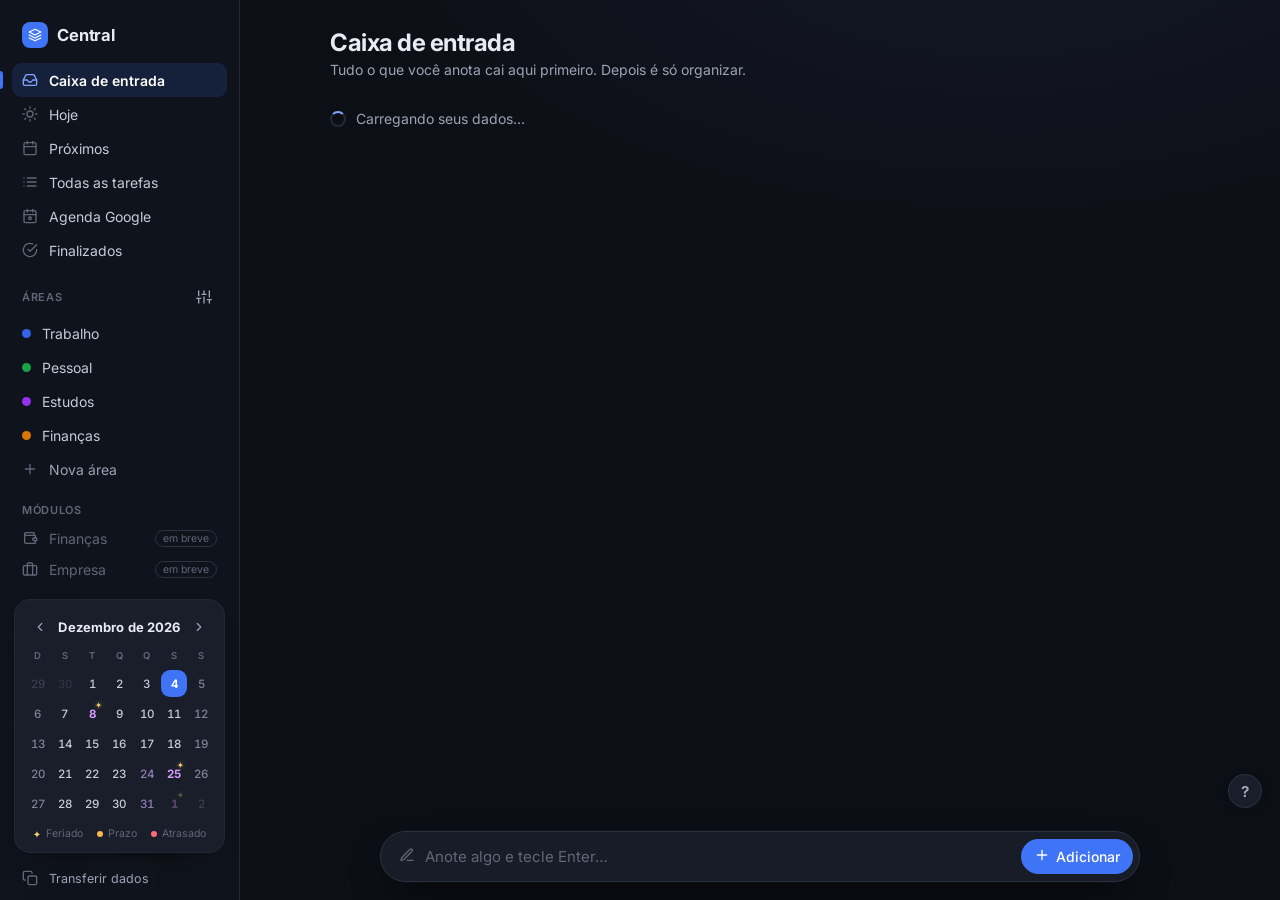
<file: src/central.html>
<!DOCTYPE html>
<html lang="pt-BR">
<head>
<meta charset="utf-8">
<meta name="viewport" content="width=device-width, initial-scale=1">
<title>Central</title>
<link rel="preconnect" href="https://fonts.googleapis.com">
<link rel="preconnect" href="https://fonts.gstatic.com" crossorigin>
<link href="https://fonts.googleapis.com/css2?family=Inter:wght@400;500;600;700&display=swap" rel="stylesheet">
<style>
:root{--bg:#f5f6f8;--panel:#fff;--text:#1b2130;--muted:#6b7280;--faint:#9aa0ab;--line:#e7e9ee;--hover:#f0f2f5;--accent:#3563e9;--accent-soft:#e9effd;--danger:#d14343;--ok:#16a34a;--warn:#b45309;--shadow:0 10px 34px rgba(20,25,40,.14);--banner-bg:#fff7e6;--banner-fg:#8a5a00;color-scheme:light}
@media (prefers-color-scheme:dark){:root{--bg:#121417;--panel:#1a1d22;--text:#e8eaee;--muted:#9aa1ad;--faint:#6b7280;--line:#2a2e35;--hover:#22262c;--accent:#7090ff;--accent-soft:#222b45;--danger:#f06a6a;--ok:#34c26b;--warn:#e0a03a;--shadow:0 10px 34px rgba(0,0,0,.5);--banner-bg:#2c2412;--banner-fg:#e8c27a;color-scheme:dark}}
*{box-sizing:border-box}
html,body{margin:0;height:100%}
body{font-family:Inter,system-ui,-apple-system,"Segoe UI",Roboto,sans-serif;background:var(--bg);color:var(--text);font-size:14px;-webkit-font-smoothing:antialiased}
button{font:inherit;color:inherit;cursor:pointer}
input,select,textarea{font:inherit;color:inherit}
.ic{width:16px;height:16px;flex:none}
.hidden{display:none!important}
.app{display:grid;grid-template-columns:240px 1fr;height:100vh}
.app.with-detail{grid-template-columns:240px 1fr 520px}
.sidebar{border-right:1px solid var(--line);background:var(--panel);padding:18px 12px;overflow:auto;display:flex;flex-direction:column;gap:2px}
.brand{font-weight:700;font-size:16px;padding:4px 10px 16px;display:flex;align-items:center;gap:9px;letter-spacing:-.01em}
.brand .logo{width:24px;height:24px;border-radius:7px;background:var(--accent);display:grid;place-items:center;color:#fff}
.brand .logo .ic{width:14px;height:14px}
.nav-item{display:flex;align-items:center;gap:10px;padding:7px 10px;border-radius:8px;color:var(--text);border:0;background:none;width:100%;text-align:left}
.nav-item:hover{background:var(--hover)}
.nav-item.active{background:var(--accent-soft);color:var(--accent);font-weight:600}
.nav-item .count{margin-left:auto;font-size:12px;color:var(--muted);font-variant-numeric:tabular-nums}
.nav-item.active .count{color:var(--accent)}
.nav-item.disabled{color:var(--faint);cursor:default}
.nav-item .count{display:inline-flex;align-items:center;gap:5px}
.nav-item .count.u-over,.nav-item.active .count.u-over{color:var(--danger);font-weight:700}
.nav-item .count.u-soon,.nav-item.active .count.u-soon{color:var(--warn);font-weight:700}
.nav-item .count.u-near,.nav-item.active .count.u-near{color:var(--accent);font-weight:600}
.urg{display:inline-grid;place-items:center}
.urg .ic{width:13px;height:13px;stroke-width:2.4}
.urg.over{color:var(--danger)}
.urg.soon{color:var(--warn)}
.nav-item.sub{padding-left:34px;font-size:13.5px}
.nav-item.has-kids{position:relative}
.chev{position:absolute;left:-1px;top:50%;transform:translateY(-50%);display:grid;color:var(--faint);transition:transform .15s}
.chev .ic{width:12px;height:12px}
.chev{padding:4px;margin-left:-4px;border-radius:4px}.chev:hover{color:var(--text);background:var(--hover)}
.chev.open{transform:translateY(-50%) rotate(90deg)}
.nav-item.sub .dot{width:7px;height:7px}
.amark{display:inline-grid;place-items:center;width:16px;font-size:14px;line-height:1;flex:none}
.chip .amark{width:13px;font-size:12px}
.mark-btn{width:30px;height:30px;border-radius:8px;border:1px solid var(--line);background:var(--bg);display:grid;place-items:center;padding:0;flex:none}
.mark-btn:hover{border-color:var(--accent)}
.mark-btn .dot{width:12px;height:12px}.mark-btn .amark{font-size:16px;width:auto}
.picker{margin:2px 0 10px 40px;padding:12px;border:1px solid var(--line);border-radius:10px;background:var(--bg)}
.area-row.child+.picker{margin-left:66px}
.picker .lbl{font-size:11.5px;color:var(--muted);font-weight:600;margin:0 0 6px}
.picker .grid{display:flex;flex-wrap:wrap;gap:4px;margin-bottom:10px}
.picker .sw{width:24px;height:24px;border-radius:50%;border:2px solid var(--panel);box-shadow:0 0 0 1px var(--line);padding:0}
.picker .sw.on{box-shadow:0 0 0 2px var(--accent)}
.picker .em{width:32px;height:32px;border:1px solid transparent;border-radius:7px;background:none;font-size:18px;padding:0;display:grid;place-items:center}
.picker .em:hover{background:var(--hover)}.picker .em.on{border-color:var(--accent);background:var(--accent-soft)}
.picker input{border:1px solid var(--line);border-radius:8px;padding:6px 8px;background:var(--panel);width:150px;outline:none}
.nav-item.disabled:hover{background:none}
.soon{margin-left:auto;font-size:10.5px;border:1px solid var(--line);border-radius:999px;padding:1px 7px}
.section-label{display:flex;align-items:center;justify-content:space-between;font-size:11px;text-transform:uppercase;letter-spacing:.06em;color:var(--faint);font-weight:600;padding:18px 10px 6px}
.dot{width:9px;height:9px;border-radius:50%;flex:none;display:inline-block}
.icon-btn{border:0;background:none;padding:5px;border-radius:6px;color:var(--muted);display:inline-grid;place-items:center}
.icon-btn:hover{background:var(--hover);color:var(--text)}
.mini-cal{margin:18px 4px 0;padding:12px 8px 10px;border:1px solid var(--line);border-radius:12px;background:var(--bg)}
.mc-head{display:flex;align-items:center;justify-content:space-between;margin-bottom:6px}
.mc-head b{font-size:12.5px;text-transform:capitalize}
.mc-nav{border:0;background:none;width:26px;height:26px;border-radius:7px;display:grid;place-items:center;color:var(--muted);padding:0}
.mc-nav:hover{background:var(--hover);color:var(--text)}
.mc-nav[data-mcnav="-1"] .ic{transform:rotate(180deg)}
.mc-nav .ic{width:14px;height:14px}
.mc-grid{display:grid;grid-template-columns:repeat(7,1fr);gap:1px}
.mc-wd{font-size:10px;color:var(--faint);text-align:center;font-weight:600;padding:2px 0}
.mc-d{position:relative;height:27px;border:0;border-radius:7px;background:none;font-size:11.5px;padding:0;color:var(--text);font-variant-numeric:tabular-nums}
.mc-d:hover{background:var(--hover)}
.mc-d.we{color:var(--muted)}
.mc-d.out{color:var(--faint);opacity:.55}
.mc-d.today{box-shadow:inset 0 0 0 1.5px var(--accent);color:var(--accent);font-weight:700}
.mc-d.sel{background:var(--accent);color:#fff;font-weight:700;box-shadow:none}
.mc-d.hol-nacional,.mc-d.hol-municipal{color:var(--danger);font-weight:700;background:color-mix(in srgb,var(--danger) 11%,transparent)}
.mc-d.hol-facultativo{color:var(--danger);opacity:.85}
.mc-d.sel.hol-nacional,.mc-d.sel.hol-municipal{color:#fff;background:var(--accent)}
.mc-d i{position:absolute;left:50%;bottom:3px;width:4px;height:4px;border-radius:50%;background:var(--warn);transform:translateX(-50%)}
.mc-d i.over{background:var(--danger)}
.mc-d.sel i{background:#fff}
.mc-leg{display:flex;gap:12px;justify-content:center;margin-top:8px;font-size:10.5px;color:var(--faint)}
.mc-leg span{display:inline-flex;align-items:center;gap:5px}
.lg-hol{width:9px;height:9px;border-radius:3px;background:color-mix(in srgb,var(--danger) 30%,transparent);display:inline-block}
.lg-due{width:5px;height:5px;border-radius:50%;background:var(--warn);display:inline-block}
.mc-next{margin-top:8px;padding-top:8px;border-top:1px solid var(--line);font-size:11.5px;color:var(--muted);cursor:pointer;line-height:1.4}
.mc-next:hover{color:var(--text)}
.dp-day.hol{color:var(--danger);font-weight:700}
.side-foot{margin-top:auto;padding:16px 10px 0;font-size:12px;color:var(--faint);line-height:1.6}
.main{display:flex;flex-direction:column;min-width:0;overflow:hidden}
.topbar{padding:14px 28px;border-bottom:1px solid var(--line);background:var(--panel);display:flex;gap:10px;align-items:center}
.capture{position:relative;flex:1;display:flex;gap:6px;align-items:center;background:var(--bg);border:1px solid var(--line);border-radius:10px;padding:4px 4px 4px 14px;max-width:860px;margin:0 auto}
.ac{position:absolute;top:calc(100% + 6px);left:0;width:min(380px,100%);max-height:300px;overflow:auto;background:var(--panel);border:1px solid var(--line);border-radius:12px;box-shadow:var(--shadow);z-index:60;padding:6px}
.ac-h{display:flex;justify-content:space-between;align-items:center;gap:8px;font-size:11px;font-weight:700;text-transform:uppercase;letter-spacing:.05em;color:var(--faint);padding:4px 8px 6px}
.ac-h>span{text-transform:none;letter-spacing:0;font-weight:500;display:flex;gap:4px;align-items:center}
.ac-i{display:flex;align-items:center;gap:9px;width:100%;border:0;background:none;padding:8px 10px;border-radius:8px;text-align:left;font-size:13.5px;color:var(--text)}
.ac-i.sub{padding-left:26px}
.ac-i small{margin-left:auto;font-size:11.5px;color:var(--faint)}
.ac-i:hover{background:var(--hover)}
.ac-i.on{background:var(--accent-soft);color:var(--accent);font-weight:600}
.ac-lock{display:grid;color:var(--faint);margin-left:6px}.ac-lock .ic{width:12px;height:12px}
.capture:focus-within{border-color:var(--accent);box-shadow:0 0 0 3px var(--accent-soft)}
.capture>.ic{color:var(--faint)}
.capture input{flex:1;min-width:0;border:0;background:none;outline:none;padding:8px 4px;font-size:15px}
.btn{border:1px solid var(--line);background:var(--panel);border-radius:8px;padding:7px 12px;display:inline-flex;align-items:center;gap:6px;font-weight:500;white-space:nowrap}
.btn:hover{background:var(--hover)}
.btn.primary{background:var(--accent);border-color:var(--accent);color:#fff}
.btn.primary:hover{filter:brightness(1.08);background:var(--accent)}
.btn.ai{border-color:transparent;background:var(--accent-soft);color:var(--accent)}
.btn.ai:hover{filter:brightness(.97)}
.btn.ghost{border-color:transparent;background:none}
.btn.danger{color:var(--danger)}
.btn.small{padding:4px 9px;font-size:12.5px}
.btn:disabled{opacity:.55;cursor:default}
.mic{border:0;background:none;width:34px;height:34px;border-radius:8px;display:grid;place-items:center;color:var(--muted)}
.mic:hover{background:var(--hover);color:var(--text)}
.mic.on{background:var(--danger);color:#fff;animation:pulse 1.2s infinite}
@keyframes pulse{50%{opacity:.7}}
.hint{max-width:860px;margin:6px auto 0;font-size:12px;color:var(--faint)}
.hint code{font-family:inherit;background:var(--hover);border-radius:4px;padding:0 4px;color:var(--muted)}
.banner{background:var(--banner-bg);color:var(--banner-fg);padding:9px 28px;font-size:13px;border-bottom:1px solid var(--line)}
.content{flex:1;overflow:auto;padding:26px 28px 80px}
.content-inner{max-width:860px;margin:0 auto}
.view-head{display:flex;align-items:flex-end;justify-content:space-between;gap:16px;margin-bottom:10px}
h1{font-size:22px;margin:0;letter-spacing:-.015em}
.view-sub{color:var(--muted);margin-top:4px}
.view-actions{display:flex;gap:8px}
.group-label{font-size:12px;font-weight:600;color:var(--muted);margin:22px 0 6px 12px;display:flex;gap:6px;align-items:center}
.group-label .n{color:var(--faint);font-weight:500}
.group-label.danger{color:var(--danger)}
.row{display:flex;gap:12px;align-items:flex-start;padding:10px 12px;border-radius:10px;cursor:pointer;border:1px solid transparent}
.row:hover{background:var(--panel);border-color:var(--line)}
.row.sel{background:var(--panel);border-color:var(--accent)}
.check{width:18px;height:18px;border-radius:50%;border:1.6px solid var(--faint);background:none;padding:0;margin-top:1px;display:grid;place-items:center;flex:none;color:#fff}
.check:hover{border-color:var(--ok);background:color-mix(in srgb,var(--ok) 12%,transparent)}
.check .ic{width:11px;height:11px;stroke-width:3}
.check.p1{border-color:var(--danger)}.check.p2{border-color:var(--warn)}
.row.done .check{background:var(--ok);border-color:var(--ok)}
.row.done .row-title{text-decoration:line-through;color:var(--muted)}
.note-ic{color:var(--warn);margin-top:1px;display:grid;flex:none}
.row-main{min-width:0;flex:1}
.row-title{line-height:1.4;overflow-wrap:anywhere}
.preview{color:var(--muted);font-size:13px;margin-top:2px;overflow:hidden;text-overflow:ellipsis;white-space:nowrap}
.meta{display:flex;flex-wrap:wrap;gap:6px;margin-top:6px}
.chip{display:inline-flex;align-items:center;gap:5px;font-size:12px;color:var(--muted);background:var(--hover);border-radius:6px;padding:2px 7px}
.chip .ic{width:12px;height:12px}
.chip.overdue{color:var(--danger)}
.chip.today{color:var(--ok)}
.chip.p1{color:var(--danger)}.chip.p2{color:var(--warn)}.chip.p3{color:var(--accent)}
.chip.doing{color:var(--accent);background:var(--accent-soft)}
.chip.cd-over{color:var(--danger);background:color-mix(in srgb,var(--danger) 12%,transparent)}
.chip.cd-today,.chip.cd-24h{color:var(--warn);background:color-mix(in srgb,var(--warn) 14%,transparent)}
.chip.cd-soon{color:var(--accent)}
.fields .wide{grid-column:1/-1}
.due-row{display:grid;grid-template-columns:minmax(0,1.6fr) minmax(0,1fr);gap:10px}
.tp-grid{display:grid;grid-template-columns:repeat(4,1fr);gap:4px;max-height:220px;overflow:auto;padding:2px}
.tp{height:36px;border:1px solid var(--line);border-radius:8px;background:var(--bg);font-size:13px;font-variant-numeric:tabular-nums;padding:0}
.tp:hover{border-color:var(--accent);color:var(--accent)}
.tp.sel{background:var(--accent);border-color:var(--accent);color:#fff;font-weight:700}
.tchip.clear{color:var(--danger)}
.wide-modal .modal{width:min(820px,100%)}
.pl-badge{font-size:11px;font-weight:600;border-radius:999px;padding:2px 8px;background:var(--hover);color:var(--muted);display:inline-flex;align-items:center;gap:4px;white-space:nowrap}
.pl-badge .ic{width:11px;height:11px}
.pl-badge.new,.pl-badge.changed{color:var(--warn);background:color-mix(in srgb,var(--warn) 14%,transparent)}
.pl-badge.ok{color:var(--ok);background:color-mix(in srgb,var(--ok) 12%,transparent)}
.pl-head .pl-badge{margin-left:auto}
.pl-acc{display:flex;flex-direction:column;gap:8px;margin-top:12px}
.acc{border:1px solid var(--line);border-radius:12px;overflow:hidden}
.acc.open{border-color:var(--accent)}
.acc-h{display:flex;align-items:center;gap:10px;width:100%;border:0;background:var(--panel);padding:11px 14px;text-align:left}
button.acc-h:hover{background:var(--hover)}
.acc-h .chev{position:static;transform:none;padding:0;margin:0}.acc-h .chev.open{transform:rotate(90deg)}
.acc-t{font-weight:600;flex:1;min-width:0;overflow:hidden;text-overflow:ellipsis;white-space:nowrap}
.acc-m{font-size:12px;color:var(--muted);white-space:nowrap}
.acc.is-done{background:color-mix(in srgb,var(--ok) 6%,transparent)}
.acc.is-done .acc-h{background:none}
.acc.is-done .acc-t{color:var(--muted);text-decoration:line-through;font-weight:500}
.acc-ok{font-size:12px;color:var(--ok);font-weight:600}
.acc-b{padding:4px 14px 14px;background:var(--panel)}
.acc-foot{display:flex;gap:8px;margin-top:12px}
.ficha{border:1px solid var(--line);border-radius:10px;overflow:hidden}
.f-intro{padding:9px 12px;font-size:12.5px;color:var(--muted);background:var(--hover)}
.f-row{display:grid;grid-template-columns:22px 150px minmax(0,1fr) auto;gap:10px;align-items:center;padding:8px 12px;border-top:1px solid var(--line)}
.f-row:first-child{border-top:0}
.f-row.need{background:color-mix(in srgb,var(--warn) 8%,transparent)}
.f-n{width:20px;height:20px;border-radius:50%;background:var(--hover);color:var(--muted);font-size:11px;font-weight:700;display:grid;place-items:center}
.f-l{font-size:12px;color:var(--muted);font-weight:600}
.f-v{font-size:13.5px;min-width:0;overflow-wrap:anywhere}
.f-v s{color:var(--faint)}
.f-long{display:block;max-height:72px;overflow:auto;white-space:pre-wrap;font-size:12.5px}
.f-empty{color:var(--faint);font-size:12px;font-style:italic}
.f-pick{font-weight:600}
.f-hint{font-size:11.5px;color:var(--faint);margin-left:6px}
.f-hint.ok{color:var(--ok)}
.f-v>.f-hint{display:block;margin:2px 0 0}
.f-a{display:flex;gap:4px;justify-content:flex-end}
.f-chk{margin:0;padding:0;list-style:none;display:flex;flex-direction:column;gap:3px}
.f-chk li{display:flex;align-items:center;gap:6px;font-size:13px}
.f-in{width:100%;height:34px;border:1px solid var(--warn);border-radius:8px;padding:0 10px;background:var(--bg);outline:none}
.f-tip{padding:8px 12px;font-size:11.5px;color:var(--muted);border-top:1px solid var(--line);background:var(--hover)}
.cp{display:inline-flex;align-items:center;gap:5px;border:1px solid var(--line);background:var(--bg);border-radius:7px;padding:4px 9px;font-size:12px;color:var(--text);white-space:nowrap}
.cp:hover{border-color:var(--accent);color:var(--accent)}
.cp .ic{width:13px;height:13px}
.cp span:empty{display:none}
.cp.copied{background:var(--ok);border-color:var(--ok);color:#fff}
.cp.copied span::after{content:' ✓'}
@media (max-width:700px){ .f-row{grid-template-columns:22px minmax(0,1fr) auto} .f-l{grid-column:2} .f-v{grid-column:2/4} .f-a{grid-column:3;grid-row:1} }
.ask{padding:0 28px;background:var(--panel);border-bottom:1px solid var(--line)}
.ask-in{max-width:860px;margin:0 auto;display:flex;align-items:center;gap:12px;padding:13px 0;font-size:15px;animation:popin .2s ease;white-space:nowrap}
.ask-in>.ic{color:var(--accent);flex:none}
.ask-t{min-width:0;overflow:hidden;text-overflow:ellipsis;flex:0 1 auto}
.ask-q{flex:1;color:var(--muted)}
.ask-in .btn{flex:none;padding:8px 14px;font-size:14px}
.ask-in>.ic{width:18px;height:18px}
.ask-in .btn .kbd{margin-left:4px;font-size:10.5px;padding:0 4px}
.ask-in .btn.primary .kbd{background:rgba(255,255,255,.2);border-color:rgba(255,255,255,.35);color:#fff}
.wiz-modal .modal{width:min(640px,100%)}
.wz-title{width:100%;border:0;border-bottom:1px solid var(--line);background:none;font-size:18px;font-weight:700;padding:2px 0 10px;outline:none;color:var(--text)}
.wz-title:focus{border-color:var(--accent)}
.wz-row{display:flex;gap:10px;align-items:center;margin-top:12px}
.wz-in.sm{height:34px;font-size:13px;width:auto;padding:0 8px}
.wz-row .wz-in.sm{flex:1;height:44px;font-size:15px;padding:0 12px}
.wz-row .wz-in.sm option{font-size:15px;padding:8px 10px}
select option{font-size:14.5px;padding:6px 8px}
.fields select{font-size:14px}
.wz-sec{margin-top:14px}
.wz-card{border:1px solid var(--line);border-radius:14px;padding:12px 14px 14px;margin-top:12px;background:var(--bg)}
.wz-card-h{display:flex;align-items:center;justify-content:space-between;gap:10px;margin-bottom:10px;font-size:11.5px;font-weight:700;text-transform:uppercase;letter-spacing:.06em;color:var(--faint)}
.wz-card .wz-chip{background:var(--panel)}
.wz-card .wz-chip.on{background:var(--accent)}
.wz-f{display:flex;flex-direction:column;gap:6px;font-size:12px;font-weight:600;color:var(--muted);min-width:0}
.wz-f .date-btn{background:var(--panel);height:40px}
.wz-dates{display:grid;grid-template-columns:1.3fr 1.3fr 1fr;gap:10px}
.wz-ql{font-size:12px;color:var(--faint);margin-right:2px;display:inline-flex;align-items:center;gap:4px}
.wz-ql .ic{width:13px;height:13px;color:var(--ok)}
.wz-quick .wz-chip small{font-size:11px;opacity:.7;margin-left:2px}
.wz-f.act{color:var(--accent)}
.wz-f.act .date-btn{border-color:var(--accent);box-shadow:0 0 0 3px var(--accent-soft)}
.wz-dates.two{grid-template-columns:1.3fr 1fr}
.wz-quick{margin-top:10px}
.wz-quick .wz-chip{padding:5px 11px;font-size:12.5px}
.wz-ps{display:grid;grid-template-columns:minmax(0,1fr) minmax(0,1.2fr);gap:16px}
.wz-done{display:flex;align-items:flex-end;gap:10px;margin-top:12px;padding-top:12px;border-top:1px dashed var(--line);flex-wrap:wrap}
.wz-done .wz-f{flex:0 1 240px}
.wz-card .wz-in{background:var(--panel)}
.wz-card .wz-g3 .wz-in{height:38px}
@media (max-width:600px){ .wz-dates,.wz-dates.two,.wz-ps{grid-template-columns:1fr} }
.wz-lab{font-size:11.5px;font-weight:700;text-transform:uppercase;letter-spacing:.05em;color:var(--faint);margin-bottom:7px;display:flex;align-items:center;gap:10px}
.seg.mini button{padding:3px 10px;font-size:12px;text-transform:none;letter-spacing:0}
.wz-chips{display:flex;flex-wrap:wrap;gap:6px;align-items:center}
.wz-chip{border:1px solid var(--line);background:var(--bg);border-radius:999px;padding:6px 12px;font-size:13px;display:inline-flex;align-items:center;gap:6px}
.wz-chip:hover{border-color:var(--accent)}
.wz-chip.on{background:var(--accent);border-color:var(--accent);color:#fff;font-weight:600}
.wz-chip .dotp{width:8px;height:8px}
.wz-chip.on .dotp{box-shadow:0 0 0 2px rgba(255,255,255,.6)}
.wz-inline{display:flex;align-items:center;gap:10px;margin-top:8px;font-size:12px;color:var(--muted);font-weight:600}
.wz-two{display:grid;grid-template-columns:auto 1fr;gap:18px}
.wz-g3{display:grid;grid-template-columns:2fr 1fr 1fr;gap:6px}
.proj-prev{font-size:12px;color:var(--muted);margin-top:6px}
.proj-prev b{color:var(--text)}
.wz-check{display:flex;align-items:center;gap:8px;margin-top:14px;font-size:13px}
.wz-check input{accent-color:var(--accent);width:16px;height:16px}
.wz-sure{font-weight:600;font-size:13.5px}
.modal-foot .btn .kbd{margin-left:4px;font-size:10.5px;padding:0 4px}
.modal-foot .btn.primary .kbd{background:rgba(255,255,255,.2);border-color:rgba(255,255,255,.35);color:#fff}
@media (max-width:600px){ .wz-two,.wz-g3{grid-template-columns:1fr} }
.wiz-modal .modal-foot{justify-content:flex-start}
.wz-prog{display:flex;align-items:center;gap:5px;margin-bottom:14px}
.wz-prog i{width:22px;height:4px;border-radius:2px;background:var(--line)}
.wz-prog i.done{background:var(--accent);opacity:.5}.wz-prog i.cur{background:var(--accent)}
.wz-prog span{margin-left:8px;font-size:11.5px;color:var(--muted)}
.wz-q{font-size:18px;font-weight:700;margin:0 0 14px;letter-spacing:-.01em}
.wz-grid{display:grid;grid-template-columns:repeat(auto-fill,minmax(150px,1fr));gap:8px}
.wz-grid.small{grid-template-columns:repeat(auto-fill,minmax(92px,1fr))}
.wz-col{display:flex;flex-direction:column;gap:8px}
.wz-opt{display:flex;align-items:center;gap:10px;text-align:left;border:1px solid var(--line);background:var(--bg);border-radius:10px;padding:11px 13px;font-size:13.5px;min-height:44px}
.wz-opt span{display:flex;flex-direction:column;gap:2px}
.wz-opt small{font-size:11.5px;color:var(--muted);font-weight:400}
.wz-opt:hover{border-color:var(--accent)}
.wz-opt.on{border-color:var(--accent);background:var(--accent-soft);color:var(--accent);font-weight:600}
.wz-opt .dotp{width:10px;height:10px;border-radius:50%;background:var(--faint);display:inline-block;margin-right:2px}
.wz-opt span:has(.dotp){flex-direction:row;align-items:center;gap:8px}
.dotp.p1{background:var(--danger)}.dotp.p2{background:var(--warn)}.dotp.p3{background:var(--accent)}
.wz-type{margin-bottom:12px}
.wz-l{display:flex;flex-direction:column;gap:5px;font-size:12px;color:var(--muted);font-weight:600;margin-top:14px}
div.wz-l{margin-bottom:6px}
.wz-in{height:40px;border:1px solid var(--line);border-radius:9px;padding:0 12px;background:var(--bg);font-size:14px;outline:none;width:100%;color:var(--text);font-weight:400}
.wz-in:focus{border-color:var(--accent)}
input.wz-in[data-wfield="project"]{margin-top:10px}
.wz-ta{height:150px;padding:10px 12px;resize:vertical;line-height:1.5}
.wz-steps{display:flex;flex-direction:column;gap:4px;margin-bottom:10px}
.wz-step{display:flex;align-items:center;gap:8px;padding:6px 8px;border-radius:8px;background:var(--hover);font-size:13.5px}
.wz-step span{flex:1}.wz-step em{font-style:normal;color:var(--accent);font-weight:600}
.wz-add{display:flex;gap:6px}.wz-add .who{max-width:130px}
.wz-sum{border:1px solid var(--line);border-radius:10px;overflow:hidden}
.wz-sum div{display:flex;gap:12px;padding:9px 12px;border-top:1px solid var(--line);font-size:13.5px}
.wz-sum div:first-child{border-top:0}
.wz-sum span{width:150px;flex:none;color:var(--muted);font-size:12.5px}
.pl-kind{align-self:flex-start}
.req+.auto,.auto{color:var(--ok);font-size:11px;font-weight:600}
.subs .sub em{font-style:normal;font-size:12px;margin-left:4px}
.subs .sub em.who,.f-who{color:var(--accent);font-weight:600}
.subs .sub em.aft,.f-after{color:var(--muted);font-size:12px}
.subs .sub .icon-btn.at{font-weight:700;font-size:12px;width:24px;height:24px;padding:0}
.subs .sub .icon-btn.at.has{opacity:1;color:var(--accent)}
.sub-edit{display:flex;gap:6px;padding:4px 0 8px 25px}
.sub-edit input,.sub-edit select{flex:1;min-width:0;height:32px;border:1px solid var(--line);border-radius:8px;padding:0 8px;background:var(--bg);font-size:12.5px;outline:none}
.sub-edit input:focus,.sub-edit select:focus{border-color:var(--accent)}
.f-code{display:flex;align-items:center;gap:12px;justify-content:space-between;padding:10px 12px;margin-bottom:10px;border-radius:10px;background:var(--accent-soft);font-size:12.5px;line-height:1.45}
.f-alert{display:flex;gap:10px;align-items:flex-start;padding:10px 12px;background:color-mix(in srgb,#7c3aed 12%,transparent);color:var(--text);font-size:13px}
.f-alert .ic{color:#7c3aed;margin-top:2px}
.f-warn{padding:8px 12px;font-size:12.5px;color:var(--warn);background:color-mix(in srgb,var(--warn) 10%,transparent);border-top:1px solid var(--line)}
.pl-box{border:1px solid var(--line);border-radius:10px;padding:10px 12px;background:var(--bg);display:flex;flex-direction:column;gap:8px}
.pl-head{display:flex;align-items:center;gap:8px;font-size:13px;font-weight:600}
.pl-st{font-size:12.5px;color:var(--muted);display:flex;align-items:center;gap:6px;flex-wrap:wrap}
.pl-st.new,.pl-st.changed{color:var(--warn)}.pl-st.ok{color:var(--ok)}
.pl-actions{display:flex;flex-wrap:wrap;gap:6px}
.pl-diff{margin:0;padding-left:18px;font-size:12.5px}
.pl-diff s,.pl-item s{color:var(--faint)}
.linklike{border:0;background:none;padding:0;color:var(--muted);font-size:12px;text-decoration:underline;cursor:pointer;align-self:flex-start}
.chip.plan{color:#7c3aed;background:color-mix(in srgb,#7c3aed 12%,transparent)}
.pl-how{display:flex;gap:10px;align-items:flex-start;background:var(--accent-soft);border-radius:10px;padding:10px 12px;font-size:13px;line-height:1.5}
.pl-how>.ic{color:var(--accent);margin-top:2px}
.pl-item{display:flex;gap:10px;padding:10px 12px;border-bottom:1px solid var(--line);align-items:center;justify-content:space-between}
.pl-item:last-child{border-bottom:0}
.pl-item.is-done{background:color-mix(in srgb,var(--ok) 7%,transparent)}
.pl-item.is-done .t{color:var(--muted);text-decoration:line-through}
.pl-item .m.ok{color:var(--ok);font-weight:500}

.pl-txt{min-width:0}.pl-item .t{font-weight:500}.pl-item .m{font-size:12px;color:var(--muted)}
.sheet-box{border:1px solid var(--line);border-radius:10px;padding:10px 12px;background:var(--bg)}
.sheet-box summary{cursor:pointer;font-size:13px;font-weight:600;display:flex;align-items:center;gap:8px;flex-wrap:wrap;list-style:none}
.sheet-box summary::-webkit-details-marker{display:none}
.sheet-box .fields{margin-top:12px}
.sheet-box .fields select,.sheet-box .fields input{background:var(--panel)}
.sheet-st{font-weight:500;font-size:12px;color:var(--muted);margin-left:auto}
.sheet-st.new,.sheet-st.changed{color:var(--warn)}
.sheet-st.ok{color:var(--ok)}
.req{color:var(--warn);font-weight:600;font-size:11px}
.chip.sheet{color:#188038;background:color-mix(in srgb,#188038 12%,transparent)}
.pill{background:rgba(255,255,255,.25);border-radius:999px;padding:0 7px;font-size:12px}
.btn:not(.primary) .pill{background:var(--accent-soft);color:var(--accent)}
.alertbar.sheetbar{color:#188038;background:color-mix(in srgb,#188038 10%,transparent)}
.exp-top{display:flex;align-items:center;gap:12px;flex-wrap:wrap;padding-bottom:12px;border-bottom:1px solid var(--line)}
.exp-top input{width:80px;border:1px solid var(--line);border-radius:8px;padding:6px 8px;background:var(--bg);margin-left:6px}
.exp-h{font-size:14px;margin:16px 0 8px;display:flex;gap:8px;align-items:center}.exp-h .n{color:var(--muted);font-weight:500}
.exp-list{max-height:240px;overflow:auto;border:1px solid var(--line);border-radius:10px}
.exp-item,.exp-upd{display:flex;gap:10px;padding:9px 12px;border-bottom:1px solid var(--line);align-items:flex-start}
.exp-item:last-child,.exp-upd:last-child{border-bottom:0}
.exp-item>div{flex:1}.exp-item .skip{flex:none;color:var(--muted)}
.exp-item input{margin-top:3px;accent-color:var(--accent);width:16px;height:16px}
.exp-item .t,.exp-upd .t{font-weight:500}.exp-item .m,.exp-upd .m{font-size:12px;color:var(--muted)}
.exp-upd{justify-content:space-between;align-items:center}
.exp-btns{display:flex;gap:4px;flex:none}
.exp-steps{margin:14px 0 6px;padding:0;list-style:none;counter-reset:s;display:flex;flex-direction:column;gap:8px}
.exp-steps li{counter-increment:s;display:flex;align-items:center;gap:10px;justify-content:space-between;background:var(--hover);border-radius:10px;padding:8px 10px}
.exp-steps li span::before{content:counter(s);display:inline-grid;place-items:center;width:20px;height:20px;border-radius:50%;background:var(--accent);color:#fff;font-size:11px;font-weight:700;margin-right:8px}
.btn.copied{background:var(--ok);border-color:var(--ok);color:#fff}
.warn{color:var(--warn)}
.copy-fb{width:100%;height:90px;margin-top:10px;border:1px solid var(--accent);border-radius:8px;background:var(--bg);font-family:monospace;font-size:12px}
.exp-cfg{margin-top:16px;font-size:13px}.exp-cfg summary{cursor:pointer;color:var(--muted)}
.exp-cfg label{display:flex;align-items:center;gap:8px;margin-top:8px}.exp-cfg input{border:1px solid var(--line);border-radius:8px;padding:6px 8px;background:var(--bg)}
.gcal-row{display:flex;align-items:center;gap:10px;flex-wrap:wrap;margin-top:-4px}
.btn.gcal{text-decoration:none;color:var(--text)}
.gcal-row.synced{background:color-mix(in srgb,var(--ok) 10%,transparent);border-radius:10px;padding:6px 6px 6px 12px;gap:8px}
.gcal-ok{display:inline-flex;align-items:center;gap:6px;color:var(--ok);font-weight:600;font-size:13px}
.gcal-row.synced .muted{flex:1}
.btn.gcal .ic{color:#1a73e8}
.btn.gcal.disabled{opacity:.5;cursor:default}
.date-btn{display:flex;align-items:center;justify-content:space-between;gap:8px;width:100%;border:1px solid var(--line);border-radius:8px;padding:0 10px;height:38px;background:var(--bg);font-size:13px;font-weight:500;text-align:left;color:var(--text);text-transform:capitalize}
.date-btn:hover{border-color:var(--accent)}
.date-btn .ic{color:var(--muted)}
.date-btn .ph{color:var(--faint);text-transform:none;font-weight:400}
.fields select{height:38px}
.dp{position:fixed;z-index:70;width:316px;background:var(--panel);border:1px solid var(--line);border-radius:14px;box-shadow:var(--shadow);padding:12px 12px 14px}
.dp-title{font-size:11px;font-weight:700;text-transform:uppercase;letter-spacing:.06em;color:var(--faint);margin:0 4px 4px}
.dp-head{display:flex;align-items:center;justify-content:space-between;margin-bottom:6px}
.dp-head b{font-size:14px;text-transform:capitalize}
.dp-nav{width:38px;height:38px;border:0;border-radius:9px;background:none;display:grid;place-items:center;color:var(--muted)}
.dp-nav[data-nav="-1"] .ic{transform:rotate(180deg)}
.dp-nav:hover{background:var(--hover);color:var(--text)}
.dp-grid{display:grid;grid-template-columns:repeat(7,1fr);gap:3px}
.dp-wd{font-size:11px;color:var(--faint);text-align:center;padding:4px 0;font-weight:600}
.dp-day{height:38px;border:0;border-radius:9px;background:none;font-size:13.5px;font-variant-numeric:tabular-nums;padding:0}
.dp-day:hover{background:var(--hover)}
.dp-day.out{color:var(--faint)}
.dp-day.today{box-shadow:inset 0 0 0 1.5px var(--accent);color:var(--accent);font-weight:700}
.dp-day.sel,.dp-day.sel:hover{background:var(--accent);color:#fff;font-weight:700;box-shadow:none}
.dp-quick{display:flex;flex-wrap:wrap;gap:6px;margin-top:10px;padding-top:10px;border-top:1px solid var(--line)}
.dp-quick button,.tchip{border:1px solid var(--line);background:var(--bg);border-radius:999px;padding:6px 11px;font-size:12.5px}
.dp-quick button:hover,.tchip:hover{border-color:var(--accent);color:var(--accent)}
.dp-quick .clear{color:var(--danger)}
.tchip.on{background:var(--accent-soft);border-color:var(--accent);color:var(--accent)}
.dp-time{display:flex;align-items:center;gap:6px;margin-top:10px;padding-top:10px;border-top:1px solid var(--line);flex-wrap:wrap}
.dp-time input{height:34px;border:1px solid var(--line);border-radius:8px;background:var(--bg);padding:0 8px;font-size:13px}
.dt{display:flex;gap:6px}.dt input[type=date]{flex:1.5}.dt input[type=time]{flex:1}
.cd-line{display:flex;align-items:center;gap:8px;font-size:13px;font-weight:500;padding:8px 10px;border-radius:8px;background:var(--hover);color:var(--muted)}
.cd-line.cd-over{color:var(--danger);background:color-mix(in srgb,var(--danger) 12%,transparent)}
.cd-line.cd-today,.cd-line.cd-24h{color:var(--warn);background:color-mix(in srgb,var(--warn) 14%,transparent)}
.cd-line.cd-soon{color:var(--accent);background:var(--accent-soft)}
.cd-line.cd-done{color:var(--ok);background:color-mix(in srgb,var(--ok) 12%,transparent)}
.alertbar{display:flex;align-items:center;gap:10px;padding:9px 12px;border-radius:10px;margin-bottom:16px;color:var(--warn);background:color-mix(in srgb,var(--warn) 12%,transparent);font-size:13px}
.alertbar.over{color:var(--danger);background:color-mix(in srgb,var(--danger) 10%,transparent)}
.alertbar span{flex:1;color:var(--text)}
.pl-float{position:fixed;left:268px;bottom:18px;z-index:45}
.pl-float .btn{box-shadow:0 6px 18px -6px rgba(15,20,30,.45);padding:9px 14px}
@media (max-width:900px){ .pl-float{left:14px} }
.help-btn{position:fixed;right:18px;bottom:18px;z-index:54;width:34px;height:34px;border-radius:50%;border:1px solid var(--line);background:var(--panel);color:var(--muted);font-weight:700;font-size:15px;box-shadow:0 2px 8px rgba(0,0,0,.15)}
.help-btn:hover{color:var(--accent);border-color:var(--accent)}
.app.with-detail~.help-btn{right:538px}
.help-card{position:fixed;right:18px;bottom:62px;z-index:56;width:300px;background:var(--panel);border:1px solid var(--line);border-radius:12px;box-shadow:var(--shadow);padding:12px 14px;font-size:12.5px;line-height:1.55}
.app.with-detail~.help-card{right:538px}
.help-h{font-weight:700;font-size:13.5px;margin-bottom:4px}
.help-sec{font-size:11px;text-transform:uppercase;letter-spacing:.05em;color:var(--faint);font-weight:700;margin-top:8px}
.help-card ul{margin:4px 0 0;padding-left:16px;color:var(--muted)}
.help-card code{background:var(--hover);border-radius:4px;padding:0 4px;color:var(--text);font-family:inherit}
.pops{position:fixed;right:18px;bottom:62px;display:flex;flex-direction:column;gap:10px;z-index:55;width:310px;max-width:calc(100vw - 36px)}
.pop{background:var(--panel);border:1px solid var(--line);border-left:4px solid var(--warn);border-radius:12px;box-shadow:var(--shadow);padding:12px 14px;animation:popin .25s ease}
.pop-h{display:flex;align-items:center;gap:6px;font-size:11.5px;font-weight:700;color:var(--warn);text-transform:uppercase;letter-spacing:.04em}
.pop-t{font-weight:600;margin:5px 0 2px}
.pop-s{font-size:12.5px;color:var(--muted)}
.pop-a{display:flex;gap:6px;margin-top:10px;justify-content:flex-end}
@keyframes popin{from{transform:translateY(8px);opacity:0}}
.pin-in{width:100%;border:1px solid var(--line);border-radius:8px;padding:10px 12px;background:var(--bg);font-size:15px;outline:none}
.pin-in:focus{border-color:var(--accent)}
.pin-err{color:var(--danger);font-size:12.5px;min-height:18px;margin-top:6px}
.lock-ctl{margin-top:8px}
.icon-btn.on-lock{color:var(--accent)}
.modal-body a{color:var(--accent)}
.empty .big .ic{vertical-align:-2px}
.content-inner.wide{max-width:1280px}
.cols{display:grid;grid-template-columns:repeat(auto-fit,minmax(290px,1fr));gap:18px;align-items:start;margin-top:8px}
.col{position:relative;border:1px solid var(--line);border-radius:16px;background:var(--panel);padding:6px 8px 8px;box-shadow:0 1px 2px rgba(15,20,30,.05),0 6px 18px -12px rgba(15,20,30,.18);overflow:hidden}
.col-h{display:flex;align-items:center;gap:8px;padding:12px 8px 10px;font-weight:600;font-size:14px}
.col-h .amark{font-size:15px;width:18px}
.col-h>.ic{color:var(--muted)}
.col-t{flex:1;min-width:0;overflow:hidden;text-overflow:ellipsis;white-space:nowrap}
.col-n{font-size:12px;font-weight:600;color:var(--muted);background:var(--hover);border-radius:999px;padding:1px 9px;font-variant-numeric:tabular-nums}
.col-n.u-over{color:var(--danger);background:color-mix(in srgb,var(--danger) 12%,transparent)}
.col-n.u-soon{color:var(--warn);background:color-mix(in srgb,var(--warn) 14%,transparent)}
.col-n.u-near{color:var(--accent);background:var(--accent-soft)}
.col-open{width:26px;height:26px;padding:0}
.col-b{display:flex;flex-direction:column;gap:8px;padding:2px 0}
.col .row{border:1px solid var(--line);background:var(--bg);border-radius:12px;padding:11px 12px;transition:border-color .15s,box-shadow .15s,transform .15s}
.col .row:hover{border-color:color-mix(in srgb,var(--ac) 55%,var(--line));box-shadow:0 4px 14px -8px rgba(15,20,30,.35);background:var(--bg)}
.col .row.sel{border-color:var(--accent);box-shadow:0 0 0 3px var(--accent-soft)}
.col .row .meta{gap:5px}
.col .row .chip{font-size:11.5px;padding:1px 6px}
.col-empty{font-size:12.5px;color:var(--faint);text-align:center;padding:18px 0;border:1px dashed var(--line);border-radius:12px}
.col-add{display:flex;align-items:center;gap:6px;width:100%;margin-top:8px;border:0;background:none;color:var(--muted);font-size:12.5px;padding:7px 8px;border-radius:9px}
.col-add:hover{background:var(--hover);color:var(--text)}
.col-add .ic{width:14px;height:14px}
.hist-row .row-acts{display:flex;gap:2px;margin-left:auto;opacity:.55;transition:opacity .15s;flex:none;align-self:center}
.hist-row:hover .row-acts{opacity:1}
.hist-row .row-title{color:var(--text)}
.plcheck{width:20px;height:20px;border-radius:6px;border:1.6px solid var(--faint);background:none;padding:0;margin-top:1px;display:grid;place-items:center;flex:none;color:#fff}
.plcheck:hover{border-color:#7c3aed}
.plcheck.on{background:#7c3aed;border-color:#7c3aed}
.plcheck.on.warn{background:var(--warn);border-color:var(--warn)}
.plcheck .ic{width:12px;height:12px;stroke-width:3}
.done-ic{color:var(--ok);display:grid;flex:none;margin-top:1px}
.btn.danger-fill{background:var(--danger);border-color:var(--danger);color:#fff}
.hist-lock{display:flex;align-items:center;gap:10px;padding:9px 12px;border:1px dashed var(--line);border-radius:10px;margin:8px 0 2px;font-size:13px;color:var(--muted)}
.hist-lock>span{flex:1}
.hist-lock>.ic{color:var(--faint)}
.row-foot{display:flex;align-items:flex-end;gap:10px;margin-top:6px}
.row-foot .meta{flex:1;margin-top:0}
.row-status{flex:none;margin-left:auto;height:28px;border:1px solid var(--line);border-radius:8px;background:var(--panel);color:var(--muted);font-size:12px;padding:0 6px;outline:none;cursor:pointer}
.row-status:hover,.row-status:focus{border-color:var(--accent);color:var(--text)}
.row-status.st-doing{color:var(--accent);border-color:color-mix(in srgb,var(--accent) 45%,var(--line))}
.row-status.st-waiting{color:var(--warn);border-color:color-mix(in srgb,var(--warn) 45%,var(--line))}
.row-status.st-approval{color:#a78bfa;border-color:color-mix(in srgb,#a78bfa 45%,var(--line))}
.check.appr{border-color:#a78bfa!important;color:#a78bfa;background:color-mix(in srgb,#a78bfa 16%,transparent)}
.check.appr svg{opacity:.85}
.cd-line.cd-appr{color:#a78bfa}
.chip.appr{color:#a78bfa;background:color-mix(in srgb,#a78bfa 14%,transparent)}
.appr-line{display:flex;align-items:center;gap:8px;margin-top:10px;padding:8px 10px;border-radius:10px;background:color-mix(in srgb,#a78bfa 10%,transparent);color:#a78bfa;font-size:13px}
.appr-line svg{width:15px;height:15px}
.appr-who{background:transparent;border:1px solid color-mix(in srgb,#a78bfa 45%,transparent);color:#c4b5fd;border-radius:8px;padding:3px 9px;font-weight:600;cursor:pointer;font:inherit;font-weight:600}
.ap-in{width:100%;box-sizing:border-box;background:var(--panel2,var(--hover));color:var(--text);border:1px solid var(--line);border-radius:10px;padding:10px 12px;font:inherit;font-size:14px;outline:none}
.ap-in:focus{border-color:var(--accent)}
.ap-in::-webkit-calendar-picker-indicator{opacity:0}
.ap-chips{display:flex;flex-wrap:wrap;gap:6px;margin-top:12px}
.ap-chip{background:var(--hover);border:1px solid var(--line);color:var(--text);border-radius:8px;padding:6px 10px;font:inherit;font-size:13px;cursor:pointer}
.ap-chip:hover,.ap-chip.on{background:var(--accent);border-color:var(--accent);color:#fff}
.ag-bar{display:flex;align-items:center;gap:10px;flex-wrap:wrap;margin:6px 0 6px}
.ag-bar .muted{margin-left:auto}
.ag-msg{display:flex;gap:12px;align-items:flex-start;padding:16px;border:1px solid var(--line);border-radius:12px;background:var(--panel);margin-top:12px;line-height:1.5}
.ag-msg>.ic{width:20px;height:20px;color:#1a73e8;margin-top:2px}
.ag-hol{color:var(--danger);font-weight:600}
.ev{display:flex;gap:14px;align-items:flex-start;padding:10px 12px;border:1px solid var(--line);border-radius:12px;background:var(--panel);margin-bottom:8px}
.ev.linked{cursor:pointer}
.ev.linked:hover{border-color:var(--accent)}
.ev.past{opacity:.55}
.ev-time{width:74px;flex:none;display:flex;flex-direction:column;font-variant-numeric:tabular-nums;border-right:2px solid #1a73e8;padding-right:10px}
.ev-time b{font-size:13.5px}.ev-time small{font-size:12px;color:var(--muted)}
.ev-main{flex:1;min-width:0}
.ev-t{font-weight:500;line-height:1.4;overflow-wrap:anywhere}
.ev .meta{margin-top:5px}
.ev-open{flex:none;align-self:center}
.hist-bar{display:flex;align-items:center;gap:14px;flex-wrap:wrap;margin:6px 0 10px}
.hist-nav{display:flex;align-items:center;gap:6px;font-size:14px}
.hist-nav [data-hnav="-1"] .ic{transform:rotate(180deg)}
.hist-filters{display:flex;gap:8px;flex-wrap:wrap;align-items:center;margin-bottom:12px}
.hist-filters select{height:34px;border:1px solid var(--line);border-radius:8px;background:var(--panel);padding:0 8px;font-size:13px;outline:none;max-width:240px}
.hist-cb{display:flex;align-items:center;gap:6px;font-size:13px;color:var(--muted)}
.hist-cb input{accent-color:var(--accent)}
.hist-sum{display:flex;align-items:center;gap:14px;flex-wrap:wrap;padding:12px 14px;border:1px solid var(--line);border-radius:12px;background:var(--panel);margin-bottom:6px}
.hist-big{font-size:14px}.hist-big b{font-size:22px;margin-right:2px;color:var(--ok)}
.hist-areas{display:flex;gap:6px;flex-wrap:wrap}
.hist-chip{border:1px solid transparent;cursor:pointer}
.hist-chip b{color:var(--text)}
.hist-chip.on{border-color:var(--accent);color:var(--accent)}
.empty{text-align:center;color:var(--muted);padding:70px 20px;line-height:1.6}
.empty .big{font-size:15px;color:var(--text);font-weight:600;margin-bottom:4px}
.kbd{font-size:11px;border:1px solid var(--line);border-bottom-width:2px;border-radius:4px;padding:0 5px;color:var(--muted);background:var(--panel)}
.detail{border-left:1px solid var(--line);background:var(--panel);overflow:auto;padding:18px 22px 26px;display:flex;flex-direction:column;gap:14px}
.d-tabs{display:flex;gap:4px;border-bottom:1px solid var(--line);margin:-4px 0 2px}
.d-tab{display:inline-flex;align-items:center;gap:7px;border:0;background:none;padding:9px 14px 10px;font-size:13.5px;font-weight:600;color:var(--muted);border-bottom:2px solid transparent;margin-bottom:-1px}
.d-tab .ic{width:15px;height:15px}
.d-tab:hover{color:var(--text)}
.d-tab.on{color:var(--text);border-bottom-color:var(--accent)}
.d-tab-n{font-size:11px;font-weight:700;background:var(--hover);color:var(--muted);border-radius:999px;padding:1px 7px}
.d-tab-n.warn{background:color-mix(in srgb,var(--warn) 16%,transparent);color:var(--warn)}
#detail.tab-notes .d-card,#detail.tab-notes .pl-box,#detail.tab-notes .triage{display:none}
#detail:not(.tab-notes) .log-card{display:none}
.log-card{display:flex;flex-direction:column;gap:14px}
.log-card .log-new{padding:12px}
.log-card .log-text{min-height:70px}
.d-kind{display:inline-flex;align-items:center;gap:6px;font-size:12px;font-weight:600;color:var(--muted);background:var(--hover);border-radius:8px;padding:5px 10px}
.d-kind .ic{width:14px;height:14px}
.log-obs-l{display:flex;flex-direction:column;gap:5px;font-size:12px;font-weight:600;color:var(--muted)}
.d-notes.log-obs{min-height:52px;resize:none;overflow:hidden;font-weight:400;color:var(--text)}
.log-new{border:1px solid var(--line);border-radius:12px;background:var(--panel);padding:10px;display:flex;flex-direction:column;gap:8px}
.log-new:focus-within{border-color:var(--accent);box-shadow:0 0 0 3px var(--accent-soft)}
.log-kinds{display:flex;flex-wrap:wrap;gap:5px}
.log-k{display:inline-flex;align-items:center;gap:5px;border:1px solid var(--line);background:var(--bg);border-radius:999px;padding:4px 10px;font-size:12px;color:var(--muted)}
.log-k .ic{width:13px;height:13px}
.log-k:hover{color:var(--text)}
.log-k.on{color:#fff;border-color:transparent}
.log-k.k-dev.on{background:var(--accent)}.log-k.k-question.on{background:var(--warn)}.log-k.k-reminder.on{background:#7c3aed}.log-k.k-decision.on{background:var(--ok)}.log-k.k-obs.on{background:var(--muted)}
.log-ta-wrap{position:relative}
.ac.mac{top:calc(100% + 4px);width:260px}
.mention{color:var(--accent);font-weight:600;background:var(--accent-soft);border-radius:5px;padding:0 4px}
.lnk{display:inline-flex;align-items:center;gap:4px;color:var(--accent);text-decoration:none;border-bottom:1px dashed color-mix(in srgb,var(--accent) 50%,transparent);word-break:break-all}
.lnk .ic{width:12px;height:12px;flex:none}
.lnk:hover{border-bottom-style:solid}
.log-k.k-link.on{background:#0891b2}
.log-k.k-third.on{background:#db2777}
.log-e.k-third .log-ic{color:#db2777;background:color-mix(in srgb,#db2777 15%,transparent)}
.log-e.k-link .log-ic{color:#0891b2;background:color-mix(in srgb,#0891b2 15%,transparent)}
.log-f.person{color:var(--accent)}
.wz-obs{margin-top:14px}
.wz-obs .wz-ta{height:64px;width:100%}
.log-text{width:100%;border:0;background:none;outline:none;resize:vertical;font-size:13.5px;line-height:1.5;min-height:44px;color:var(--text)}
.log-e .log-text{border:1px solid var(--line);border-radius:8px;padding:6px 8px;background:var(--panel)}
.log-new-f{display:flex;align-items:center;justify-content:space-between;gap:8px}
.log-date{width:auto;height:32px;font-size:12.5px;background:var(--bg)!important}
.log-filters{display:flex;flex-wrap:wrap;gap:5px;align-items:center}
.log-f{border:0;background:none;border-radius:7px;padding:3px 8px;font-size:12px;color:var(--muted)}
.log-f b{font-weight:600;color:var(--faint);margin-left:2px}
.log-f:hover{background:var(--hover)}
.log-f.on{background:var(--hover);color:var(--text);font-weight:600}
.log-open{margin-left:auto;display:inline-flex;align-items:center;gap:5px;font-size:12px;color:var(--warn);font-weight:600}
.log-open .ic{width:13px;height:13px}
.log-list{display:flex;flex-direction:column;gap:0;position:relative}
.log-e{display:flex;gap:10px;padding:10px 4px;border-top:1px solid var(--line)}
.log-e:first-child{border-top:0}
.log-ic{width:28px;height:28px;border-radius:50%;display:grid;place-items:center;flex:none;background:var(--hover)}
.log-ic .ic{width:14px;height:14px}
.log-e.k-dev .log-ic{color:var(--accent);background:var(--accent-soft)}
.log-e.k-question .log-ic{color:var(--warn);background:color-mix(in srgb,var(--warn) 15%,transparent)}
.log-e.k-reminder .log-ic{color:#7c3aed;background:color-mix(in srgb,#7c3aed 15%,transparent)}
.log-e.k-decision .log-ic{color:var(--ok);background:color-mix(in srgb,var(--ok) 15%,transparent)}
.log-e.k-obs .log-ic{color:var(--muted)}
.log-b{flex:1;min-width:0}
.log-h{display:flex;align-items:center;gap:8px;flex-wrap:wrap;font-size:12px;color:var(--muted)}
.log-h b{color:var(--text);font-size:12.5px}
.log-at{margin-left:auto;color:var(--faint)}
.log-when{display:inline-flex;align-items:center;gap:4px;color:#7c3aed;font-weight:600}.log-when .ic{width:12px;height:12px}
.log-when.late{color:var(--warn)}
.log-st{font-size:11px;font-weight:600;color:var(--ok);background:color-mix(in srgb,var(--ok) 12%,transparent);border-radius:999px;padding:1px 7px}
.log-t{font-size:13.5px;line-height:1.5;white-space:pre-wrap;overflow-wrap:anywhere;margin-top:3px}
.log-e.done .log-t{color:var(--muted)}
.log-acts{display:flex;gap:0;opacity:0;transition:opacity .15s;align-self:flex-start}
.log-e:hover .log-acts{opacity:1}
.log-acts .icon-btn{padding:4px}.log-acts .ic{width:14px;height:14px}
.log-empty{font-size:12.5px;color:var(--faint);text-align:center;padding:8px 10px;line-height:1.5}
.chip.q{color:var(--warn)}
.mig textarea{min-height:90px}
.mig-row{display:flex;gap:6px}.mig-row select{flex:1;min-width:0;height:34px;border:1px solid var(--line);border-radius:8px;background:var(--panel);padding:0 8px;font-size:13px}
.wz-ta.sm{height:70px}
.d-card{border:1px solid var(--line);border-radius:14px;padding:12px 14px 14px;background:var(--bg);display:flex;flex-direction:column;gap:10px}
.d-card-h{font-size:11.5px;font-weight:700;text-transform:uppercase;letter-spacing:.06em;color:var(--faint);display:flex;align-items:center;justify-content:space-between;gap:8px}
.d-card .fields select,.d-card .fields input,.d-card .date-btn{background:var(--panel)}
.fields.three{grid-template-columns:repeat(3,minmax(0,1fr))}
.d-card-sub{display:flex;flex-direction:column;gap:8px}
.d-card-sub:empty{display:none}
.d-card .d-notes{background:var(--panel);margin:0}
.d-card .sub-add{background:var(--panel)}
.d-card .date-btn{font-size:12.5px;padding:0 9px}
.pl-box{border-radius:14px!important;padding:12px 14px 14px!important}
.d-card-h .btn{text-transform:none;letter-spacing:0;font-weight:500;font-size:12.5px}
.d-card-h .muted{text-transform:none}
.detail-head{display:flex;justify-content:space-between;align-items:center}
.seg{display:inline-flex;background:var(--hover);border-radius:8px;padding:3px}
.seg button{border:0;background:none;padding:5px 12px;border-radius:6px;font-size:13px;color:var(--muted)}
.seg button.on{background:var(--panel);color:var(--text);box-shadow:0 1px 2px rgba(0,0,0,.1);font-weight:600}
.d-title{border:0;outline:none;resize:none;font-size:20px;font-weight:600;background:none;padding:2px 0;line-height:1.35;overflow:hidden;letter-spacing:-.01em}
.fields{display:grid;grid-template-columns:minmax(0,1fr) minmax(0,1fr);gap:10px}
.fields label{display:flex;flex-direction:column;gap:4px;font-size:12px;color:var(--muted);font-weight:500;min-width:0}
.fields select,.fields input:not([type=checkbox]){width:100%;height:38px;box-sizing:border-box}
.frozen{opacity:.75;cursor:not-allowed}
.lbl-row{display:flex;align-items:center;justify-content:space-between;gap:8px}
.sheet-box summary .sheet-st{flex-basis:100%;margin-left:24px}
.fields select,.fields input{border:1px solid var(--line);border-radius:8px;padding:7px 8px;background:var(--bg);font-size:13px;outline:none;min-width:0}
.fields select:focus,.fields input:focus{border-color:var(--accent)}
.d-label{font-size:12px;color:var(--muted);font-weight:600;display:flex;justify-content:space-between;align-items:center;margin-bottom:-6px}
.d-notes{min-height:150px;border:1px solid var(--line);border-radius:10px;padding:10px 12px;background:var(--bg);resize:vertical;outline:none;line-height:1.55}
.d-notes:focus{border-color:var(--accent)}
.note-mode .d-notes{min-height:340px}
.subs .sub{display:flex;align-items:center;gap:9px;padding:5px 2px}
.subs .sub input[type=checkbox]{accent-color:var(--ok);width:16px;height:16px;margin:0}
.subs .sub span{flex:1;line-height:1.4}
.subs .sub.done span{text-decoration:line-through;color:var(--muted)}
.subs .sub .icon-btn{opacity:0}
.subs .sub:hover .icon-btn{opacity:1}
.sub-add{border:1px dashed var(--line);border-radius:8px;padding:7px 10px;background:none;outline:none;width:100%;margin-top:4px}
.sub-add:focus{border-style:solid;border-color:var(--accent)}
.triage{display:flex;align-items:center;justify-content:space-between;gap:10px;background:var(--accent-soft);border-radius:10px;padding:10px 12px;font-size:13px}
.d-foot{margin-top:auto;display:flex;justify-content:space-between;align-items:center;border-top:1px solid var(--line);padding-top:12px}
.muted{color:var(--muted)}.small{font-size:12px}
.modal-bg{position:fixed;inset:0;background:rgba(10,14,22,.45);display:grid;place-items:center;z-index:50;padding:20px}
.modal{background:var(--panel);border-radius:14px;box-shadow:var(--shadow);width:min(660px,100%);max-height:86vh;display:flex;flex-direction:column}
.modal-head{display:flex;justify-content:space-between;align-items:center;padding:16px 20px;border-bottom:1px solid var(--line)}
.modal-head h2{font-size:16px;margin:0}
.modal-body{padding:14px 20px;overflow:auto;line-height:1.55}
.modal-foot{padding:12px 20px;border-top:1px solid var(--line);display:flex;justify-content:flex-end;gap:8px;align-items:center}
.modal-foot:empty{display:none}
.sug{display:flex;gap:10px;padding:11px 0;border-bottom:1px solid var(--line)}
.sug:last-child{border-bottom:0}
.sug input{margin-top:3px;accent-color:var(--accent);width:16px;height:16px}
.sug .old{font-size:12px;color:var(--faint);text-decoration:line-through}
.sug .new{font-weight:600}
.sug .why{font-size:12px;color:var(--muted);margin-top:5px}
.loading{display:flex;align-items:center;gap:10px;color:var(--muted);padding:18px 0}
.spinner{width:16px;height:16px;border:2px solid var(--line);border-top-color:var(--accent);border-radius:50%;animation:spin .8s linear infinite;flex:none}
@keyframes spin{to{transform:rotate(360deg)}}
.md h3{font-size:14px;margin:16px 0 6px}
.md h3:first-child{margin-top:4px}
.md ul{margin:4px 0;padding-left:20px}
.md li{margin:3px 0}
.md p{margin:6px 0}
.area-row{display:flex;gap:10px;align-items:center;padding:6px 0}
.area-row.child{padding-left:26px}
.area-row select{border:1px solid var(--line);border-radius:8px;padding:7px 6px;background:var(--bg);font-size:12.5px;max-width:170px;outline:none}
.area-row input{flex:1;min-width:0;border:1px solid var(--line);border-radius:8px;padding:7px 9px;background:var(--bg);outline:none}
.area-row input:focus{border-color:var(--accent)}
.color-btn{width:22px;height:22px;border-radius:50%;border:2px solid var(--panel);box-shadow:0 0 0 1px var(--line);padding:0;flex:none}
.toast{position:fixed;bottom:22px;left:50%;transform:translateX(-50%);background:var(--text);color:var(--panel);padding:10px 16px;border-radius:10px;font-size:13px;box-shadow:var(--shadow);z-index:60;max-width:90vw}
.mobile-only{display:none}
.scrim{display:none}
@media (max-width:900px){
 .app,.app.with-detail{grid-template-columns:1fr}
 .sidebar{position:fixed;inset:0 auto 0 0;width:270px;z-index:40;transform:translateX(-102%);transition:transform .2s;box-shadow:var(--shadow)}
 .sidebar.open{transform:none}
 .sidebar.open~.scrim{display:block;position:fixed;inset:0;z-index:35;background:rgba(0,0,0,.3)}
 .mobile-only{display:inline-grid}
 .detail{position:fixed;inset:0;z-index:30}
 .topbar,.content{padding-left:14px;padding-right:14px}
 .banner{padding-left:14px}
 .capture .btn .lbl,.hint{display:none}
 .app.with-detail~.help-btn,.app.with-detail~.help-card{right:18px}
 .app.with-detail~.help-btn{display:none}
}

/* ================= TEMA ESCURO (padrão) ================= */
:root{
  --bg:#0c0f15; --panel:#131721; --panel2:#191e2a; --line:#222936; --line2:#2b3343; --hover:#1b2130;
  --text:#e8ebf3; --muted:#9ba4b6; --faint:#5e6879;
  --accent:#8ea2ff; --accent-soft:rgba(124,148,255,.14); --grad:linear-gradient(135deg,#5b78f6 0%,#8458f0 100%);
  --danger:#ff6b7a; --ok:#3ddc97; --warn:#f8b84e; --holiday:#ff8f8f;
  --shadow:0 20px 60px -12px rgba(0,0,0,.7),0 0 0 1px rgba(255,255,255,.03);
  --banner-bg:#2a2214; --banner-fg:#f3cf86; color-scheme:dark}
html,body{background:var(--bg)}
body{background:radial-gradient(1100px 560px at 78% -10%,rgba(110,130,255,.08),transparent 62%),radial-gradient(900px 520px at -12% 112%,rgba(150,110,255,.06),transparent 60%),var(--bg);background-attachment:fixed;color:var(--text)}
::selection{background:rgba(124,148,255,.35)}
*{scrollbar-width:thin;scrollbar-color:#2a3242 transparent}
::-webkit-scrollbar{width:10px;height:10px}::-webkit-scrollbar-track{background:transparent}
::-webkit-scrollbar-thumb{background:#262d3b;border-radius:10px;border:3px solid transparent;background-clip:content-box}
::-webkit-scrollbar-thumb:hover{background:#343d50;background-clip:content-box}
input::placeholder,textarea::placeholder{color:var(--faint)}
/* barra lateral */
.sidebar{background:rgba(17,21,30,.82);backdrop-filter:blur(8px);border-right-color:var(--line);padding:18px 12px 14px}
.brand{padding:4px 10px 18px;font-size:16.5px}
.brand .logo{background:var(--grad);box-shadow:0 6px 16px -6px rgba(108,99,255,.9);width:26px;height:26px;border-radius:8px}
.nav-item{position:relative;border-radius:9px;padding:8px 10px;color:#c6ccd8;font-size:14px;gap:11px;min-height:36px}
.nav-item .ic{color:var(--faint);transition:color .15s}
.nav-item:hover{background:var(--hover);color:var(--text)}
.nav-item:hover .ic{color:var(--muted)}
.nav-item.active{background:linear-gradient(90deg,rgba(124,148,255,.18),rgba(124,148,255,.04));color:#fff;font-weight:600}
.nav-item.active .ic{color:var(--accent)}
.nav-item.active::after{content:'';position:absolute;left:-12px;top:8px;bottom:8px;width:3px;border-radius:0 3px 3px 0;background:var(--grad)}
.nav-item .count{color:var(--faint);font-weight:600}
.nav-item.active .count{color:var(--accent)}
.nav-item.sub{min-height:32px}
.section-label{color:var(--faint);padding:20px 10px 6px}
.soon{border-color:var(--line2);color:var(--faint)}
.lock-ctl{margin-top:6px}
/* topo e captura */
.topbar{background:transparent;border-bottom-color:var(--line);padding:14px 32px}
.capture{background:var(--panel);border-color:var(--line2);border-radius:13px;padding:5px 5px 5px 14px;box-shadow:inset 0 1px 0 rgba(255,255,255,.03),0 10px 30px -18px rgba(0,0,0,.8)}
.capture:focus-within{border-color:rgba(142,162,255,.6);box-shadow:0 0 0 4px rgba(124,148,255,.12),0 10px 30px -18px rgba(0,0,0,.8)}
.capture input{font-size:15px;padding:9px 4px}
.ask{background:rgba(19,23,33,.9);border-bottom-color:var(--line)}
.content{padding:28px 32px 90px}
h1{font-size:24px;letter-spacing:-.02em}
.view-head{margin-bottom:14px}
.view-sub{color:var(--muted)}
/* botões */
.btn{background:var(--panel2);border-color:var(--line2);color:var(--text);border-radius:9px}
.btn:hover{background:#212839}
.btn.primary{background:var(--grad);border-color:transparent;color:#fff;box-shadow:0 8px 20px -10px rgba(108,99,255,.9)}
.btn.primary:hover{filter:brightness(1.12);background:var(--grad)}
.btn.ghost{background:transparent;border-color:transparent}
.btn.ghost:hover{background:var(--hover)}
.btn.ai{background:rgba(124,148,255,.13);border-color:rgba(124,148,255,.18);color:#b3c0ff}
.btn.danger-fill{background:linear-gradient(135deg,#ff5c6c,#e0457b);border-color:transparent}
.icon-btn:hover{background:var(--hover)}
.kbd{background:var(--bg);border-color:var(--line2);color:var(--muted)}
.seg{background:var(--bg);border:1px solid var(--line);padding:3px}
.seg button{color:var(--muted)}
.seg button.on{background:var(--panel2);color:var(--text);box-shadow:inset 0 1px 0 rgba(255,255,255,.05),0 2px 6px -2px rgba(0,0,0,.6)}
/* listas e cartões */
.row{border-radius:12px}
.row:hover{background:var(--panel);border-color:var(--line)}
.row.sel{background:var(--panel);border-color:rgba(142,162,255,.55);box-shadow:0 0 0 3px rgba(124,148,255,.1)}
.chip{background:rgba(255,255,255,.045);border:1px solid rgba(255,255,255,.035);color:var(--muted);border-radius:7px}
.chip.plan{color:#c4b5fd;background:rgba(167,139,250,.12);border-color:rgba(167,139,250,.14)}
.chip.doing{color:var(--accent);background:var(--accent-soft)}
.group-label{color:var(--faint);text-transform:uppercase;letter-spacing:.06em;font-size:11px;margin:22px 0 8px 12px}
.check{border-color:#3a4356}
.row.done .check{background:var(--ok);border-color:var(--ok)}
.col{background:var(--panel);border-color:var(--line);box-shadow:0 12px 30px -20px rgba(0,0,0,.9)}
.col-h{padding:12px 8px 10px;font-size:14.5px}
.col .row{background:var(--panel2);border-color:var(--line);padding:12px 13px}
.col .row:hover{border-color:var(--line2);background:#1d2331;box-shadow:0 10px 24px -16px rgba(0,0,0,.9)}
.col-add:hover{background:var(--hover)}
.col-empty{border-color:var(--line2)}
.row-status{background:var(--bg);border-color:var(--line2)}
.hist-sum,.ag-msg,.ev{background:var(--panel);border-color:var(--line)}
.hist-filters select,.hist-filters input{background:var(--panel);border-color:var(--line2)}
/* painel da tarefa */
.detail{background:var(--panel);border-left-color:var(--line);padding:18px 22px 24px}
.d-card,.pl-box{background:var(--panel2)!important;border-color:var(--line)!important}
.d-card .fields select,.d-card .fields input,.d-card .date-btn,.pl-box .fields select,.pl-box .fields input,.d-card .d-notes{background:var(--bg)!important;border-color:var(--line2)}
.fields select,.fields input,.date-btn{border-color:var(--line2)}
.date-btn:hover,.fields select:hover{border-color:#3a4458}
.d-tabs{border-bottom-color:var(--line)}
.d-tab.on{border-bottom-color:var(--accent);color:#fff}
.d-tab.on .ic{color:var(--accent)}
.log-new{background:var(--panel2);border-color:var(--line)}
.log-k{background:var(--bg);border-color:var(--line2)}
.log-obs{background:var(--panel2)!important}
.triage{background:var(--accent-soft)}
.cd-line{background:rgba(255,255,255,.04)}
/* janelas */
.modal-bg{background:rgba(4,6,10,.62);backdrop-filter:blur(6px)}
.modal{background:var(--panel);border:1px solid var(--line2);box-shadow:var(--shadow);border-radius:18px}
.modal-head,.modal-foot{border-color:var(--line)}
.wz-card{background:var(--panel2);border-color:var(--line)}
.wz-card .wz-chip,.wz-card .wz-in,.wz-f .date-btn{background:var(--bg)!important;border-color:var(--line2)}
.wz-chip.on,.wz-card .wz-chip.on{background:var(--grad)!important;border-color:transparent;color:#fff}
.wz-title{border-bottom-color:var(--line)}
.dp,.help-card,.ac,.pop{background:var(--panel2);border-color:var(--line2);box-shadow:var(--shadow)}
.dp-day{color:#cfd5e1}
.dp-day.today{box-shadow:inset 0 0 0 1.5px var(--accent);color:var(--accent)}
.dp-day.sel,.dp-day.sel:hover{background:var(--grad);color:#fff;box-shadow:0 6px 14px -6px rgba(108,99,255,.9)}
.dp-day.hol{color:var(--holiday)}
.dp-head b,.mc-head b{text-transform:none}
.dp-quick button,.tchip,.tp{background:var(--bg);border-color:var(--line2)}
.tp.sel{background:var(--grad);border-color:transparent}
.toast{background:#eef1f8;color:#0c0f15;font-weight:500}
.help-btn{background:var(--panel2);border-color:var(--line2)}
.pl-float .btn{box-shadow:0 12px 28px -10px rgba(108,99,255,.8)}
/* mini calendário */
.mini-cal{background:linear-gradient(180deg,rgba(124,148,255,.07),rgba(124,148,255,0) 46%),var(--panel2);border:1px solid var(--line);border-radius:16px;padding:14px 10px 12px;margin:20px 2px 0;box-shadow:0 14px 30px -22px rgba(0,0,0,.9)}
.mc-head{margin-bottom:8px;padding:0 2px}
.mc-head b{font-size:13px;letter-spacing:.01em;font-weight:700}
.mc-nav{width:26px;height:26px;border-radius:8px}
.mc-wd{font-size:9.5px;letter-spacing:.08em;color:var(--faint);padding:2px 0 6px}
.mc-grid{gap:3px 2px}
.mc-d{height:27px;border-radius:9px;font-size:11.5px;color:#c7cdd9;font-weight:500;transition:background .12s}
.mc-d:hover{background:var(--hover)}
.mc-d.we{color:#7c8597}
.mc-d.out{opacity:.32}
.mc-d.hol-nacional,.mc-d.hol-municipal{background:transparent;color:var(--holiday);font-weight:700}
.mc-d.hol-nacional::before,.mc-d.hol-municipal::before{content:'';position:absolute;top:4px;right:5px;width:4px;height:4px;border-radius:50%;background:var(--holiday);opacity:.9}
.mc-d.hol-facultativo{color:var(--holiday);opacity:.65}
.mc-d.today{background:var(--grad)!important;color:#fff!important;font-weight:700;box-shadow:0 6px 14px -6px rgba(108,99,255,.95)}
.mc-d.today::before{background:#fff!important}
.mc-d.sel{background:transparent;color:var(--text);box-shadow:inset 0 0 0 1.5px var(--accent)}
.mc-d.sel.today{box-shadow:0 0 0 2px var(--panel2),0 0 0 3.5px var(--accent)}
.mc-d i{bottom:3px;width:4px;height:4px;background:var(--warn);box-shadow:0 0 6px rgba(248,184,78,.7)}
.mc-d i.over{background:var(--danger);box-shadow:0 0 6px rgba(255,107,122,.7)}
.mc-d.today i{background:#fff;box-shadow:none}
.mc-leg{margin-top:10px;gap:14px;color:var(--faint)}
.lg-hol{width:6px;height:6px;border-radius:50%;background:var(--holiday)}
.lg-due{width:6px;height:6px;background:var(--warn)}
.lg-over{width:6px;height:6px;border-radius:50%;background:var(--danger);display:inline-block}
/* detalhes finos */
.banner{border-bottom-color:var(--line)}
.empty .big{color:var(--text)}
.pill{background:rgba(255,255,255,.22)}
.cp{background:var(--bg);border-color:var(--line2)}
.ficha,.f-row{border-color:var(--line)}
.f-intro,.f-tip{background:rgba(255,255,255,.03)}
.acc{border-color:var(--line)}.acc-h,.acc-b{background:var(--panel2)}
.exp-list,.exp-item,.exp-upd,.pl-item{border-color:var(--line)}

/* ajustes de espaço e alinhamento */
.sidebar{gap:1px}
.brand{padding-bottom:14px}
.nav-item{min-height:34px;padding:7px 10px}
.nav-item.sub{min-height:30px;padding-top:5px;padding-bottom:5px}
.section-label{padding:16px 10px 5px}
.nav-item.has-kids .chev{position:static;transform:none;order:10;margin:0 -4px 0 2px;padding:3px}
.nav-item.has-kids .chev.open{transform:rotate(90deg)}
.nav-item.has-kids .count{margin-left:auto}
.nav-item.has-kids .count+.chev{margin-left:4px}
.nav-item.disabled{min-height:30px;padding-top:5px;padding-bottom:5px}
.mini-cal{margin-top:14px}
.chip{white-space:nowrap}
.row-foot{align-items:center}
.row-status{max-width:136px;height:28px;font-size:12px}
.col .row .row-foot .meta{gap:4px}
.cols{grid-template-columns:repeat(auto-fit,minmax(260px,1fr));gap:16px}
.d-card .date-btn{font-size:13px}
.fields.three{gap:10px}
.d-card-h{margin-bottom:2px}
.row-title{font-weight:500}
.col-h .amark{font-size:16px}

/* azul sólido (sem neon) */
:root{--grad:linear-gradient(#3f74f6,#3f74f6);--accent:#7fa3ff;--accent-soft:rgba(63,116,246,.15)}
.btn.primary{background:#3f74f6;box-shadow:none}
.btn.primary:hover{background:#4d80ff;filter:none}
.brand .logo{background:#3f74f6;box-shadow:none}
.nav-item.active{background:rgba(63,116,246,.14)}
.nav-item.active::after{background:#3f74f6}
.mc-d.today{background:#3f74f6!important;box-shadow:none}
.mc-d i{box-shadow:none}.mc-d i.over{box-shadow:none}
.dp-day.sel,.dp-day.sel:hover{background:#3f74f6;box-shadow:none}
.tp.sel,.wz-chip.on,.wz-card .wz-chip.on{background:#3f74f6!important}
.pl-float .btn{box-shadow:0 8px 20px -12px rgba(0,0,0,.9)}
.mini-cal{background:var(--panel2)}
.capture:focus-within{border-color:rgba(63,116,246,.7);box-shadow:0 0 0 4px rgba(63,116,246,.14)}
.btn.ai{background:rgba(63,116,246,.14);border-color:rgba(63,116,246,.22);color:#a9c1ff}

.wiz-modal .modal{width:min(780px,100%);max-height:94vh}
.wiz-modal .modal-body{padding:18px 24px}
.wiz-modal .modal-head,.wiz-modal .modal-foot{padding-left:24px;padding-right:24px}

/* prioridade/situação em barras segmentadas */
.wz-ps{grid-template-columns:minmax(0,4fr) minmax(0,5fr);gap:20px}
.wz-seg{display:flex;flex-wrap:nowrap;gap:0;background:var(--panel);border:1px solid var(--line2);border-radius:10px;padding:3px}
.wz-card .wz-seg .wz-chip{flex:1 1 auto;min-width:0;justify-content:center;gap:5px;background:transparent;border:0;border-radius:7px;padding:7px 8px;white-space:nowrap;font-size:12.5px;box-shadow:none}
.wz-card .wz-seg .wz-chip:hover:not(.on){background:var(--panel2)}
.wz-card .wz-seg .wz-chip.on{background:#3f74f6;color:#fff}
.wz-seg .wz-chip .dotp{width:7px;height:7px;border-radius:2px}
.wz-seg .wz-chip .dotp.p0{display:none}
.wz-seg .wz-chip.on .dotp{box-shadow:none;outline:1.5px solid rgba(255,255,255,.75)}
@media (max-width:640px){.wz-ps{grid-template-columns:1fr}}

/* feriado festivo */
:root{--holiday:#d59bff}
.mc-d.hol-nacional,.mc-d.hol-municipal{background:transparent;color:#d59bff;font-weight:700}
.mc-d.hol-nacional:hover,.mc-d.hol-municipal:hover{background:var(--hover)}
.mc-d.hol-nacional::before,.mc-d.hol-municipal::before{content:'✦';width:auto;height:auto;background:none;border-radius:0;top:1px;right:3px;font-size:8px;line-height:1;opacity:1;color:#ffd36e;text-shadow:0 0 4px rgba(255,211,110,.6)}
.mc-d.hol-facultativo{color:#c9a6f0;opacity:.7}
.mc-d.today::before{color:#fff;background:none!important}
.lg-hol{width:auto;height:auto;border-radius:0;background:none;font-style:normal;font-size:10px;line-height:1;color:#ffd36e}
.lg-hol::before{content:'✦'}

/* ================= CELULAR ================= */
.tabbar{display:none}
@media (max-width:900px){
 html,body{overscroll-behavior-y:none}
 body{-webkit-tap-highlight-color:transparent}
 button,select,input,textarea,.row,.nav-item{touch-action:manipulation}
 input,select,textarea{font-size:16px!important}
 .tabbar{display:flex;position:fixed;left:0;right:0;bottom:0;z-index:28;background:rgba(19,23,33,.96);backdrop-filter:blur(12px);-webkit-backdrop-filter:blur(12px);border-top:1px solid var(--line);padding:6px 4px calc(6px + env(safe-area-inset-bottom))}
 .tabbar button{flex:1;position:relative;display:flex;flex-direction:column;align-items:center;gap:3px;background:none;border:0;color:var(--faint);font-size:10.5px;font-weight:600;padding:5px 0;border-radius:12px}
 .tabbar button .ic{width:22px;height:22px}
 .tabbar button.on{color:var(--accent)}
 .tabbar button.on::before{content:'';position:absolute;top:1px;width:44px;height:30px;border-radius:15px;background:var(--accent-soft);z-index:-1}
 .tabbar em{position:absolute;top:0;left:calc(50% + 6px);min-width:16px;height:16px;padding:0 4px;border-radius:8px;background:#3f74f6;color:#fff;font-style:normal;font-size:9.5px;line-height:16px;text-align:center}
 .app.with-detail .tabbar{display:none}
 .content{padding-bottom:calc(84px + env(safe-area-inset-bottom))}
 .help-btn,.help-card{display:none!important}
 .toast{bottom:calc(80px + env(safe-area-inset-bottom))}
 .topbar{gap:8px;padding-top:10px;padding-bottom:10px}
 .topbar .icon-btn{width:40px;height:40px}
 .capture{min-height:46px}
 .view-head{margin-top:4px}
 .view-head h1{font-size:24px}
 .row{padding-top:12px;padding-bottom:12px}
 .row select,[data-rstatus]{font-size:13px!important;height:32px;padding-top:0;padding-bottom:0}
 kbd,.kbd{display:none!important}
 .topbar>.capture{flex:1 1 auto;min-width:0;width:auto;max-width:100%}
 .topbar{box-sizing:border-box;width:100%}
 .row select,[data-rstatus]{width:auto!important;max-width:128px;margin-left:auto}
 /* painel da tarefa */
 .detail{padding:14px 16px calc(24px + env(safe-area-inset-bottom))}
 .detail .fields.three{grid-template-columns:1fr 1fr}
 /* janela preencher: folha de tela cheia */
 .modal-bg{padding:0;align-items:flex-end}
 .modal-bg .modal,.wiz-modal .modal{width:100%!important;max-width:100%;max-height:100dvh;height:100dvh;border-radius:0;border:0}
 .wiz-modal .modal-body{padding:14px 16px}
 .wiz-modal .modal-head,.wiz-modal .modal-foot{padding-left:16px;padding-right:16px}
 .modal-foot{padding-bottom:calc(12px + env(safe-area-inset-bottom))}
 .wz-seg .wz-chip{padding:9px 4px!important}
 .wz-chips .wz-chip{min-height:36px}
 .dp-pop,.datepicker{max-width:calc(100vw - 16px)}
}

.bk-sec{display:flex;flex-direction:column;gap:8px;padding:14px;border:1px solid var(--line2);border-radius:12px;background:var(--panel2);margin-bottom:12px}
.bk-h{display:flex;align-items:center;gap:8px;font-weight:700}
.bk-ta{width:100%;min-height:74px;resize:vertical;background:var(--bg);color:var(--muted);border:1px solid var(--line2);border-radius:10px;padding:8px 10px;font:11px/1.4 ui-monospace,monospace;word-break:break-all;outline:none}
.bk-ta:focus{border-color:var(--accent)}
.bk-sec .btn{align-self:flex-start}
#backupBtn{color:var(--muted);font-size:12.5px}

/* ===== barra de anotar embaixo ===== */
.main>header{order:3}
.main>.ask{order:2;border-bottom:0;border-top:1px solid var(--line)}
.main>.banner{order:0}
.main>.content{order:1}
.topbar{border-bottom:0;border-top:1px solid var(--line);padding-top:12px;padding-bottom:14px;background:var(--bg)}
.ac{top:auto;bottom:calc(100% + 6px)}
.content{padding-bottom:40px}
.pl-float{bottom:92px}
.toast{bottom:96px}
.pops{bottom:100px}
.help-btn{bottom:92px}
.help-card{bottom:136px}
@media (max-width:900px){
 #menuBtn{display:none!important}
 .main{padding-bottom:calc(62px + env(safe-area-inset-bottom))}
 .topbar{padding:8px 12px 8px}
 .content{padding-bottom:24px}
 .pl-float{bottom:calc(140px + env(safe-area-inset-bottom))}
 .toast{bottom:calc(140px + env(safe-area-inset-bottom))}
 .pops{bottom:calc(140px + env(safe-area-inset-bottom))}
 .app.with-detail ~ .toast{bottom:22px}
}

@media (max-width:900px){
 .hint-n{display:none}
 .ask{padding:0 12px}
 .ask-in{flex-wrap:wrap;white-space:normal;gap:8px 10px;padding:10px 0;font-size:14px}
 .ask-t{flex:1 1 calc(100% - 40px)}
 .ask-q{flex:1 1 auto}
}

.toast{top:18px;bottom:auto!important}
@media (max-width:900px){ .toast{top:calc(12px + env(safe-area-inset-top))} }

/* ===== barra de anotar flutuante ===== */
.main{position:relative}
.main>header{position:absolute;left:0;right:0;bottom:0;z-index:20;pointer-events:none}
.main>header .topbar{background:transparent;border:0;padding:0 28px 18px;justify-content:center}
.main>header .capture{pointer-events:auto;width:100%;max-width:760px;border-radius:999px;padding:6px 6px 6px 18px;background:rgba(25,30,42,.92);backdrop-filter:blur(14px);-webkit-backdrop-filter:blur(14px);border:1px solid var(--line2);box-shadow:0 18px 40px -14px rgba(0,0,0,.85),0 0 0 1px rgba(255,255,255,.02)}
.main>header .capture .btn.primary{border-radius:999px}
.main>header .capture:focus-within{border-color:#3f74f6;box-shadow:0 18px 40px -14px rgba(0,0,0,.85),0 0 0 3px rgba(63,116,246,.25)}
.main>.ask{position:absolute;left:50%;transform:translateX(-50%);bottom:84px;z-index:21;width:min(760px,calc(100% - 56px));border:1px solid var(--line2)!important;border-radius:16px;background:rgba(25,30,42,.96);backdrop-filter:blur(14px);box-shadow:0 18px 40px -14px rgba(0,0,0,.85);padding:0 16px}
.main>.ask.hidden{display:none}
.content{padding-bottom:120px!important}
@media (max-width:900px){
 .main>header{bottom:calc(62px + env(safe-area-inset-bottom))}
 .main>header .topbar{padding:0 12px 10px}
 .main>header .capture{padding:5px 5px 5px 16px}
 .main>.ask{bottom:calc(62px + env(safe-area-inset-bottom) + 70px);width:calc(100% - 24px);padding:0 12px}
 .content{padding-bottom:110px!important}
}
</style>
</head>
<body spellcheck="true">
<div class="app" id="app">
  <aside class="sidebar" id="sidebar">
    <div class="brand"><span class="logo" id="logo"></span>Central</div>
    <nav id="nav"></nav>
    <div class="section-label">Áreas <button class="icon-btn" id="manageAreas" title="Gerenciar áreas"></button></div>
    <nav id="areasNav"></nav>
    <div class="section-label">Módulos</div>
    <div class="nav-item disabled" id="modFin"></div>
    <div class="nav-item disabled" id="modEmp"></div>
    <div class="mini-cal" id="miniCal"></div>
    <div class="lock-ctl" id="lockCtl"></div>
    <button class="nav-item" id="backupBtn"></button>
  </aside>
  <div class="scrim" id="scrim"></div>
  <main class="main">
    <header>
      <div class="topbar">
        <button class="icon-btn mobile-only" id="menuBtn" title="Menu"></button>
        <form id="captureForm" class="capture" autocomplete="off">
          <span id="capIc"></span>
          <div class="ac hidden" id="acList"></div>
          <input id="captureInput" spellcheck="true" lang="pt-BR" placeholder="Anote algo e tecle Enter…" aria-label="Nova anotação ou tarefa">
          <button type="button" id="micBtn" class="mic hidden" title="Ditar por voz"></button>
          <button type="submit" class="btn primary"><span id="addIc"></span><span class="lbl">Adicionar</span></button>
        </form>
      </div>
    </header>
    <div class="ask hidden" id="askFill"></div>
    <div class="banner hidden" id="banner"></div>
    <section class="content" id="content">
      <div class="content-inner">
        <div id="alerts"></div>
        <div class="view-head">
          <div><h1 id="viewTitle"></h1><div class="view-sub" id="viewSub"></div></div>
          <div class="view-actions" id="viewActions"></div>
        </div>
        <div id="list"></div>
      </div>
    </section>
  </main>
  <aside class="detail hidden" id="detail"></aside>
  <nav class="tabbar" id="tabbar"></nav>
</div>

<div class="modal-bg hidden" id="modalBg">
  <div class="modal" role="dialog" aria-modal="true">
    <div class="modal-head"><h2 id="modalTitle"></h2><button class="icon-btn" id="modalClose"></button></div>
    <div class="modal-body" id="modalBody"></div>
    <div class="modal-foot" id="modalFoot"></div>
  </div>
</div>
<div class="toast hidden" id="toast"></div>
<div class="pops" id="pops"></div>
<div class="pl-float hidden" id="plFloat"></div>
<button class="help-btn" id="helpBtn" title="Dicas e atalhos">?</button>
<div class="help-card hidden" id="helpCard">
  <div class="help-h">Dicas rápidas</div>
  <div class="help-sec">Ao anotar na barra do topo</div>
  <ul>
    <li><code>#trabalho</code> define a área (vale subárea: <code>#hidrologia</code>)</li>
    <li><code>!1</code> <code>!2</code> <code>!3</code> prioridade alta, média, baixa</li>
    <li><code>hoje</code>, <code>amanhã</code> ou <code>25/11</code> definem o prazo</li>
    <li>anotações ficam dentro de cada atividade (abra a atividade → Anotações)</li>
  </ul>
  <div class="help-sec">Atalhos</div>
  <ul>
    <li><span class="kbd">N</span> ou <span class="kbd">/</span> nova anotação</li>
    <li><span class="kbd">Esc</span> fecha o que estiver aberto</li>
  </ul>
</div>
<div class="dp hidden" id="dp"></div>

<script>
(function(){
"use strict";
const $=s=>document.querySelector(s);
const $$=s=>Array.from(document.querySelectorAll(s));
const esc=s=>String(s==null?'':s).replace(/[&<>"']/g,c=>({'&':'&amp;','<':'&lt;','>':'&gt;','"':'&quot;',"'":'&#39;'}[c]));

const P={
 inbox:'<polyline points="22 12 16 12 14 15 10 15 8 12 2 12"/><path d="M5.45 5.11 2 12v6a2 2 0 0 0 2 2h16a2 2 0 0 0 2-2v-6l-3.45-6.89A2 2 0 0 0 16.76 4H7.24a2 2 0 0 0-1.79 1.11z"/>',
 sun:'<circle cx="12" cy="12" r="4.5"/><path d="M12 1.5v2M12 20.5v2M4.2 4.2l1.4 1.4M18.4 18.4l1.4 1.4M1.5 12h2M20.5 12h2M4.2 19.8l1.4-1.4M18.4 5.6l1.4-1.4"/>',
 calendar:'<rect x="3" y="4" width="18" height="18" rx="2"/><path d="M16 2v4M8 2v4M3 10h18"/>',
 list:'<path d="M8 6h13M8 12h13M8 18h13M3 6h.01M3 12h.01M3 18h.01"/>',
 note:'<path d="M14 2H6a2 2 0 0 0-2 2v16a2 2 0 0 0 2 2h12a2 2 0 0 0 2-2V8z"/><path d="M14 2v6h6M16 13H8M16 17H8M10 9H8"/>',
 checkc:'<path d="M22 11.08V12a10 10 0 1 1-5.93-9.14"/><path d="M22 4 12 14.01l-3-3"/>',
 check:'<path d="M20 6 9 17l-5-5"/>',
 mic:'<path d="M12 1a3 3 0 0 0-3 3v8a3 3 0 0 0 6 0V4a3 3 0 0 0-3-3z"/><path d="M19 10v2a7 7 0 0 1-14 0v-2M12 19v4M8 23h8"/>',
 spark:'<path d="M12 3l1.9 5.1L19 10l-5.1 1.9L12 17l-1.9-5.1L5 10l5.1-1.9z"/><path d="M19 15l.8 2.2L22 18l-2.2.8L19 21l-.8-2.2L16 18l2.2-.8z"/>',
 x:'<path d="M18 6 6 18M6 6l12 12"/>',
 sliders:'<path d="M4 21v-7M4 10V3M12 21v-9M12 8V3M20 21v-5M20 12V3M1 14h6M9 8h6M17 16h6"/>',
 menu:'<path d="M3 12h18M3 6h18M3 18h18"/>',
 flag:'<path d="M4 15s1-1 4-1 5 2 8 2 4-1 4-1V3s-1 1-4 1-5-2-8-2-4 1-4 1z"/><path d="M4 22v-7"/>',
 plus:'<path d="M12 5v14M5 12h14"/>',
 wallet:'<path d="M20 12V8H6a2 2 0 0 1 0-4h12v4"/><path d="M4 6v12a2 2 0 0 0 2 2h14v-4"/><path d="M18 12a2 2 0 0 0 0 4h4v-4z"/>',
 brief:'<rect x="2" y="7" width="20" height="14" rx="2"/><path d="M16 21V5a2 2 0 0 0-2-2h-4a2 2 0 0 0-2 2v16"/>',
 trash:'<path d="M3 6h18M19 6l-1 14a2 2 0 0 1-2 2H8a2 2 0 0 1-2-2L5 6M10 11v6M14 11v6M9 6V4a1 1 0 0 1 1-1h4a1 1 0 0 1 1 1v2"/>',
 pen:'<path d="M12 20h9"/><path d="M16.5 3.5a2.1 2.1 0 0 1 3 3L7 19l-4 1 1-4z"/>',
 lock:'<rect x="3" y="11" width="18" height="11" rx="2"/><path d="M7 11V7a5 5 0 0 1 10 0v4"/>',
 unlock:'<rect x="3" y="11" width="18" height="11" rx="2"/><path d="M7 11V7a5 5 0 0 1 9.9-1"/>',
 clock:'<circle cx="12" cy="12" r="10"/><path d="M12 6v6l4 2"/>',
 start:'<path d="M5 12h14M12 5l7 7-7 7"/>',
 chev:'<path d="m9 18 6-6-6-6"/>',
 sheet:'<rect x="3" y="3" width="18" height="18" rx="2"/><path d="M3 9h18M3 15h18M9 3v18"/>',
 copy:'<rect x="9" y="9" width="13" height="13" rx="2"/><path d="M5 15H4a2 2 0 0 1-2-2V4a2 2 0 0 1 2-2h9a2 2 0 0 1 2 2v1"/>',
 board:'<rect x="3" y="3" width="18" height="18" rx="2"/><path d="M9 3v18M15 3v12"/>',
 undo:'<path d="M3 7v6h6"/><path d="M21 17a9 9 0 0 0-9-9 9 9 0 0 0-6 2.3L3 13"/>',
 gcal:'<rect x="3" y="4" width="18" height="18" rx="2"/><path d="M16 2v4M8 2v4M3 10h18"/><circle cx="12" cy="15.5" r="2"/>',
 refresh:'<path d="M21 12a9 9 0 1 1-2.64-6.36L21 8"/><path d="M21 3v5h-5"/>',
 pin:'<path d="M12 21s-7-6.2-7-11a7 7 0 0 1 14 0c0 4.8-7 11-7 11z"/><circle cx="12" cy="10" r="2.5"/>',
 bell:'<path d="M18 8a6 6 0 0 0-12 0c0 7-3 9-3 9h18s-3-2-3-9"/><path d="M13.73 21a2 2 0 0 1-3.46 0"/>',
 help:'<circle cx="12" cy="12" r="10"/><path d="M9.1 9a3 3 0 0 1 5.8 1c0 2-3 3-3 3M12 17h.01"/>',
 trend:'<path d="m22 7-8.5 8.5-5-5L2 17"/><path d="M16 7h6v6"/>',
 gavel:'<path d="M9 12l2 2 4-4"/><path d="M21 12c0 4.97-4.03 9-9 9s-9-4.03-9-9 4.03-9 9-9 9 4.03 9 9z"/>',
 edit:'<path d="M12 20h9"/><path d="M16.5 3.5a2.1 2.1 0 0 1 3 3L7 19l-4 1 1-4z"/>',
 link:'<path d="M10 13a5 5 0 0 0 7.54.54l3-3a5 5 0 0 0-7.07-7.07l-1.72 1.71"/><path d="M14 11a5 5 0 0 0-7.54-.54l-3 3a5 5 0 0 0 7.07 7.07l1.71-1.71"/>',
 at:'<circle cx="12" cy="12" r="4"/><path d="M16 8v5a3 3 0 0 0 6 0v-1a10 10 0 1 0-3.92 7.94"/>',
 users:'<path d="M17 21v-2a4 4 0 0 0-4-4H5a4 4 0 0 0-4 4v2"/><circle cx="9" cy="7" r="4"/><path d="M23 21v-2a4 4 0 0 0-3-3.87M16 3.13a4 4 0 0 1 0 7.75"/>',
 layers:'<path d="m12 2 10 5-10 5L2 7z"/><path d="m2 17 10 5 10-5M2 12l10 5 10-5"/>'
};
const ic=n=>`<svg class="ic" viewBox="0 0 24 24" fill="none" stroke="currentColor" stroke-width="2" stroke-linecap="round" stroke-linejoin="round" aria-hidden="true">${P[n]||''}</svg>`;

const DEFAULT_AREAS=[{id:'trabalho',name:'Trabalho',color:'#3563e9'},{id:'pessoal',name:'Pessoal',color:'#16a34a'},{id:'estudos',name:'Estudos',color:'#9333ea'},{id:'financas',name:'Finanças',color:'#d97706'}];
const COLORS=['#3563e9','#16a34a','#9333ea','#d97706','#e11d48','#0891b2','#64748b','#c026d3','#65a30d'];
const STATUS={inbox:'Caixa de entrada',todo:'A fazer',doing:'Em andamento',waiting:'Pendência',approval:'Para aprovação',done:'Finalizada',cancelled:'Cancelada'};
const isClosed=i=>i.status==='done'||i.status==='cancelled';
const PRIO={0:'Sem prioridade',1:'Alta',2:'Média',3:'Baixa'};

let db=null, sample=null, dict=null, mcp=null;
const GC='Google Calendar';
const gcBusy={}, gcTimers={};
let items=[], areas=DEFAULT_AREAS.slice();
let view='inbox', selectedId=null, loaded=false, canSave=false;
const dirty={}, timers={}, queues={};
let collapsed=null, subEdit=null;
let sheetCfg={area:'trabalho',member:'Patrick',nextRow:68,tab:'Geoprocessamento'};
let pinCfg=null, unlockedKey=null, lastAct=Date.now(), hiddenAt=0;

/* ---------- datas ---------- */
const pad=n=>String(n).padStart(2,'0');
const dstr=d=>d.getFullYear()+'-'+pad(d.getMonth()+1)+'-'+pad(d.getDate());
const today=()=>dstr(new Date());
const addDays=n=>{const d=new Date();d.setDate(d.getDate()+n);return dstr(d);};
const parseD=s=>{const [y,m,d]=s.split('-').map(Number);return new Date(y,m-1,d);};
function fmtDue(s){
  if(!s) return '';
  if(s===today()) return 'Hoje';
  if(s===addDays(1)) return 'Amanhã';
  if(s===addDays(-1)) return 'Ontem';
  const dt=parseD(s), diff=Math.round((dt-parseD(today()))/864e5);
  if(diff>1&&diff<7){const w=dt.toLocaleDateString('pt-BR',{weekday:'long'});return w.charAt(0).toUpperCase()+w.slice(1);}
  const o={day:'numeric',month:'short'}; if(dt.getFullYear()!==new Date().getFullYear()) o.year='numeric';
  return dt.toLocaleDateString('pt-BR',o).replace(/\./g,'').replace(/ de /g,' ');
}
const fmtDT=ms=>ms?new Date(ms).toLocaleString('pt-BR',{day:'numeric',month:'short',hour:'2-digit',minute:'2-digit'}).replace(/\./g,''):'';
const longToday=()=>new Date().toLocaleDateString('pt-BR',{weekday:'long',day:'numeric',month:'long'});

/* ---------- utilidades ---------- */
const uid=()=>Date.now().toString(36)+Math.random().toString(36).slice(2,7);
const slug=s=>String(s).normalize('NFD').replace(/[̀-ͯ]/g,'').toLowerCase().replace(/[^a-z0-9]+/g,'-').replace(/^-|-$/g,'');
const areaById=id=>areas.find(a=>a.id===id);
function orderedOf(list){const has=id=>list.some(a=>a.id===id);const out=[];list.filter(a=>!a.parent||!has(a.parent)).forEach(t=>{out.push(t);list.filter(c=>c.parent===t.id).forEach(c=>out.push(c));});return out;}
const orderedAreas=()=>orderedOf(areas);
const isChild=a=>!!(a&&a.parent&&areaById(a.parent));
const areaIds=id=>[id].concat(areas.filter(a=>a.parent===id).map(a=>a.id));
const EMOJIS=['💼','🏢','📊','📈','💧','🌧️','🌦️','⛈️','🌊','🛰️','🧪','🔬','📚','🎓','🧠','💡','🏠','❤️','👨‍👩‍👧','🏃','🍎','💊','💰','💳','🧾','🎯','🛠️','💻','✈️','🚗','🎨','🎵','🌱','🐾','⭐','🔥'];
function mark(a){return a&&a.icon?`<span class="amark">${esc(a.icon)}</span>`:`<span class="dot" style="background:${esc(a?a.color:'#999')}"></span>`;}
function areaLabel(a){const p=isChild(a)?areaById(a.parent):null;return p?p.name+' › '+a.name:a.name;}
function findArea(tag){tag=String(tag).split('/').filter(Boolean).pop()||''; const t=slug(tag); if(!t) return null; return areas.find(a=>a.id===t||slug(a.name)===t)||areas.find(a=>slug(a.name).startsWith(t));}
const isNote=i=>i.type==='note';
const isOpenTask=i=>!isNote(i)&&!isClosed(i);
function lockKey(a){ if(!a||!pinCfg) return null; const p=isChild(a)?areaById(a.parent):null; if(p&&p.locked) return p.id; return a.locked?a.id:null; }
const lockedNow=a=>{const k=lockKey(a); return !!k&&k!==unlockedKey;};
const hiddenItem=i=>lockedNow(areaById(i.area));
const hideInMenu=a=>isChild(a)&&lockedNow(a)&&lockKey(a)===a.parent;
const viewKey=v=>v&&v.startsWith('area:')?lockKey(areaById(v.slice(5))):null;
const vis=()=>items.filter(i=>!hiddenItem(i));
const cap1=s=>s.charAt(0).toUpperCase()+s.slice(1);
function deadline(i){ if(!i.due) return null; const [y,m,d]=i.due.split('-').map(Number); let hh=23,mm=59; if(i.dueTime){const p=i.dueTime.split(':').map(Number); hh=p[0]; mm=p[1]||0;} return new Date(y,m-1,d,hh,mm).getTime(); }
function fmtLeft(ms){ if(ms<36e5) return Math.max(1,Math.round(ms/6e4))+' min'; if(ms<48*36e5) return Math.round(ms/36e5)+'h'; const d=Math.round(ms/864e5); return d+(d===1?' dia':' dias'); }
function countdown(i){
  if(!i.due||i.status==='approval') return null;
  const now=Date.now(), dl=deadline(i), D=864e5;
  const days=Math.round((parseD(i.due)-parseD(today()))/D);
  if(dl<now){
    if(i.dueTime&&now-dl<D) return {level:'over',text:'atrasada há '+fmtLeft(now-dl)};
    const n=Math.max(1,-days); return {level:'over',text:'atrasada há '+n+(n===1?' dia':' dias')};
  }
  if(days===0) return {level:'today',text:i.dueTime?'faltam '+fmtLeft(dl-now):'vence hoje'};
  if(i.dueTime?(dl-now<D):days===1) return {level:'24h',text:i.dueTime?'faltam '+fmtLeft(dl-now):'vence amanhã'};
  return {level:days<=3?'soon':'far',text:days===1?'falta 1 dia':'faltam '+days+' dias'};
}
const lvl=i=>{const c=countdown(i);return c?c.level:null;};
const URGENT=['over','today','24h'];
const byDeadline=(a,b)=>(deadline(a)||9e15)-(deadline(b)||9e15)||sortTasks(a,b);
function sortTasks(a,b){
  const pa=a.priority||9,pb=b.priority||9; if(pa!==pb) return pa-pb;
  const da=a.due||'9999',db_=b.due||'9999'; if(da!==db_) return da<db_?-1:1;
  return (a.createdAt||0)-(b.createdAt||0);
}
let toastT=null;
function toast(msg){const t=$('#toast');t.textContent=msg;t.classList.remove('hidden');clearTimeout(toastT);toastT=setTimeout(()=>t.classList.add('hidden'),3200);}
function banner(msg){const b=$('#banner'); if(!msg){b.classList.add('hidden');return;} b.textContent=msg;b.classList.remove('hidden');}

/* ---------- persistência ---------- */
function dataOf(it){const o={};for(const k in it){if(k!=='id') o[k]=it[k];} return o;}
function writeErr(e){
  const c=e&&e.code;
  if(c==='quota_exceeded') toast('Limite de armazenamento atingido. Exclua itens antigos para continuar.');
  else if(c==='invalid_argument'){toast('Você não tem permissão para salvar aqui.'); canSave=false;}
  else if(c==='revoked'){banner('O acesso aos dados foi encerrado. Recarregue a página.');}
  else toast('Não consegui salvar agora. Tentando de novo…');
}
function enqueue(id,fn){
  const prev=queues[id]||Promise.resolve();
  const p=prev.then(fn).catch(async e=>{
    if(e&&e.code==='unavailable'){await new Promise(r=>setTimeout(r,800+Math.random()*900)); try{await fn();return;}catch(e2){writeErr(e2);return;}}
    writeErr(e);
  });
  queues[id]=p; return p;
}
function flush(id){
  clearTimeout(timers[id]); delete timers[id];
  const it=items.find(x=>x.id===id); if(!it) return;
  const patch=dirty[id];
  if(!db){delete dirty[id];return;}
  enqueue(id,()=>db.doc('items/'+id).set(dataOf(it))).then(()=>{if(dirty[id]===patch) delete dirty[id];});
}
let sticky=new Set(), lastLayout=null, lastLayoutView=null;
function applySticky(v){
  if(lastLayoutView!==view) sticky.clear();
  else if(sticky.size&&lastLayout){
    const present=new Set(); v.groups.forEach(g=>g.items.forEach(i=>present.add(i.id)));
    lastLayout.forEach((lg,gi)=>{ const g=v.groups.find(x=>x.label===lg.label)||v.groups[gi]; if(!g) return;
      lg.ids.forEach((id,idx)=>{ if(!sticky.has(id)||present.has(id)) return; const it=items.find(x=>x.id===id); if(!it||hiddenItem(it)) return; if(isClosed(it)&&view!=='done') return; if(view==='done'&&!isClosed(it)) return;
        g.items.splice(Math.min(idx,g.items.length),0,it); present.add(id); }); });
  }
  lastLayout=v.groups.map(g=>({label:g.label,ids:g.items.map(i=>i.id)})); lastLayoutView=view;
}
function updateItem(id,patch,debounce){
  const it=items.find(x=>x.id===id); if(!it) return;
  if(!patch.gcalAt&&!patch.gcalSig) sticky.add(id);
  patch=Object.assign({},patch,{updatedAt:Date.now()});
  Object.assign(it,patch);
  dirty[id]=Object.assign({},dirty[id]||{},patch);
  renderMain();
  if(debounce){clearTimeout(timers[id]); timers[id]=setTimeout(()=>flush(id),600);} else flush(id);
  if(it.gcalEventId&&mcp&&['title','due','dueTime','notes','subtasks','area','start','type'].some(k=>k in patch)) gcalSchedule(id);
}
function createItem(fields){
  const now=Date.now();
  const it=Object.assign({id:uid(),type:'task',title:'',notes:'',area:null,status:'inbox',priority:0,due:null,subtasks:[],createdAt:now,updatedAt:now},fields);
  items.push(it); dirty[it.id]=dataOf(it);
  renderMain(); flush(it.id); return it;
}
function deleteItem(id){
  const gone=items.find(x=>x.id===id);
  if(gone&&gone.gcalEventId&&mcp){ mcp.callTool(GC,'delete_event',{eventId:gone.gcalEventId,notificationLevel:'NONE'}).then(()=>toast('Evento removido do Google Agenda também')).catch(e=>gcalErr(e,'delete')); }
  clearTimeout(timers[id]); delete timers[id]; delete dirty[id];
  items=items.filter(x=>x.id!==id);
  if(selectedId===id) select(null);
  renderMain();
  if(db) enqueue(id,()=>db.doc('items/'+id).delete());
}
function saveAreas(){
  renderMain(); if(selectedId) renderDetail();
  if(db) enqueue('__settings',()=>db.doc('config/settings').set({areas:areas,pin:pinCfg||null,sheet:sheetCfg}));
}

/* ---------- captura rápida ---------- */
function parseCapture(raw){
  let t=' '+raw.trim()+' ', area=null, priority=0, due=null, type='task';

  t=t.replace(/\s#([\p{L}\p{N}_\/-]+)/gu,(all,tag)=>{const a=findArea(tag); if(a&&!area){area=a.id;return ' ';} return all;});
  t=t.replace(/\s!([123])(?=\s)/g,(all,p)=>{priority=+p;return ' ';});
  t=t.replace(/\s(hoje)(?=\s)/i,()=>{due=today();return ' ';});
  t=t.replace(/\s(amanh[ãa])(?=\s)/i,()=>{due=addDays(1);return ' ';});
  t=t.replace(/\s(\d{1,2})\/(\d{1,2})(?:\/(\d{2,4}))?(?=\s)/,(all,d,mo,y)=>{
    d=+d;mo=+mo; if(d<1||d>31||mo<1||mo>12) return all;
    let yr=y?(+y<100?2000+ +y:+y):new Date().getFullYear();
    let s=yr+'-'+pad(mo)+'-'+pad(d);
    if(!y&&s<today()) s=(yr+1)+'-'+pad(mo)+'-'+pad(d);
    due=s; return ' ';
  });
  return {title:t.replace(/\s+/g,' ').trim(),area,priority,due,type};
}
$('#captureForm').addEventListener('submit',e=>{
  e.preventDefault();
  const inp=$('#captureInput'), raw=inp.value;
  if(!raw.trim()){ if(askOpen()){ askHide(); openWizard($('#askFill').dataset.id); } return; }
  const p=parseCapture(raw); if(!p.title){toast('Escreva algo além das marcações.');return;}
  if(!p.area&&view.startsWith('area:')) p.area=view.slice(5);
  if(!p.due&&view==='today'&&p.type==='task') p.due=today();
  if(view==='notes') p.type='note';
  const status=(p.area||p.due)?'todo':'inbox';
  const created=createItem(Object.assign(p,{status}));
  if(hiddenItem(created)) toast('Salvo em área protegida 🔒');
  else askFill(created.id);
  inp.value=''; dictBase='';
  if(status==='inbox'&&view!=='inbox') toast('Salvo na Caixa de entrada');
  else if(status==='todo'&&!['today','tasks','notes','upcoming'].includes(view)&&!view.startsWith('area:')) toast('Salvo em '+(p.area?areaById(p.area).name:'A fazer'));
});

/* ---------- autocompletar # ---------- */
let ac={open:false,idx:0,list:[],start:0,end:0};
function acToken(){
  const inp=$('#captureInput'), pos=inp.selectionStart==null?inp.value.length:inp.selectionStart, before=inp.value.slice(0,pos);
  const m=before.match(/(^|\s)#([\p{L}\p{N}_\/-]*)$/u); if(!m) return null;
  return {q:m[2], start:pos-m[2].length-1, end:pos};
}
function acUpdate(){
  const tk=acToken(); if(!tk){ acClose(); return; }
  const q=slug(tk.q);
  const list=orderedAreas().filter(a=>{ if(!q) return true; const n=slug(a.name); return n.startsWith(q)||n.includes(q)||(isChild(a)&&slug(areaById(a.parent).name).startsWith(q)); });
  if(!list.length){ acClose(); return; }
  if(!ac.open||ac.q!==tk.q) ac.idx=0;
  ac={open:true,idx:Math.min(ac.idx,list.length-1),list,start:tk.start,end:tk.end,q:tk.q};
  acRender();
}
function acRender(){
  const el=$('#acList');
  el.innerHTML=`<div class="ac-h">Áreas e subáreas <span><span class="kbd">Tab</span> alterna · <span class="kbd">Enter</span> escolhe</span></div>`+ac.list.map((a,k)=>`<button type="button" class="ac-i ${k===ac.idx?'on':''} ${isChild(a)?'sub':''}" data-ac="${k}">${mark(a)}<span>${esc(a.name)}</span>${isChild(a)?`<small>${esc(areaById(a.parent).name)}</small>`:''}${lockedNow(a)?`<i class="ac-lock">${ic('lock')}</i>`:''}</button>`).join('');
  el.classList.remove('hidden');
  const on=el.querySelector('.ac-i.on'); if(on){ const top=on.offsetTop, h=on.offsetHeight; if(top<el.scrollTop) el.scrollTop=top-30; else if(top+h>el.scrollTop+el.clientHeight) el.scrollTop=top+h-el.clientHeight; }
}
function acClose(){ ac.open=false; $('#acList').classList.add('hidden'); }
function acPick(k){
  const a=ac.list[k]; if(!a) return; const inp=$('#captureInput'), v=inp.value;
  const ins='#'+slug(a.name)+' '; const after=v.slice(ac.end).replace(/^\S*/,'').replace(/^\s+/,'');
  inp.value=v.slice(0,ac.start)+ins+after; const p=ac.start+ins.length; inp.focus(); inp.setSelectionRange(p,p); acClose();
}
$('#captureInput').addEventListener('input',acUpdate);
$('#captureInput').addEventListener('click',acUpdate);
$('#captureInput').addEventListener('blur',()=>setTimeout(()=>{ if(document.activeElement!==$('#captureInput')) acClose(); },150));
$('#captureInput').addEventListener('keydown',e=>{
  if(!ac.open) return;
  if(e.key==='Tab'||e.key==='ArrowDown'||e.key==='ArrowUp'){ e.preventDefault(); const dir=(e.key==='ArrowUp'||(e.key==='Tab'&&e.shiftKey))?-1:1; ac.idx=(ac.idx+dir+ac.list.length)%ac.list.length; acRender(); return; }
  if(e.key==='Enter'){ e.preventDefault(); e.stopPropagation(); acPick(ac.idx); return; }
  if(e.key==='Escape'){ e.preventDefault(); e.stopPropagation(); acClose(); return; }
  if(e.key===' '&&ac.list.length===1&&ac.q){ acPick(0); e.preventDefault(); }
});
$('#acList').addEventListener('mousedown',e=>{ const b=e.target.closest('[data-ac]'); if(b){ e.preventDefault(); acPick(+b.dataset.ac); } });

/* ---------- views ---------- */
const NAV=[
  {id:'inbox',label:'Caixa de entrada',icon:'inbox'},
  {id:'today',label:'Hoje',icon:'sun'},
  {id:'upcoming',label:'Próximos',icon:'calendar'},
  {id:'tasks',label:'Todas as tarefas',icon:'list'},
  {id:'agenda',label:'Agenda Google',icon:'gcal'},
  {id:'done',label:'Finalizados',icon:'checkc'}
];
function counts(){
  const t=today();
  return {
    inbox:vis().filter(i=>i.status==='inbox').length,
    today:vis().filter(i=>isOpenTask(i)&&(URGENT.includes(lvl(i))||i.start===t||logStats(i).remDue)).length,
    upcoming:vis().filter(i=>isOpenTask(i)&&i.due&&i.due>t).length,
    tasks:vis().filter(i=>isOpenTask(i)&&i.status!=='inbox').length,
    notes:vis().filter(i=>isNote(i)&&i.status!=='inbox').length,
    done:0
  };
}
function getView(){
  const t=today();
  if(view==='inbox'){
    const l=vis().filter(i=>i.status==='inbox').sort((a,b)=>b.createdAt-a.createdAt);
    return {title:'Caixa de entrada',sub:'Tudo o que você anota cai aqui primeiro. Depois é só organizar.',groups:[{items:l}],
      empty:['Caixa de entrada vazia','Anote qualquer coisa na barra abaixo. Sem pensar em categoria.']};
  }
  if(view==='today'){
    const open=vis().filter(isOpenTask);
    const L=lv=>open.filter(i=>lvl(i)===lv).sort(byDeadline);
    return {title:'Hoje',sub:longToday(),groups:[
      {label:'Atrasadas',cls:'danger',items:L('over')},
      {label:'Vencem hoje',items:L('today')},
      {label:'Próximas 24 horas',items:L('24h')},
      {label:'Começam hoje',items:open.filter(i=>i.start===t&&!URGENT.includes(lvl(i))).sort(sortTasks)},
      {label:'Lembretes',items:open.filter(i=>logStats(i).remDue&&!URGENT.includes(lvl(i))&&i.start!==t)}],
      empty:['Nada com prazo para hoje','Adicione tarefas com "hoje" na barra ou defina prazos nas suas tarefas.']};
  }
  if(view==='upcoming'){
    const open=vis().filter(i=>isOpenTask(i)&&i.due&&i.due>t).sort(byDeadline);
    const g=[];open.forEach(i=>{let last=g[g.length-1]; if(!last||last.key!==i.due){last={key:i.due,label:fmtDue(i.due)+' · '+parseD(i.due).toLocaleDateString('pt-BR',{day:'2-digit',month:'2-digit'}),items:[]};g.push(last);} last.items.push(i);});
    return {title:'Próximos',sub:'Tudo que tem prazo daqui pra frente.',groups:g,empty:['Nenhum prazo futuro','Defina prazos nas tarefas para vê-las aqui.']};
  }
  if(view==='tasks'){
    const open=vis().filter(i=>isOpenTask(i)&&i.status!=='inbox').sort(sortTasks);
    return {title:'Todas as tarefas',sub:'Tarefas organizadas e em andamento.',groups:[
      {label:'Em andamento',items:open.filter(i=>i.status==='doing')},
      {label:'Pendência',items:open.filter(i=>i.status==='waiting')},
      {label:'Para aprovação',items:open.filter(i=>i.status==='approval')},
      {label:'A fazer',items:open.filter(i=>i.status==='todo')}],
      empty:['Nenhuma tarefa organizada ainda','Organize itens da Caixa de entrada para que apareçam aqui.']};
  }
  if(view==='notes'){
    const l=vis().filter(i=>isNote(i)&&i.status!=='inbox').sort((a,b)=>b.updatedAt-a.updatedAt);
    return {title:'Anotações',sub:'Ideias, referências e informações para guardar.',groups:[{items:l}],empty:['Nenhuma anotação','Comece com "nota:" na barra para salvar uma anotação.']};
  }
  if(view==='done') return histView();
  if(view==='agenda'){ const r=agendaRange(); if(agenda.key!==r.key||(!agenda.loading&&!agenda.error&&Date.now()-agenda.at>120000)) setTimeout(()=>agendaLoad(false),0);
    return {title:'Agenda Google',sub:'Seus compromissos do Google Agenda.',agenda:true,groups:[],empty:['','']}; }
  if(view.startsWith('day:')){
    const ds=view.slice(4), h=holOf(ds), vv=vis().filter(i=>!isNote(i));
    const due=vv.filter(i=>i.due===ds).sort(byDeadline), st=vv.filter(i=>i.start===ds&&i.due!==ds), dn=vv.filter(i=>i.completedAt&&dstr(new Date(i.completedAt))===ds&&i.due!==ds&&i.start!==ds);
    return {title:cap1(fmtLong(ds)),sub:h?'🎉 '+h.name:(ds===today()?'Hoje':'Clique em outro dia no calendário para trocar.'),groups:[
      {label:'Prazo neste dia',items:due},{label:'Começam neste dia',items:st},{label:'Finalizadas neste dia',items:dn}],
      empty:['Nada neste dia',h?'É feriado: aproveite!':'Nenhuma tarefa com prazo, início ou finalização nesta data.']};
  }
  if(view.startsWith('area:')){
    const id=view.slice(5), a=areaById(id);
    if(a&&lockedNow(a)) return {title:a.name,sub:'Área protegida por senha.',groups:[],locked:true,empty:['Área protegida','Digite sua senha para ver o conteúdo desta área.']};
    const ids=areaIds(id), inA=vis().filter(i=>ids.includes(i.area));
    const open=inA.filter(isOpenTask).sort(sortTasks);
    const subs=areas.filter(x=>x.parent===id);
    if(a&&!isChild(a)&&subs.length){
      const stOrd={doing:0,waiting:1,approval:2,todo:3};
      const colItems=ids2=>{ const o=open.filter(i=>ids2.includes(i.area)).sort((x,y)=>(stOrd[x.status]??3)-(stOrd[y.status]??3)||sortTasks(x,y)); const n=inA.filter(i=>isNote(i)&&ids2.includes(i.area)).sort((x,y)=>y.updatedAt-x.updatedAt); return o.concat(n); };
      const cols=subs.filter(x=>!lockedNow(x)).map(x=>({label:x.name,area:x,items:colItems([x.id])}));
      const direct=colItems([id]); if(direct.length) cols.unshift({label:'Geral',area:a,items:direct,general:true});
      return {title:a.name,sub:'Inclui as subáreas: '+subs.map(x=>x.name).join(', ')+'.',groups:cols,columns:true,
        empty:['Nada nesta área ainda','Use #'+slug(a.name)+' na barra para adicionar direto aqui.']};
    }
    return {title:a?a.name:'Área',sub:a&&isChild(a)?'Subárea de '+areaById(a.parent).name+'.':(subs.length?'Inclui as subáreas: '+subs.map(x=>x.name).join(', ')+'.':'Tarefas e anotações desta área.'),groups:[
      {label:'Em andamento',items:open.filter(i=>i.status==='doing')},
      {label:'Pendência',items:open.filter(i=>i.status==='waiting')},
      {label:'Para aprovação',items:open.filter(i=>i.status==='approval')},
      {label:'A fazer',items:open.filter(i=>!['doing','waiting','approval'].includes(i.status))},
      {label:'Anotações',items:inA.filter(isNote).sort((x,y)=>y.updatedAt-x.updatedAt)}],
      empty:['Nada nesta área ainda','Use #'+(a?slug(a.name):'area')+' na barra para adicionar direto aqui.']};
  }
  view='inbox'; return getView();
}

/* ---------- render ---------- */
/* ---------- feriados BH ---------- */
const holCache={};
function easter(y){ const a=y%19,b=Math.floor(y/100),c=y%100,d=Math.floor(b/4),e=b%4,f=Math.floor((b+8)/25),g=Math.floor((b-f+1)/3),h=(19*a+b-d-g+15)%30,i=Math.floor(c/4),k=c%4,l=(32+2*e+2*i-h-k)%7,m=Math.floor((a+11*h+22*l)/451),mo=Math.floor((h+l-7*m+114)/31),da=((h+l-7*m+114)%31)+1; return new Date(y,mo-1,da); }
function holidays(y){
  if(holCache[y]) return holCache[y];
  const H={}, add=(d,name,type)=>{ H[d]=H[d]?{name:H[d].name+' · '+name,type:H[d].type==='facultativo'?type:H[d].type}:{name,type}; };
  const f=(m,d)=>y+'-'+pad(m)+'-'+pad(d), e=easter(y), rel=n=>{const d=new Date(e); d.setDate(d.getDate()+n); return dstr(d);};
  add(f(1,1),'Confraternização Universal','nacional');
  add(rel(-48),'Carnaval (ponto facultativo)','facultativo'); add(rel(-47),'Carnaval (ponto facultativo)','facultativo'); add(rel(-46),'Quarta-feira de Cinzas (facultativo até 14h)','facultativo');
  add(rel(-2),'Sexta-feira da Paixão','nacional');
  add(f(4,21),'Tiradentes · Data Magna de MG','nacional');
  add(f(5,1),'Dia do Trabalho','nacional');
  add(rel(60),'Corpus Christi (feriado em BH)','municipal');
  add(f(8,15),'Assunção de Nossa Senhora (feriado em BH)','municipal');
  add(f(9,7),'Independência do Brasil','nacional');
  add(f(10,12),'Nossa Senhora Aparecida','nacional');
  add(f(10,28),'Dia do Servidor Público (ponto facultativo)','facultativo');
  add(f(11,2),'Finados','nacional');
  add(f(11,15),'Proclamação da República','nacional');
  add(f(11,20),'Dia da Consciência Negra','nacional');
  add(f(12,8),'Imaculada Conceição (feriado em BH)','municipal');
  add(f(12,24),'Véspera de Natal (facultativo após 14h)','facultativo');
  add(f(12,25),'Natal','nacional');
  add(f(12,31),'Véspera de Ano-Novo (facultativo após 14h)','facultativo');
  return holCache[y]=H;
}
const holOf=ds=>holidays(+ds.slice(0,4))[ds]||null;
function nextHoliday(){ const t=today(); for(const y of [new Date().getFullYear(),new Date().getFullYear()+1]){ const H=holidays(y); const k=Object.keys(H).filter(d=>d>=t&&H[d].type!=='facultativo').sort()[0]; if(k) return {date:k,...H[k]}; } return null; }
let calYM=null;
function renderMiniCal(){
  const el=$('#miniCal'); if(!el) return;
  const now=new Date(); if(!calYM) calYM=new Date(now.getFullYear(),now.getMonth(),1);
  const y=calYM.getFullYear(), m=calYM.getMonth(), first=new Date(y,m,1), start=new Date(y,m,1-first.getDay()), t=today();
  const byDay={}; vis().forEach(i=>{ if(isNote(i)) return; if(i.due&&!isClosed(i)){ (byDay[i.due]=byDay[i.due]||{due:0,over:0}).due++; if(lvl(i)==='over') byDay[i.due].over++; } });
  const sel=view.startsWith('day:')?view.slice(4):null, cells=[];
  const nCells=Math.ceil((first.getDay()+new Date(y,m+1,0).getDate())/7)*7;
  for(let k=0;k<nCells;k++){ const d=new Date(start.getFullYear(),start.getMonth(),start.getDate()+k), ds=dstr(d), h=holOf(ds), b=byDay[ds];
    const tip=[h?h.name:'', b?b.due+(b.due===1?' tarefa com prazo':' tarefas com prazo'):''].filter(Boolean).join('\n');
    cells.push(`<button class="mc-d ${d.getMonth()!==m?'out':''} ${ds===t?'today':''} ${ds===sel?'sel':''} ${h?'hol-'+h.type:''} ${d.getDay()===0||d.getDay()===6?'we':''}" data-day="${ds}" ${tip?`title="${esc(tip)}"`:''}>${d.getDate()}${b?`<i class="${b.over?'over':''}"></i>`:''}</button>`); }
  el.innerHTML=`<div class="mc-head"><button class="mc-nav" data-mcnav="-1">${ic('chev')}</button><b>${cap1(first.toLocaleDateString('pt-BR',{month:'long',year:'numeric'}))}</b><button class="mc-nav" data-mcnav="1">${ic('chev')}</button></div>
    <div class="mc-grid">${['D','S','T','Q','Q','S','S'].map(w=>`<span class="mc-wd">${w}</span>`).join('')}${cells.join('')}</div>
    <div class="mc-leg"><span><i class="lg-hol"></i>Feriado</span><span><i class="lg-due"></i>Prazo</span><span><i class="lg-over"></i>Atrasado</span></div>`;
}
function urgInfo(ids){
  let over=0, soon=0, near=0; vis().forEach(i=>{ if(!ids.includes(i.area)||!isOpenTask(i)) return; const l=lvl(i); if(l==='over') over++; else if(l==='today'||l==='24h') soon++; else if(l==='soon') near++; });
  const cls=over?'u-over':soon?'u-soon':near?'u-near':'';
  const tip=[over?over+(over===1?' atrasada':' atrasadas'):'', soon?soon+' vence'+(soon===1?'':'m')+' em até 24h':'', near?near+' vence'+(near===1?'':'m')+' em até 3 dias':''].filter(Boolean).join(' · ');
  return {cls,tip};
}
function renderNav(){
  const c=counts();
  $('#nav').innerHTML=NAV.map(n=>`<button class="nav-item ${view===n.id?'active':''}" data-view="${n.id}">${ic(n.icon)}${n.label}${c[n.id]?`<span class="count">${c[n.id]}</span>`:''}</button>`).join('');
  const curA=view.startsWith('area:')?areaById(view.slice(5)):null, openParent0=curA?(isChild(curA)?curA.parent:curA.id):null, openParent=collapsed===openParent0?null:openParent0;
  $('#areasNav').innerHTML=orderedAreas().filter(a=>!hideInMenu(a)&&(!isChild(a)||a.parent===openParent)).map(a=>{const ids=areaIds(a.id), n=vis().filter(i=>ids.includes(i.area)&&isOpenTask(i)).length, ch=isChild(a);
    const kids=!ch&&!lockedNow(a)&&areas.some(x=>x.parent===a.id), isOpen=kids&&a.id===openParent;
    return `<button class="nav-item ${ch?'sub':''} ${kids?'has-kids':''} ${view==='area:'+a.id?'active':''}" data-view="area:${esc(a.id)}">${kids?`<span class="chev ${isOpen?'open':''}" data-toggle="${esc(a.id)}" title="${isOpen?'Fechar':'Abrir'}">${ic('chev')}</span>`:''}${mark(a)}${esc(a.name)}${lockedNow(a)?`<span class="count">${ic('lock')}</span>`:(n?(()=>{const u=urgInfo(ids); return `<span class="count ${u.cls}" ${u.tip?`title="${u.tip}"`:''}>${n}</span>`;})():'')}</button>`;}).join('')
    +`<button class="nav-item" id="addAreaNav" style="color:var(--muted)">${ic('plus')}Nova área</button>`;
  renderMiniCal();
  const hasLock=pinCfg&&areas.some(x=>x.locked);
  $('#lockCtl').innerHTML=hasLock&&unlockedKey?`<button class="nav-item" id="lockNowBtn">${ic('lock')}Bloquear agora</button>`:'';
}
function rowHTML(i,opt){
  opt=opt||{};
  const a=areaById(i.area), note=isNote(i), done=isClosed(i), t=today(), meta=[];
  if(a&&view!=='area:'+a.id&&!opt.noArea) meta.push(`<span class="chip">${mark(a)}${esc(view.startsWith('area:')?a.name:areaLabel(a))}</span>`);
  if(i.due&&!note){const cd=done?null:countdown(i); const extra=cd&&cd.level!=='far'&&!cd.text.startsWith('vence')?' · '+cd.text:'';
    meta.push(`<span class="chip ${cd?'cd-'+cd.level:''}">${ic(cd&&URGENT.includes(cd.level)?'clock':'calendar')}${fmtDue(i.due)}${i.dueTime?' '+esc(i.dueTime):''}${extra}</span>`);}
  if(i.start&&!note&&!done&&i.start>t) meta.push(`<span class="chip">${ic('start')}Início ${fmtDue(i.start)}</span>`);
  if(i.priority&&!note) meta.push(`<span class="chip p${i.priority}">${ic('flag')}${PRIO[i.priority]}</span>`);

  if((i.status==='doing'||i.status==='waiting')&&(opt.col||(view!=='tasks'&&!view.startsWith('area:')))) meta.push(`<span class="chip doing">${STATUS[i.status]}</span>`);
  if(i.status==='approval'&&!note) meta.push(`<span class="chip appr" title="Aguardando aprovação">${ic('check')}aprovação${i.approver?' · @'+esc(i.approver):''}</span>`);
  if(i.status==='cancelled') meta.push(`<span class="chip">Cancelada</span>`);
  if(!note){ const ls=logStats(i); if(ls.remDue&&!done) meta.push(`<span class="chip cd-today">${ic('bell')}lembrete</span>`); else if(ls.rem&&!done) meta.push(`<span class="chip">${ic('bell')}${fmtDue(ls.rem.date)}</span>`);
    if(ls.q&&!done) meta.push(`<span class="chip q">${ic('help')}${ls.q}</span>`); if(ls.n) meta.push(`<span class="chip" title="Anotações da atividade">${ic('note')}${ls.n}</span>`); }
  if(i.plKind==='sub'&&inPlanner(i)){ const pp=items.find(x=>x.id===i.plParent); meta.push(`<span class="chip">↳ subtarefa${pp?' de '+esc((pp.title||'').slice(0,28)):''}${i.plWho?' · @'+esc(i.plWho):''}</span>`); }
  { const ps=plState(i); if(view==='done'&&ps==='new'){} else if(ps==='new') meta.push(`<span class="chip plan">${ic('board')}p/ planner</span>`); else if(ps==='changed') meta.push(`<span class="chip plan">${ic('board')}atualizar no planner</span>`); }
  if(view==='inbox'||view==='done') meta.push(`<span class="chip">${fmtDT(view==='done'?i.completedAt:i.createdAt)}</span>`);
  const prev=(i.notes||'').trim()?`<div class="preview">${esc(i.notes.trim().slice(0,180))}</div>`:'';
  if(view==='done'&&done){
    const ps=plState(i), inP=ps&&ps!=='skip', checked=ps==='ok'||ps==='changed';
    const lead=inP?`<button class="plcheck ${checked?'on':''} ${ps==='changed'?'warn':''}" data-plcheck="${esc(i.id)}" title="${ps==='ok'?'Lançada no planner (clique para desmarcar)':ps==='changed'?'Mudou desde que foi lançada: clique quando atualizar no planner':'Marcar como lançada no planner'}">${checked?ic('check'):''}</button>`:`<span class="done-ic">${ic('checkc')}</span>`;
    return `<div class="row hist-row ${selectedId===i.id?'sel':''}" data-id="${esc(i.id)}">${lead}
      <div class="row-main"><div class="row-title">${i.title?esc(i.title):'<span class="muted">Sem título</span>'}</div>${prev}${meta.length?`<div class="meta">${meta.join('')}</div>`:''}</div>
      <div class="row-acts"><button class="btn small ghost" data-reopen="${esc(i.id)}" title="Voltar a atividade">${ic('undo')}Reabrir</button><button class="btn small ghost danger" data-hdel="${esc(i.id)}" title="Excluir">${ic('trash')}</button></div></div>`;
  }
  return `<div class="row ${selectedId===i.id?'sel':''} ${done?'done':''} ${sticky.has(i.id)?'touched':''}" data-id="${esc(i.id)}">
    ${note?`<span class="note-ic">${ic('note')}</span>`:`<button class="check ${i.status==='approval'&&!done?'appr':i.priority&&!done?'p'+i.priority:''}" data-check="${esc(i.id)}" title="${done?'Reabrir':i.status==='approval'?'Aprovada? Finalizar':'Finalizar'}">${done||i.status==='approval'?ic('check'):''}</button>`}
    <div class="row-main"><div class="row-title">${i.title?esc(i.title):'<span class="muted">Sem título</span>'}</div>${prev}${(()=>{
      const sel=!note&&!done?`<select class="row-status st-${i.status}" data-rstatus="${esc(i.id)}" title="Mudar status">${['todo','doing','waiting','approval','done','cancelled'].map(k=>`<option value="${k}" ${(i.status==='inbox'?'todo':i.status)===k?'selected':''}>${STATUS[k]}</option>`).join('')}</select>`:'';
      return meta.length||sel?`<div class="row-foot">${meta.length?`<div class="meta">${meta.join('')}</div>`:'<span></span>'}${sel}</div>`:''; })()}</div></div>`;
}
/* ---------- agenda google ---------- */
const agenda={range:'7',key:'',events:null,loading:false,error:null,at:0};
function agendaRange(){ const t=today(), n=agenda.range==='1'?1:agenda.range==='30'?30:7; return {s:t+'T00:00:00',e:addDays(n)+'T00:00:00',key:agenda.range+'|'+t}; }
async function agendaLoad(force){
  if(!mcp){ agenda.error={code:'no_mcp'}; if(view==='agenda') renderList(); return; }
  if(agenda.loading) return; const r=agendaRange();
  agenda.loading=true; agenda.error=null; if(agenda.key!==r.key) agenda.events=null; agenda.key=r.key; if(view==='agenda') renderList();
  try{ const res=await mcp.callTool(GC,'list_events',{startTime:r.s,endTime:r.e,orderBy:'startTime',pageSize:250},{cache:force?{refresh:true,staleTime:60000,gcTime:600000}:{staleTime:60000,gcTime:600000}});
    const p=res&&res.payload; agenda.events=(p&&(p.events||p.items))||[]; agenda.at=Date.now(); }
  catch(e){ agenda.error=e||{code:'upstream_error'}; }
  agenda.loading=false; if(view==='agenda') renderList();
}
function evInfo(ev){
  const s=ev.start||{}, e=ev.end||{};
  if(s.date){ const endD=e.date?(()=>{const x=parseD(e.date); x.setDate(x.getDate()-1); return dstr(x);})():s.date; return {day:s.date,allDay:true,endDay:endD}; }
  const sd=new Date(s.dateTime), ed=e.dateTime?new Date(e.dateTime):null;
  return {day:dstr(sd),allDay:false,st:sd,en:ed};
}
function agendaHTML(){
  const hm=d=>pad(d.getHours())+':'+pad(d.getMinutes());
  const bar=`<div class="ag-bar"><div class="seg">${[['1','Hoje'],['7','7 dias'],['30','30 dias']].map(([v,l])=>`<button data-agr="${v}" class="${agenda.range===v?'on':''}">${l}</button>`).join('')}</div>
    <span class="muted small">${agenda.at?'atualizado às '+hm(new Date(agenda.at)):''}</span>
    <button class="btn small" data-agref>${agenda.loading?'<span class="spinner" style="width:12px;height:12px"></span>':ic('refresh')}Atualizar</button>
    <a class="btn small ghost" href="https://calendar.google.com/calendar/r" target="_blank" rel="noopener">${ic('gcal')}Abrir Google Agenda</a></div>`;
  const msg=(t,b,btn)=>bar+`<div class="ag-msg">${ic('gcal')}<div><b>${t}</b><div class="muted">${b}</div>${btn||''}</div></div>`;
  const er=agenda.error;
  if(er){ const c=er.code;
    if(c==='no_mcp') return msg('Google Agenda indisponível aqui','A agenda aparece quando a Central é aberta pelo Claude com o Google Agenda conectado.');
    if(c==='server_not_connected'||c==='selection_required') return msg('Google Agenda não conectado','Conecte em claude.ai → Configurações → Conectores e depois clique em Atualizar.');
    if(c==='needs_reauth') return msg('A conexão com o Google Agenda expirou','Reconecte em claude.ai → Configurações → Conectores e depois clique em Atualizar.');
    if(c==='approval_required'||c==='not_in_manifest'||c==='consent_required') return msg('Falta sua permissão','A Central precisa da sua autorização para ler sua agenda.',`<button class="btn small primary" data-agref style="margin-top:8px">Permitir e carregar</button>`);
    return msg('Não consegui carregar a agenda agora',esc(er.message||'Tente de novo em instantes.'),`<button class="btn small" data-agref style="margin-top:8px">Tentar de novo</button>`);
  }
  if(!agenda.events) return bar+'<div class="loading"><span class="spinner"></span>Buscando seus compromissos…</div>';
  const now=Date.now(), byDay={};
  agenda.events.filter(ev=>ev.status!=='cancelled').forEach(ev=>{ const inf=evInfo(ev); (byDay[inf.day]=byDay[inf.day]||[]).push({ev,inf}); });
  const days=Object.keys(byDay).sort();
  if(!days.length) return bar+`<div class="empty"><div class="big">Nada na agenda neste período</div>Seus compromissos do Google Agenda aparecem aqui.</div>`;
  return bar+days.map(dk=>{ const h=holOf(dk), list=byDay[dk].sort((a,b)=>(a.inf.allDay?0:1)-(b.inf.allDay?0:1)||((a.inf.st||0)-(b.inf.st||0)));
    return `<div class="group-label">${esc(cap1(fmtLong(dk)))}${dk===today()?' · hoje':''}${h&&h.type!=='facultativo'?` <span class="ag-hol">🎉 ${esc(h.name.replace(/ \(feriado em BH\)/,''))}</span>`:''}<span class="n">${list.length}</span></div>`+
      list.map(({ev,inf})=>{ const past=!inf.allDay&&inf.en&&inf.en.getTime()<now, linked=items.find(x=>x.gcalEventId&&x.gcalEventId===ev.id);
        return `<div class="ev ${past?'past':''} ${linked?'linked':''}" ${linked?`data-evtask="${esc(linked.id)}"`:''}>
          <div class="ev-time">${inf.allDay?'<b>Dia inteiro</b>'+(inf.endDay&&inf.endDay!==inf.day?`<small>até ${brD(inf.endDay).slice(0,5)}</small>`:''):`<b>${hm(inf.st)}</b>${inf.en?`<small>${hm(inf.en)}</small>`:''}`}</div>
          <div class="ev-main"><div class="ev-t">${esc(ev.summary||'(sem título)')}</div>
            ${ev.location||linked?`<div class="meta">${ev.location?`<span class="chip">${ic('pin')}${esc(ev.location)}</span>`:''}${linked?`<span class="chip plan">${ic('layers')}tarefa da Central</span>`:''}</div>`:''}</div>
          ${ev.htmlLink?`<a class="btn small ghost ev-open" href="${esc(ev.htmlLink)}" target="_blank" rel="noopener">Abrir</a>`:''}
        </div>`; }).join(''); }).join('');
}
/* ---------- histórico ---------- */
const hist={mode:'week',anchor:null,area:'',ativ:'',cancel:true,showLocked:false};
const doneAt=i=>i.completedAt||i.updatedAt||i.createdAt||0;
function histRange(){
  const a=parseD(hist.anchor||today());
  if(hist.mode==='day') return [dstr(a),dstr(a)];
  if(hist.mode==='week'){ const s=new Date(a); s.setDate(a.getDate()-((a.getDay()+6)%7)); const e=new Date(s); e.setDate(s.getDate()+6); return [dstr(s),dstr(e)]; }
  if(hist.mode==='month'){ return [dstr(new Date(a.getFullYear(),a.getMonth(),1)),dstr(new Date(a.getFullYear(),a.getMonth()+1,0))]; }
  return ['0000-00-00','9999-12-31'];
}
function histLabel(){
  const [s,e]=histRange(), t=today();
  if(hist.mode==='day') return s===t?'Hoje':cap1(fmtLong(s));
  if(hist.mode==='week'){ const ds=parseD(s), de=parseD(e); const f=(d,o)=>d.toLocaleDateString('pt-BR',o).replace(/\./g,'').replace(/ de /g,' ');
    return (s<=t&&t<=e?'Esta semana · ':'')+f(ds,{day:'numeric',month:'short'})+' – '+f(de,{day:'numeric',month:'short',year:'numeric'}); }
  if(hist.mode==='month'){ const d=parseD(s); const m=cap1(d.toLocaleDateString('pt-BR',{month:'long',year:'numeric'})); return (s<=t&&t<=e?'Este mês · ':'')+m; }
  return 'Todo o período';
}
function histShift(n){
  const a=parseD(hist.anchor||today());
  if(hist.mode==='day') a.setDate(a.getDate()+n);
  else if(hist.mode==='week') a.setDate(a.getDate()+7*n);
  else if(hist.mode==='month') a.setMonth(a.getMonth()+n,1);
  hist.anchor=dstr(a);
}
function histView(){
  if(!hist.anchor) hist.anchor=today();
  const [s,e]=histRange();
  const base=vis().filter(i=>!isNote(i)&&isClosed(i)&&(hist.cancel||i.status!=='cancelled'));
  const inRange=base.filter(i=>{ const d=dstr(new Date(doneAt(i))); return d>=s&&d<=e; });
  const areaOk=i=>!hist.area||(hist.area==='__none'?!i.area:areaIds(hist.area).includes(i.area));
  const ativOk=i=>!hist.ativ||(hist.ativ==='__none'?!(i.plAtiv||i.project):((i.plAtiv||i.project)===hist.ativ));
  const list=inRange.filter(i=>areaOk(i)&&ativOk(i)).sort((a,b)=>doneAt(b)-doneAt(a));
  const lockedList=pinCfg?items.filter(i=>hiddenItem(i)&&!isNote(i)&&isClosed(i)&&(hist.cancel||i.status!=='cancelled')&&(()=>{const dd=dstr(new Date(doneAt(i))); return dd>=s&&dd<=e;})()).sort((a,b)=>doneAt(b)-doneAt(a)):[];
  const g=[]; list.forEach(i=>{ const k=dstr(new Date(doneAt(i))); let last=g[g.length-1]; if(!last||last.key!==k){ last={key:k,label:cap1(fmtLong(k))+(k===today()?' · hoje':''),items:[]}; g.push(last);} last.items.push(i); });
  const byArea={}; inRange.filter(ativOk).forEach(i=>{ const a=areaById(i.area), top=a?(isChild(a)?areaById(a.parent):a):null, k=top?top.id:'__none'; byArea[k]=(byArea[k]||0)+1; });
  const ativs=Array.from(new Set(base.map(i=>i.plAtiv||i.project).filter(Boolean))).sort((a,b)=>a.localeCompare(b,'pt-BR'));
  const nDone=list.filter(i=>i.status==='done').length, nCan=list.length-nDone;
  const top=`<div class="hist-bar">
      <div class="seg">${[['day','Dia'],['week','Semana'],['month','Mês'],['all','Tudo']].map(([m,l])=>`<button data-hmode="${m}" class="${hist.mode===m?'on':''}">${l}</button>`).join('')}</div>
      ${hist.mode!=='all'?`<div class="hist-nav"><button class="icon-btn" data-hnav="-1" title="Anterior">${ic('chev')}</button><b>${esc(histLabel())}</b><button class="icon-btn" data-hnav="1" title="Próximo">${ic('chev')}</button>${hist.anchor!==today()?`<button class="linklike" data-hnav="0">voltar para hoje</button>`:''}</div>`:'<div class="hist-nav"><b>Todo o período</b></div>'}
    </div>
    <div class="hist-filters">
      <select data-harea><option value="">Todas as áreas</option>${orderedAreas().filter(a=>!lockedNow(a)).map(a=>`<option value="${esc(a.id)}" ${hist.area===a.id?'selected':''}>${isChild(a)?'\u00A0\u00A0↳ ':''}${esc(a.name)}</option>`).join('')}<option value="__none" ${hist.area==='__none'?'selected':''}>Sem área</option></select>
      <select data-hativ><option value="">Todas as atividades</option>${ativs.map(a=>`<option ${hist.ativ===a?'selected':''}>${esc(a)}</option>`).join('')}<option value="__none" ${hist.ativ==='__none'?'selected':''}>Sem atividade</option></select>
      <label class="hist-cb"><input type="checkbox" data-hcancel ${hist.cancel?'checked':''}> Incluir canceladas</label>
      ${hist.area||hist.ativ?'<button class="linklike" data-hclear>limpar filtros</button>':''}
    </div>
    <div class="hist-sum"><div class="hist-big"><b>${nDone}</b> ${nDone===1?'finalizada':'finalizadas'}${nCan?` <span class="muted">· ${nCan} cancelada${nCan===1?'':'s'}</span>`:''}</div>
      <div class="hist-areas">${Object.entries(byArea).sort((a,b)=>b[1]-a[1]).map(([k,n])=>{ const a=areaById(k); return `<button class="chip hist-chip ${hist.area===k?'on':''}" data-hpick="${esc(k)}">${a?mark(a)+esc(a.name):'Sem área'} <b>${n}</b></button>`; }).join('')}</div></div>
    ${lockedList.length?`<div class="hist-lock">${ic('lock')}<span><b>${lockedList.length}</b> finalizada${lockedList.length===1?'':'s'} em áreas protegidas neste período</span>${hist.showLocked?`<button class="btn small" data-hlock="hide">${ic('lock')}Ocultar</button>`:`<button class="btn small" data-hlock="show">${ic('unlock')}Mostrar com senha</button>`}</div>`:''}`;
  if(hist.showLocked&&lockedList.length) g.push({key:'__locked',label:'🔒 Áreas protegidas',items:lockedList,locked:true});
  return {title:'Finalizados',sub:'Tudo o que você finalizou, por período.',groups:g,top,
    empty:['Nada finalizado neste período', hist.area||hist.ativ?'Tente limpar os filtros ou mudar o período.':'Use as setas para ver outros períodos.']};
}
function renderList(){
  const v=getView(); applySticky(v);
  renderAlerts();
  $('#viewTitle').textContent=v.title; $('#viewSub').textContent=v.sub;
  const acts=[];
  if(sample&&view==='inbox'&&vis().some(i=>i.status==='inbox')) acts.push(`<button class="btn ai" id="aiOrganize">${ic('spark')}Organizar com IA</button>`);
  const va=view.startsWith('area:')?areaById(view.slice(5)):null;
  { const pf=$('#plFloat'); if(false&&va&&sheetCfg.area&&areaIds(sheetCfg.area).includes(va.id)&&!lockedNow(va)){ const n=plannerPending(); pf.innerHTML=`<button class="btn ${n?'primary':''}" id="plBtn">${ic('board')}Levar ao planner${n?` <span class="pill">${n}</span>`:''}</button>`; pf.classList.remove('hidden'); } else { pf.innerHTML=''; pf.classList.add('hidden'); } }
  if(sample&&(view==='today'||view==='tasks')) acts.push(`<button class="btn ai" id="aiPlan">${ic('spark')}Planejar meu dia</button>`);
  $('#viewActions').innerHTML=acts.join('');
  if(!loaded&&!items.length){ $('#list').innerHTML='<div class="loading"><span class="spinner"></span>Carregando seus dados…</div>'; return; }
  $('.content-inner').classList.toggle('wide',!!v.columns);
  if(v.agenda){ $('#list').innerHTML=agendaHTML(); return; }
  if(v.columns&&v.groups.length){
    $('#list').innerHTML=`<div class="cols">${v.groups.map(g=>{ const ar=g.area, ids=g.general?[ar.id]:[ar.id], nOpen=g.items.filter(isOpenTask).length, u=urgInfo(ids);
      return `<section class="col" style="--ac:${esc(ar.color||'var(--accent)')}">
        <header class="col-h">${g.general?ic('layers'):mark(ar)}<span class="col-t">${esc(g.label)}</span><span class="col-n ${u.cls}" ${u.tip?`title="${u.tip}"`:''}>${nOpen}</span>
          ${g.general?'':`<button class="icon-btn col-open" data-view-go="area:${esc(ar.id)}" title="Abrir ${esc(ar.name)}">${ic('chev')}</button>`}</header>
        <div class="col-b">${g.items.length?g.items.map(i=>rowHTML(i,{noArea:true,col:true})).join(''):'<div class="col-empty">Nada por aqui.</div>'}</div>
        <button class="col-add" data-qadd="${esc(slug(ar.name))}">${ic('plus')}Adicionar</button>
      </section>`; }).join('')}</div>`;
    return;
  }
  const groups=v.groups.filter(g=>g.items.length);
  const topHtml=v.top||'';
  if(!groups.length){ $('#list').innerHTML=topHtml+`<div class="empty"><div class="big">${v.locked?ic('lock')+' ':''}${esc(v.empty[0])}</div>${esc(v.empty[1])}<div style="margin-top:14px">${v.locked?`<button class="btn primary" id="unlockHere">${ic('unlock')}Desbloquear</button>`:'<span class="hint-n">Atalho: <span class="kbd">N</span> para anotar</span>'}</div></div>`; return; }
  $('#list').innerHTML=topHtml+groups.map(g=>(g.label&&(v.groups.length>1||view==='done')?`<div class="group-label ${g.cls||''}">${esc(g.label)}<span class="n">${g.items.length}</span></div>`:'')+g.items.map(rowHTML).join('')).join('');
}
function renderTabbar(){
  const tb=$('#tabbar'); if(!tb) return;
  const T=[['inbox','inbox','Entrada'],['today','sun','Hoje'],['tasks','list','Tarefas'],['agenda','gcal','Agenda'],['__menu','menu','Menu']];
  const cnt=v=>{ try{ const g=getView(v); return (g.groups||[]).reduce((n,x)=>n+(x.items||[]).length,0); }catch(e){ return 0; } };
  tb.innerHTML=T.map(([v,i,l])=>{ const n=(v==='inbox'||v==='today')?cnt(v):0;
    return `<button type="button" data-tab="${v}" class="${view===v?'on':''}">${ic(i)}${n?`<em>${n>99?'99+':n}</em>`:''}<span>${l}</span></button>`; }).join('');
}
function renderMain(){ renderNav(); renderList(); renderTabbar(); }

function autosize(t){t.style.height='auto';t.style.height=t.scrollHeight+'px';}
/* ---------- @menções ---------- */
function mentionAC(ta,box){
  const st={open:false,idx:0,list:[],start:0,end:0};
  const close=()=>{ st.open=false; box.classList.add('hidden'); };
  const upd=()=>{ const pos=ta.selectionStart, before=ta.value.slice(0,pos), m=before.match(/(^|[\s(])@([\p{L}\p{N}._-]*)$/u);
    if(!m){ close(); return; } const q=slug(m[2]); const list=people().filter(p=>!q||slug(p).startsWith(q)||slug(p).includes(q)).slice(0,8);
    if(!list.length){ close(); return; } st.open=true; st.list=list; st.idx=Math.min(st.idx,list.length-1); st.start=pos-m[2].length-1; st.end=pos;
    box.innerHTML=`<div class="ac-h">Citar pessoa <span><span class="kbd">Tab</span> alterna · <span class="kbd">Enter</span> escolhe</span></div>`+list.map((p,k)=>`<button type="button" class="ac-i ${k===st.idx?'on':''}" data-mi="${k}">${ic('at')}<span>${esc(p)}</span></button>`).join('');
    box.classList.remove('hidden'); };
  const pick=k=>{ const p=st.list[k]; if(!p) return; const v=ta.value, ins='@'+p.replace(/\s+/g,'')+' '; ta.value=v.slice(0,st.start)+ins+v.slice(st.end); const c=st.start+ins.length; ta.focus(); ta.setSelectionRange(c,c); close(); };
  ta.addEventListener('input',upd); ta.addEventListener('click',upd);
  ta.addEventListener('blur',()=>setTimeout(close,150));
  ta.addEventListener('keydown',e=>{ if(!st.open) return;
    if(e.key==='Tab'||e.key==='ArrowDown'||e.key==='ArrowUp'){ e.preventDefault(); const dir=(e.key==='ArrowUp'||(e.key==='Tab'&&e.shiftKey))?-1:1; st.idx=(st.idx+dir+st.list.length)%st.list.length; upd(); return; }
    if(e.key==='Enter'&&!e.ctrlKey&&!e.metaKey){ e.preventDefault(); pick(st.idx); return; }
    if(e.key==='Escape'){ e.preventDefault(); e.stopPropagation(); close(); } });
  box.addEventListener('mousedown',e=>{ const b=e.target.closest('[data-mi]'); if(b){ e.preventDefault(); pick(+b.dataset.mi); } });
}
/* ---------- anotações da atividade ---------- */
const LOG_KINDS={
  dev:{label:'Andamento',icon:'trend',hint:'O que foi feito, avanços, próximos passos…'},
  question:{label:'Dúvida',icon:'help',hint:'O que precisa ser esclarecido? Com quem?'},
  reminder:{label:'Lembrete',icon:'bell',hint:'Do que você precisa lembrar?'},
  decision:{label:'Decisão',icon:'gavel',hint:'O que foi decidido e por quê?'},
  third:{label:'Terceiros',icon:'users',hint:'Pendência com outra pessoa ou órgão (ex.: @Fernanda enviar os dados da estação)'},
  obs:{label:'Observação',icon:'note',hint:'Qualquer observação sobre a atividade… Use @nome para citar alguém.'},
  link:{label:'Link',icon:'link',hint:'Cole o link e, se quiser, uma descrição (ex.: https://… pasta dos mapas)'}
};
function richText(t){
  let h=esc(t);
  h=h.replace(/(https?:\/\/[^\s<]+[^\s<.,;:!?)\]'"])/g,u=>{ let disp=u.replace(/^https?:\/\/(www\.)?/,''); if(disp.length>48) disp=disp.slice(0,46)+'…'; return `<a href="${u}" target="_blank" rel="noopener" class="lnk">${ic('link')}${disp}</a>`; });
  h=h.replace(/(^|[\s(])@([\p{L}][\p{L}\p{N}._-]*)/gu,(m,pre,n)=>`${pre}<span class="mention">@${n}</span>`);
  return h;
}
const mentionsOf=t=>Array.from(String(t||'').matchAll(/(?:^|[\s(])@([\p{L}][\p{L}\p{N}._-]*)/gu)).map(m=>m[1].replace(/[.]+$/,''));
let logDraft={kind:'dev',date:null}, logFilter='all', logEdit=null, detailTab='info';
const logOf=i=>Array.isArray(i.log)?i.log:[];
function logStats(i){ const L=logOf(i), t=today(); return {n:L.length, q:L.filter(x=>(x.kind==='question'||x.kind==='third')&&!x.done).length, th:L.filter(x=>x.kind==='third'&&!x.done).length,
  rem:L.filter(x=>x.kind==='reminder'&&!x.done&&x.date).sort((a,b)=>a.date<b.date?-1:1)[0]||null,
  remDue:L.filter(x=>x.kind==='reminder'&&!x.done&&x.date&&x.date<=t).length}; }
function logCard(i){
  const L=logOf(i).slice().sort((a,b)=>(b.at||0)-(a.at||0)), k=LOG_KINDS[logDraft.kind]||LOG_KINDS.dev, st=logStats(i);
  const shown=L.filter(x=>logFilter==='all'||x.kind===logFilter||(logFilter.startsWith('@')&&mentionsOf(x.text).includes(logFilter.slice(1))));
  const ppl={}; L.forEach(x=>mentionsOf(x.text).forEach(n=>ppl[n]=(ppl[n]||0)+1));
  const cnt=kk=>L.filter(x=>x.kind===kk).length;
  return `<section class="log-card">
    <label class="log-obs-l">Observação geral<textarea id="dNotes" class="d-notes log-obs" rows="2" placeholder="Uma observação fixa sobre a atividade (opcional)">${esc(i.notes||'')}</textarea></label>
    <div class="log-new">
      <div class="log-kinds">${Object.entries(LOG_KINDS).map(([kk,v])=>`<button type="button" class="log-k k-${kk} ${logDraft.kind===kk?'on':''}" data-lkind="${kk}">${ic(v.icon)}${v.label}</button>`).join('')}</div>
      <div class="log-ta-wrap"><textarea id="logText" class="log-text" rows="3" placeholder="${k.hint}  (Ctrl+Enter salva)"></textarea><div class="ac mac hidden" id="macList"></div></div>
      <div class="log-new-f">${logDraft.kind==='reminder'?`<button type="button" class="date-btn log-date" data-ldate>${logDraft.date?cap1(fmtLong(logDraft.date)):'<span class="ph">Lembrar em… (opcional)</span>'}${ic('bell')}</button>`:'<span></span>'}
        <button type="button" class="btn small primary" id="logAdd">${ic('plus')}Adicionar ${k.label.toLowerCase()}</button></div>
    </div>
    ${L.length?`<div class="log-filters">${[['all','Tudo',L.length],['dev','Andamento',cnt('dev')],['question','Dúvidas',cnt('question')],['reminder','Lembretes',cnt('reminder')],['decision','Decisões',cnt('decision')],['third','Terceiros',cnt('third')],['obs','Observações',cnt('obs')],['link','Links',cnt('link')]].filter(([kk,,n])=>kk==='all'||n).map(([kk,l,n])=>`<button type="button" class="log-f ${logFilter===kk?'on':''}" data-lfilter="${kk}">${l} <b>${n}</b></button>`).join('')}
      ${Object.entries(ppl).sort((a,b)=>b[1]-a[1]).map(([n,c])=>`<button type="button" class="log-f person ${logFilter==='@'+n?'on':''}" data-lfilter="@${esc(n)}">@${esc(n)} <b>${c}</b></button>`).join('')}
      ${st.q?`<span class="log-open">${ic('help')}${st.q} pendente${st.q===1?'':'s'} (dúvidas/terceiros)</span>`:''}</div>
    <div class="log-list">${shown.map(x=>{ const v=LOG_KINDS[x.kind]||LOG_KINDS.obs, can=x.kind==='question'||x.kind==='reminder'||x.kind==='third', late=x.kind==='reminder'&&!x.done&&x.date&&x.date<=today();
      return `<div class="log-e k-${x.kind} ${x.done?'done':''}">
        <div class="log-ic">${ic(v.icon)}</div>
        <div class="log-b"><div class="log-h"><b>${v.label}</b>${x.kind==='reminder'&&x.date?`<span class="log-when ${late?'late':''}">${ic('bell')}${fmtDue(x.date)}</span>`:''}${x.done?`<span class="log-st">${x.kind==='question'?'resolvida':x.kind==='third'?'recebido':'feito'}</span>`:''}<span class="log-at">${fmtDT(x.at)}${x.editedAt?' · editado':''}</span></div>
          ${logEdit===x.id?`<textarea class="log-text" data-ledit-t="${esc(x.id)}" rows="3">${esc(x.text)}</textarea><div class="log-new-f"><span></span><span style="display:flex;gap:6px"><button class="btn small ghost" data-lcancel>Cancelar</button><button class="btn small primary" data-lsave="${esc(x.id)}">Salvar</button></span></div>`
            :`<div class="log-t">${richText(x.text)}</div>`}
        </div>
        ${logEdit===x.id?'':`<div class="log-acts">${can?`<button class="icon-btn" data-ldone="${esc(x.id)}" title="${x.done?'Reabrir':x.kind==='question'?'Marcar como resolvida':x.kind==='third'?'Marcar como recebido/resolvido':'Marcar como feito'}">${ic(x.done?'undo':'check')}</button>`:''}<button class="icon-btn" data-ledit="${esc(x.id)}" title="Editar">${ic('edit')}</button><button class="icon-btn" data-ldel="${esc(x.id)}" title="Excluir">${ic('trash')}</button></div>`}
      </div>`; }).join('')||'<div class="muted small" style="padding:6px 2px">Nada neste filtro.</div>'}</div>`
    :'<div class="log-empty">Registre aqui o andamento, dúvidas, lembretes e decisões desta atividade. Tudo fica guardado com data e hora.</div>'}
  </section>`;
}
function noteMigrateBox(i){
  const tasks=vis().filter(x=>!isNote(x)&&!isClosed(x)).sort((a,b)=>(b.createdAt||0)-(a.createdAt||0));
  return `<section class="d-card mig"><div class="d-card-h">Anotação solta</div>
    <p class="muted small" style="margin:0">Agora as anotações ficam <b>dentro das atividades</b>. Escolha o que fazer com esta:</p>
    <textarea id="dNotes" class="d-notes" placeholder="Conteúdo…">${esc(i.notes||'')}</textarea>
    <div class="mig-row"><select id="migTo"><option value="">Mover para a atividade…</option>${tasks.map(x=>`<option value="${esc(x.id)}">${esc(x.title)}</option>`).join('')}</select><button class="btn small primary" id="migGo">Mover</button></div>
    <button class="btn small" id="migTask">${ic('check')}Transformar em atividade</button></section>`;
}
function bindLog(id){
  const get=()=>items.find(x=>x.id===id);
  const box=document.querySelector('#detail .log-card');
  if(box){
    const add=()=>{ const t=$('#logText'); const txt=(t.value||'').trim(); if(!txt){ t.focus(); return; }
      const e={id:uid(),kind:logDraft.kind,text:txt,at:Date.now()}; if(logDraft.kind==='reminder'&&logDraft.date) e.date=logDraft.date;
      updateItem(id,{log:logOf(get()).map(x=>Object.assign({},x)).concat([e])}); logDraft.date=null; if(logFilter!=='all'&&logFilter!==e.kind) logFilter='all';
      renderDetail(); toast((LOG_KINDS[e.kind]||{}).label+' registrado'); setTimeout(()=>{ const n=$('#logText'); if(n) n.focus(); },20); };
    $('#logAdd').onclick=add;
    const lt=$('#logText'); mentionAC(lt,$('#macList'));
    lt.addEventListener('keydown',e=>{ if(e.defaultPrevented) return; if(e.key==='Enter'&&(e.ctrlKey||e.metaKey)){ e.preventDefault(); add(); } });
    const keepText=fn=>{ const v=$('#logText').value; fn(); const n=$('#logText'); if(n){ n.value=v; n.focus(); } };
    box.addEventListener('click',e=>{
      const k=e.target.closest('[data-lkind]'); if(k){ keepText(()=>{ logDraft.kind=k.dataset.lkind; if(logDraft.kind!=='reminder') logDraft.date=null; renderDetail(); }); return; }
      const f=e.target.closest('[data-lfilter]'); if(f){ logFilter=f.dataset.lfilter; renderDetail(); return; }
      const ld=e.target.closest('[data-ldate]'); if(ld){ openDP(ld,'due',id,{title:'Lembrar em',get:()=>logDraft.date,set:v=>{ keepText(()=>{ logDraft.date=v||null; renderDetail(); }); }}); return; }
      const dn=e.target.closest('[data-ldone]'); if(dn){ updateItem(id,{log:logOf(get()).map(x=>x.id===dn.dataset.ldone?Object.assign({},x,{done:!x.done,doneAt:x.done?null:Date.now()}):Object.assign({},x))}); renderDetail(); return; }
      const ed=e.target.closest('[data-ledit]'); if(ed){ logEdit=ed.dataset.ledit; renderDetail(); const t=document.querySelector('[data-ledit-t]'); if(t){ t.focus(); t.setSelectionRange(t.value.length,t.value.length);} return; }
      if(e.target.closest('[data-lcancel]')){ logEdit=null; renderDetail(); return; }
      const sv=e.target.closest('[data-lsave]'); if(sv){ const t=document.querySelector('[data-ledit-t]'); const v=(t&&t.value||'').trim(); if(!v) return;
        updateItem(id,{log:logOf(get()).map(x=>x.id===sv.dataset.lsave?Object.assign({},x,{text:v,editedAt:Date.now()}):Object.assign({},x))}); logEdit=null; renderDetail(); return; }
      const dl=e.target.closest('[data-ldel]'); if(dl){ const x=logOf(get()).find(y=>y.id===dl.dataset.ldel); if(!x) return;
        confirmBox('Excluir registro?',`<span class="muted">${esc((LOG_KINDS[x.kind]||{}).label||'')}:</span> ${esc(x.text.slice(0,140))}${x.text.length>140?'…':''}`,'Sim, excluir',true,()=>{ updateItem(id,{log:logOf(get()).filter(y=>y.id!==x.id).map(y=>Object.assign({},y))}); renderDetail(); }); return; }
    });
  }
  const mg=$('#migGo'); if(mg) mg.onclick=()=>{ const to=$('#migTo').value; if(!to) return toast('Escolha a atividade.'); const it=get(), tgt=items.find(x=>x.id===to); if(!tgt) return;
    const text=[it.title,(it.notes||'').trim()].filter(Boolean).join('\n\n');
    updateItem(to,{log:logOf(tgt).map(x=>Object.assign({},x)).concat([{id:uid(),kind:'obs',text,at:it.createdAt||Date.now()}])}); deleteItem(id); select(to); toast('Anotação movida para a atividade'); };
  const mt=$('#migTask'); if(mt) mt.onclick=()=>{ updateItem(id,{type:'task',status:get().status==='inbox'?'inbox':'todo'}); renderDetail(); toast('Agora é uma atividade'); };
}
function renderDetail(){
  const el=$('#detail'), app=$('#app'), i=items.find(x=>x.id===selectedId);
  if(!i){el.classList.add('hidden');app.classList.remove('with-detail');el.innerHTML='';return;}
  el.classList.remove('hidden'); app.classList.add('with-detail');
  const note=isNote(i), st=i.subtasks||[];
  el.classList.toggle('note-mode',note);
  el.classList.toggle('tab-notes',!note&&detailTab==='notes');
  el.innerHTML=`
  <div class="detail-head">
    <span>${note?`<span class="d-kind">${ic('note')}Anotação solta</span>`:''}</span>
    <span style="display:flex;gap:4px;align-items:center"><button class="btn small ai" id="wizBtn" title="Preencher com perguntas rápidas">${ic('spark')}Preencher</button><button class="icon-btn" id="closeDetail" title="Fechar (Esc)">${ic('x')}</button></span>
  </div>
  ${i.status==='inbox'?`<div class="triage"><span>Está na Caixa de entrada.</span><button class="btn small primary" id="dTriage">${ic('check')}Organizado</button></div>`:''}
  <textarea id="dTitle" class="d-title" rows="1" placeholder="Título">${esc(i.title)}</textarea>
  ${!note?(()=>{ const ls=logStats(i); return `<div class="d-tabs"><button class="d-tab ${detailTab!=='notes'?'on':''}" data-dtab="info">${ic('check')}Atividade</button><button class="d-tab ${detailTab==='notes'?'on':''}" data-dtab="notes">${ic('note')}Anotações${ls.n?`<span class="d-tab-n ${ls.q||ls.remDue?'warn':''}">${ls.n}</span>`:''}</button></div>`; })():''}
  <section class="d-card"><div class="d-card-h">${note?'Área':'Detalhes'}</div>
  <div class="fields ${note?'':'three'}">
    ${!note?`<label>Status<select id="dStatus">${Object.entries(STATUS).map(([k,v])=>`<option value="${k}" ${i.status===k?'selected':''}>${v}</option>`).join('')}</select></label>`:''}
    <label>Área<select id="dArea"><option value="">Nenhuma</option>${orderedAreas().filter(a=>!lockedNow(a)||a.id===i.area).map(a=>`<option value="${esc(a.id)}" ${i.area===a.id?'selected':''}>${isChild(a)?'\u00A0\u00A0\u00A0↳ ':''}${esc(a.name)}</option>`).join('')}</select></label>
    ${!note?`<label>Prioridade<select id="dPrio">${[1,2,3,0].map(p=>`<option value="${p}" ${(i.priority||0)===p?'selected':''}>${PRIO[p]}</option>`).join('')}</select></label>`:''}
  </div>
  ${!note&&i.status==='approval'?`<div class="appr-line">${ic('check')}<span>Para aprovação de</span><button type="button" class="appr-who" id="dApprover" title="Trocar quem aprova">${i.approver?'@'+esc(i.approver):'escolher pessoa'}</button></div>`:''}
  </section>
  ${!note?`<section class="d-card"><div class="d-card-h">Datas</div>
  <div class="fields three">
    <label>Prazo inicial<button type="button" class="date-btn" data-dp="start">${i.start?fmtShortD(i.start):'<span class="ph">Definir</span>'}${ic('calendar')}</button></label>
    <label>Prazo final<button type="button" class="date-btn" data-dp="due">${i.due?fmtShortD(i.due):'<span class="ph">Definir</span>'}${ic('calendar')}</button></label>
    <label>Horário<button type="button" class="date-btn" data-dp="time">${i.dueTime?esc(i.dueTime):'<span class="ph">Opcional</span>'}${ic('clock')}</button></label>
    <label>Finalização<button type="button" class="date-btn" data-dp="done">${i.completedAt?fmtShortD(dstr(new Date(i.completedAt))):'<span class="ph">Definir</span>'}${ic('checkc')}</button></label>
  </div>
  <div class="d-card-sub">${dateInfo(i)}${gcalRow(i)}</div>
  </section>`:''}
  ${!note?plannerBox(i):''}
  ${note?noteMigrateBox(i):logCard(i)}

  <div class="d-foot"><span class="muted small">Criado ${fmtDT(i.createdAt)}${i.updatedAt&&i.updatedAt-i.createdAt>60000?' · editado '+fmtDT(i.updatedAt):''}</span>
    <button class="btn ghost danger small" id="dDelete">${ic('trash')}Excluir</button></div>`;
  bindDetail(i.id);
}
function gcalUrl(i){
  let tz='America/Sao_Paulo'; try{tz=Intl.DateTimeFormat().resolvedOptions().timeZone||tz;}catch(e){}
  const c=s=>s.replace(/-/g,''), f=x=>c(dstr(x))+'T'+pad(x.getHours())+pad(x.getMinutes())+'00';
  let dates;
  if(i.due&&i.dueTime){ const [y,m,d]=i.due.split('-').map(Number), [hh,mm]=i.dueTime.split(':').map(Number); const st=new Date(y,m-1,d,hh,mm||0); dates=f(st)+'/'+f(new Date(st.getTime()+36e5)); }
  else { const a=(i.start&&i.due&&i.start<=i.due)?i.start:(i.due||i.start), b=i.due||i.start; if(!a) return null; const e=parseD(b); e.setDate(e.getDate()+1); dates=c(a)+'/'+c(dstr(e)); }
  const ar=areaById(i.area), L=[];
  if(ar) L.push('Área: '+areaLabel(ar));
  if(i.start&&i.due&&i.dueTime) L.push('Início: '+fmtLong(i.start));
  if((i.notes||'').trim()) L.push('',i.notes.trim());
  L.push('','Criado pela Central');
  return 'https://calendar.google.com/calendar/render?'+new URLSearchParams({action:'TEMPLATE',text:i.title||'Tarefa',dates,details:L.join('\n'),ctz:tz}).toString();
}
function gcalDesc(i){
  const ar=areaById(i.area), L=[];
  if(ar) L.push('Área: '+areaLabel(ar));
  if(i.start) L.push('Início: '+fmtLong(i.start));
  if((i.notes||'').trim()) L.push('',i.notes.trim());
  L.push('','Criado pela Central');
  return L.join('\n');
}
function gcalFields(i){
  if(!i.due||isNote(i)) return null;
  const iso=x=>dstr(x)+'T'+pad(x.getHours())+':'+pad(x.getMinutes())+':00';
  let f;
  if(i.dueTime){
    const [y,m,d]=i.due.split('-').map(Number), [hh,mm]=i.dueTime.split(':').map(Number);
    const st=new Date(y,m-1,d,hh,mm||0), fromMorning=hh*60+(mm||0)-8*60;
    f={startTime:iso(st),endTime:iso(new Date(st.getTime()+36e5)),allDay:false,
       overrideReminders:[{method:'popup',minutes:1440},{method:'popup',minutes:fromMorning>30?fromMorning:30}]};
  } else {
    const e=parseD(i.due); e.setDate(e.getDate()+1);
    f={startTime:i.due+'T00:00:00',endTime:dstr(e)+'T00:00:00',allDay:true,overrideReminders:[{method:'popup',minutes:900}]};
  }
  return Object.assign({summary:i.title||'Tarefa',description:gcalDesc(i),useDefaultReminders:false},f);
}
function gcalErr(e,what){
  const c=e&&e.code;
  if(c==='server_not_connected') toast('O Google Agenda não está conectado. Conecte em claude.ai → Configurações → Conectores.');
  else if(c==='needs_reauth') toast('A conexão com o Google Agenda expirou. Reconecte em claude.ai → Configurações → Conectores.');
  else if(c==='approval_required'||c==='not_in_manifest') toast('A Central precisa da sua permissão para usar o Google Agenda. Clique de novo e escolha Permitir.');
  else if(c==='blocked_by_policy') toast('O acesso ao Google Agenda está bloqueado para sua conta.');
  else if(c==='server_unavailable'||c==='upstream_error') toast('O Google Agenda não respondeu. Confira na agenda antes de tentar de novo, para não duplicar.');
  else if(c==='tool_error') toast('O Google Agenda recusou: '+String(e.message||'').slice(0,140));
  else toast('Não foi possível '+(what==='delete'?'remover o evento':'salvar no Google Agenda')+' agora.');
}
function evIdFrom(p){
  let id=null, link=null;
  if(p&&typeof p==='object'){ const ev=p.event||(Array.isArray(p.events)?p.events[0]:null)||p; id=ev.id||ev.eventId||null; link=ev.htmlLink||ev.link||null; }
  const txt=typeof p==='string'?p:JSON.stringify(p||'');
  if(!id){ const m=txt.match(/"(?:id|eventId)"\s*:\s*"([^"]+)"/)||txt.match(/event ?id[^A-Za-z0-9_]{1,4}([A-Za-z0-9_]{6,})/i); if(m) id=m[1]; }
  if(!link){ const m=txt.match(/https:\/\/www\.google\.com\/calendar\/event\?eid=[A-Za-z0-9_%=-]+/); if(m) link=m[0]; }
  return {id,link};
}
async function gcalSave(id,auto){
  if(!mcp||gcBusy[id]) return;
  const it=items.find(x=>x.id===id); if(!it) return;
  const f=gcalFields(it);
  if(!f){ if(it.gcalEventId&&auto) return gcalRemove(id,true); if(!auto) toast('Defina um prazo primeiro.'); return; }
  const sig=JSON.stringify(f); if(auto&&sig===it.gcalSig) return;
  gcBusy[id]=true; if(selectedId===id) renderDetail();
  try{
    if(it.gcalEventId){
      try{ await mcp.callTool(GC,'update_event',Object.assign({eventId:it.gcalEventId,notificationLevel:'NONE'},f)); }
      catch(e){ if(e&&e.code==='tool_error'&&/not ?found|404|deleted/i.test(String(e.message||''))){ updateItem(id,{gcalEventId:null,gcalLink:null,gcalSig:null}); toast('O evento tinha sido apagado no Google. Clique em "Salvar no Google Agenda" para criar de novo.'); return; } throw e; }
      updateItem(id,{gcalAt:Date.now(),gcalSig:sig}); if(!auto) toast('Evento atualizado no Google Agenda ✓');
    } else {
      const r=await mcp.callTool(GC,'create_event',Object.assign({notificationLevel:'NONE'},f));
      const ev=evIdFrom(r&&r.payload);
      updateItem(id,{gcalEventId:ev.id,gcalLink:ev.link,gcalAt:Date.now(),gcalSig:sig});
      toast('Salvo no Google Agenda ✓'+(f.allDay?' Aviso: 1 dia antes às 9h.':' Avisos: 24h antes e no dia.'));
    }
  }catch(e){ gcalErr(e,'save'); }
  finally{ delete gcBusy[id]; if(selectedId===id) renderDetail(); }
}
async function gcalRemove(id,silent){
  const it=items.find(x=>x.id===id); if(!it||!it.gcalEventId||!mcp) return;
  gcBusy[id]=true; if(selectedId===id) renderDetail();
  try{ await mcp.callTool(GC,'delete_event',{eventId:it.gcalEventId,notificationLevel:'NONE'}); updateItem(id,{gcalEventId:null,gcalLink:null,gcalSig:null,gcalAt:null}); toast(silent?'Prazo removido: evento tirado do Google Agenda':'Evento removido do Google Agenda'); }
  catch(e){ gcalErr(e,'delete'); }
  finally{ delete gcBusy[id]; if(selectedId===id) renderDetail(); }
}
function gcalSchedule(id){ clearTimeout(gcTimers[id]); gcTimers[id]=setTimeout(()=>{delete gcTimers[id]; gcalSave(id,true);},2500); }
function gcalRow(i){
  if(!mcp){
    const url=gcalUrl(i);
    if(!url) return `<div class="gcal-row"><span class="btn small gcal disabled">${ic('calendar')}Salvar no Google Agenda</span><span class="muted small">Defina um prazo para enviar.</span></div>`;
    return `<div class="gcal-row"><a class="btn small gcal" id="gcalBtn" href="${esc(url)}" target="_blank" rel="noopener">${ic('calendar')}Salvar no Google Agenda</a><span class="muted small">${i.gcalAt?'Enviado em '+fmtDT(i.gcalAt):'abre o Google Agenda preenchido'}</span></div>`;
  }
  const busy=!!gcBusy[i.id];
  if(!i.due&&!i.gcalEventId) return `<div class="gcal-row"><span class="btn small gcal disabled">${ic('calendar')}Salvar no Google Agenda</span><span class="muted small">Defina um prazo para enviar.</span></div>`;
  if(busy) return `<div class="gcal-row"><span class="btn small gcal disabled"><span class="spinner" style="width:12px;height:12px"></span>Sincronizando com o Google…</span></div>`;
  if(i.gcalEventId||i.gcalSig){
    const pending=i.gcalSig&&JSON.stringify(gcalFields(i))!==i.gcalSig;
    return `<div class="gcal-row synced"><span class="gcal-ok">${ic('check')}Na sua Agenda Google</span>
      <span class="muted small">${pending?'atualizando…':'atualizado '+fmtDT(i.gcalAt)}</span>
      ${i.gcalLink?`<a class="btn small ghost" href="${esc(i.gcalLink)}" target="_blank" rel="noopener">Abrir</a>`:''}
      <button class="btn small ghost danger" id="gcalDel">Remover da agenda</button></div>`;
  }
  return `<div class="gcal-row"><button class="btn small gcal" id="gcalSave">${ic('calendar')}Salvar no Google Agenda</button>
    <span class="muted small">${i.dueTime?'avisos 24h antes e no dia':'dia inteiro · aviso 1 dia antes às 9h'}</span></div>`;
}
function dateInfo(i){
  const out=[];
  if(isClosed(i)){
    if(i.completedAt){let s='Finalizada '+fmtDT(i.completedAt);
      if(i.due){const dd=Math.round((parseD(dstr(new Date(i.completedAt)))-parseD(i.due))/864e5); s+=dd>0?` · ${dd} ${dd===1?'dia':'dias'} depois do prazo`:dd<0?` · ${-dd} ${dd===-1?'dia':'dias'} antes do prazo`:' · no dia do prazo';}
      out.push(`<div class="cd-line cd-done">${ic('checkc')}${s}</div>`);}
  } else if(i.status==='approval'){ let s='Prazo pausado: enviada para aprovação'+(i.approvalAt?' '+fmtDT(i.approvalAt):'');
      if(i.due&&i.approvalAt){const dd=Math.round((parseD(dstr(new Date(i.approvalAt)))-parseD(i.due))/864e5); s+=dd>0?` · ${dd} ${dd===1?'dia':'dias'} depois do prazo`:dd<0?` · ${-dd} ${dd===-1?'dia':'dias'} antes do prazo`:' · no dia do prazo';}
      out.push(`<div class="cd-line cd-appr">${ic('check')}${s}</div>`);
  } else { const cd=countdown(i); if(cd) out.push(`<div class="cd-line cd-${cd.level}">${ic('clock')}${cap1(cd.text)}${cd.level==='today'||cd.level==='24h'?' · aviso ativo':''}</div>`); }
  if(i.start&&i.due){const n=Math.round((parseD(i.due)-parseD(i.start))/864e5)+1; out.push(`<div class="muted small" style="margin-top:-6px">Período: ${fmtDue(i.start)} → ${fmtDue(i.due)} ${n>0?'('+n+(n===1?' dia)':' dias)'):'· o início está depois do prazo'}</div>`);}
  return out.join('');
}
function bindDetail(id){
  const get=()=>items.find(x=>x.id===id);
  $('#closeDetail').onclick=()=>select(null);
  $('#wizBtn').onclick=()=>openWizard(id);
  bindLog(id);
  $$('#detail [data-dtab]').forEach(b=>b.onclick=()=>{ detailTab=b.dataset.dtab; renderDetail(); if(detailTab==='notes') setTimeout(()=>{ const t=$('#logText'); if(t) t.focus(); },20); });
  const tr=$('#dTriage'); if(tr) tr.onclick=()=>{updateItem(id,{status:'todo'});renderDetail();toast('Movido para '+(isNote(get())?'Anotações':'A fazer'));};
  const t=$('#dTitle'); autosize(t);
  t.oninput=()=>{autosize(t);updateItem(id,{title:t.value.replace(/\n/g,' ')},true);};
  t.onkeydown=e=>{if(e.key==='Enter'){e.preventDefault();t.blur();}};
  t.onblur=()=>{if(timers[id]) flush(id);};
  const n=$('#dNotes'); if(n){ autosize(n); n.oninput=()=>{autosize(n); updateItem(id,{notes:n.value},true);}; n.onblur=()=>{if(timers[id]) flush(id);}; }
  const s=$('#dStatus'); if(s) s.onchange=()=>{const v=s.value;const p={status:v};
    if(v==='approval'){ askApprover(get(),who=>{ updateItem(id,{status:'approval',approver:who,completedAt:null,approvalAt:Date.now()}); renderDetail(); toast('Para aprovação de @'+who); },()=>renderDetail()); return; } p.completedAt=(v==='done'||v==='cancelled')?(get().completedAt||Date.now()):null; updateItem(id,p); renderDetail();};
  $('#dArea').onchange=e=>updateItem(id,{area:e.target.value||null});
  const pr=$('#dPrio'); if(pr) pr.onchange=()=>updateItem(id,{priority:+pr.value});
  const apb=$('#dApprover'); if(apb) apb.onclick=()=>askApprover(get(),who=>{ updateItem(id,{approver:who}); renderDetail(); });
  const du=$('#dDue'); if(du) du.onchange=()=>{updateItem(id,du.value?{due:du.value}:{due:null,dueTime:null}); renderDetail();};
  const dt=$('#dTime'); if(dt) dt.onchange=()=>{const p={dueTime:dt.value||null}; if(dt.value&&!get().due) p.due=today(); updateItem(id,p); renderDetail();};
  const ds=$('#dStart'); if(ds) ds.onchange=()=>{updateItem(id,{start:ds.value||null}); const it=get(); if(it.start&&it.due&&it.start>it.due) toast('Atenção: o início está depois do prazo.'); renderDetail();};
  const dd=$('#dDone'); if(dd) dd.onchange=()=>{ if(!dd.value) return; const [y,m,d]=dd.value.split('-').map(Number); const o=get().completedAt?new Date(get().completedAt):new Date(); updateItem(id,{completedAt:new Date(y,m-1,d,o.getHours(),o.getMinutes()).getTime()}); renderDetail();};
  const subs=$('#subs');
  if(subs){
    subs.onchange=e=>{const k=e.target.dataset.sk; if(k==null) return; const st=(get().subtasks||[]).map(x=>Object.assign({},x)); st[+k].done=e.target.checked; updateItem(id,{subtasks:st}); renderDetail();};
    subs.onclick=e=>{
      const ed=e.target.closest('[data-sedit]'); if(ed){ subEdit=subEdit===+ed.dataset.sedit?null:+ed.dataset.sedit; renderDetail(); syncProjList(); const w=document.querySelector('[data-swho]'); if(w) w.focus(); return; }
      const ok=e.target.closest('[data-sok]'); if(ok){ const k=+ok.dataset.sok; const st=(get().subtasks||[]).map(x=>Object.assign({},x)); const row=ok.parentElement;
        st[k].who=cleanWho(row.querySelector('[data-swho]').value)||null; st[k].after=row.querySelector('[data-safter]').value||null; subEdit=null; updateItem(id,{subtasks:st}); renderDetail(); return; }
      const b=e.target.closest('[data-sdel]'); if(!b) return; const st=(get().subtasks||[]).map(x=>Object.assign({},x)); st.splice(+b.dataset.sdel,1); updateItem(id,{subtasks:st}); renderDetail();};
    const add=$('#subAdd'); add.onkeydown=e=>{if(e.key==='Enter'&&add.value.trim()){const st=(get().subtasks||[]).map(x=>Object.assign({},x)); st.push({text:add.value.trim(),done:false}); updateItem(id,{subtasks:st}); renderDetail(); $('#subAdd').focus();}};
  }
  bindPlanner(id);
  const gs=$('#gcalSave'); if(gs) gs.onclick=()=>gcalSave(id,false);
  const gd=$('#gcalDel'); if(gd){ let armed=false; gd.onclick=()=>{ if(!armed){armed=true; gd.textContent='Confirmar remoção'; setTimeout(()=>{armed=false; if(gd.isConnected) gd.textContent='Remover da agenda';},3500); return;} gcalRemove(id,false); }; }
  const gb=$('#gcalBtn'); if(gb) gb.addEventListener('click',()=>{ setTimeout(()=>{updateItem(id,{gcalAt:Date.now()}); if(selectedId===id) renderDetail();},50); toast('Abrindo o Google Agenda… confira e clique em Salvar.'); });
  $$('#detail [data-dp]').forEach(b=>b.onclick=e=>{e.preventDefault(); e.stopPropagation(); openDP(b,b.dataset.dp,id);});
  const ab=$('#aiBreak'); if(ab) ab.onclick=()=>aiBreak(id,ab);
  const del=$('#dDelete'); let armed=false;
  del.onclick=()=>{ if(!armed){armed=true;del.innerHTML=ic('trash')+'Confirmar exclusão';setTimeout(()=>{armed=false;if(del.isConnected) del.innerHTML=ic('trash')+'Excluir';},3500);return;} deleteItem(id); toast('Item excluído'); };
}
function select(id){
  if(selectedId&&timers[selectedId]) flush(selectedId);
  subEdit=null; plProjOtherOpen=false; logEdit=null; logFilter='all'; logDraft={kind:'dev',date:null}; detailTab='info';
  selectedId=id; renderList(); renderDetail();
  if(id&&window.innerWidth>900){const t=$('#dTitle'); if(t&&!t.value) t.focus();}
}
function setView(v){
  if(v!=='done') hist.showLocked=false;
  const k=viewKey(v);
  if(k&&k!==unlockedKey){ $('#sidebar').classList.remove('open'); return askPin(()=>{ unlockedKey=k; lastAct=Date.now(); setView(v); }); }
  if(unlockedKey&&k!==unlockedKey) relock();
  view=v; try{localStorage.setItem('central.view',v);}catch(e){}
  $('#sidebar').classList.remove('open');
  renderMain(); $('#content').scrollTop=0;
}

/* ---------- planner ---------- */
const PL_STATUS={inbox:'A fazer',todo:'A fazer',doing:'Em andamento',waiting:'Pendência',approval:'Para aprovação',done:'Concluída',cancelled:'Cancelada'};
const PL_PRIO={0:'Normal',1:'Alta',2:'Normal',3:'Baixa'};
const PL_TEAM='Geoprocessamento', PL_RESP='Patrick Aguilar', PL_PROJ0=['Portal','Boletim','Rede de estações'];
const PL_LABEL={tipo:'Lançar como',projeto:'Atividade / projeto',texto:'Tarefa',quem:'Depende de',depois:'Depois de',status:'Situação',prioridade:'Prioridade',inicio:'Início',prazo:'Prazo'};
const PROJ_AREA=['Hidrologia','Meteorologia','Outros'];
const PROJ_TIPO=['Alinhamento e tomada de decisão','Elaboração de produto','Elaboração de documento','Revisão de produto','Revisão de documento'];
const PEOPLE0=['Claudemir','Fernanda','Guilherme','Josielli','Daniel S.','Gustavo','Bruno','Daniel B.','Valéria','Patrick'];
function projDefault(i){ const a=areaById(i.area); if(!a) return ''; const n=slug(a.name); if(n.includes('hidrolog')) return 'Hidrologia'; if(n.includes('meteorolog')) return 'Meteorologia'; return ''; }
const ATIV_LIST=[...PROJ_TIPO,'Outros'];
const plProj=i=>{ if(i.plAtiv){ const a=projDefault(i); return a?i.plAtiv+' - '+a:i.plAtiv; } return (i.project||'').trim(); };
const stepLine=x=>x.text+(x.who?' @'+x.who:'');
function people(){ const set=new Set(PEOPLE0); items.forEach(i=>{ if(i.plWho) set.add(i.plWho); if(i.approver) set.add(i.approver); (i.subtasks||[]).forEach(x=>{ if(x.who) set.add(x.who); }); (Array.isArray(i.log)?i.log:[]).forEach(x=>mentionsOf(x.text).forEach(n=>set.add(n))); }); return Array.from(set).sort((a,b)=>a.localeCompare(b,'pt-BR')); }
const cleanWho=v=>String(v||'').trim().replace(/^@+/,'');
const brD=s=>{ if(!s) return ''; const [y,m,d]=s.split('-'); return d+'/'+m+'/'+y; };
function inPlanner(i){ if(!i||isNote(i)||i.status==='inbox'||!sheetCfg.area||!areaById(sheetCfg.area)) return false; return areaIds(sheetCfg.area).includes(i.area); }
function plSnap(i){
  const base={texto:(i.title||'').trim(), status:PL_STATUS[i.status]||'A fazer'};
  if(i.plKind==='sub'){ const p=items.find(x=>x.id===i.plParent);
    return Object.assign(base,{tipo:'Subtarefa de: '+(p?(p.title||'').trim():'(escolha a tarefa principal)'), quem:i.plWho?'@'+i.plWho:'', depois:i.plAfter||''}); }
  return Object.assign(base,{tipo:'Tarefa', projeto:plProj(i),
    prioridade:PL_PRIO[i.priority||0], inicio:i.start?brD(i.start):'', prazo:i.due?brD(i.due):''});
}
function plDiff(i){ const a=i.plannerSnap||{}, b=plSnap(i), out=[];
  Object.keys(PL_LABEL).forEach(k=>{ if(!(k in a)) return; if((a[k]||'')!==(b[k]||'')) out.push({k,label:PL_LABEL[k],from:a[k]||'',to:b[k]||''}); });
  return out; }
function chkDiff(from,to){
  const P=t=>(t||'').split('\n').filter(Boolean).map(l=>({done:l.startsWith('[x]'),t:l.slice(4)}));
  const A=P(from), B=P(to), out=[];
  B.forEach(x=>{ const o=A.find(y=>y.t===x.t); if(!o) out.push({kind:'novo',t:x.t}); else if(o.done!==x.done) out.push({kind:x.done?'concluído':'reaberto',t:x.t}); });
  A.forEach(y=>{ if(!B.find(x=>x.t===y.t)) out.push({kind:'removido',t:y.t}); });
  return out; }
function plState(i){
  if(!inPlanner(i)) return null; if(i.plannerSkip) return 'skip';
  if(!i.plannerSnap) return i.status==='cancelled'?'skip':'new';
  return plDiff(i).length?'changed':'ok'; }
function plMark(id){ const it=items.find(x=>x.id===id); if(!it) return; updateItem(id,{plannerSnap:plSnap(it),plannerAt:Date.now(),plannerSkip:false}); }
function plannerPending(){ return vis().filter(i=>{const s=plState(i);return s==='new'||s==='changed';}).length; }
function projList(){ const set=new Set(); items.forEach(i=>{ if(!i.plAtiv&&i.project&&!PROJ_AREA.includes(i.project)&&!ATIV_LIST.includes(i.project)) set.add(i.project.trim()); }); return Array.from(set).sort((a,b)=>a.localeCompare(b,'pt-BR')); }
async function copyText(txt,btn){
  let ok=false; try{ await navigator.clipboard.writeText(txt); ok=true; }catch(e){}
  if(ok){ if(btn){ btn.classList.add('copied'); clearTimeout(btn._t); btn._t=setTimeout(()=>{ if(btn.isConnected) btn.classList.remove('copied'); },1400);} }
  else { const ta=document.querySelector('#copyFallback'); if(ta){ ta.classList.remove('hidden'); ta.value=txt; ta.focus(); ta.select(); toast('Aperte Ctrl+C para copiar.'); } else toast('Não consegui copiar automaticamente.'); }
}
const cpBtn=(key,label)=>`<button class="cp" data-fcp="${esc(key)}" title="Copiar">${ic('copy')}<span>${label||'Copiar'}</span></button>`;
function plFicha(i,mode){
  const s=plSnap(i), row=(n,label,val,act,cls)=>`<div class="f-row ${cls||''}"><div class="f-n">${n}</div><div class="f-l">${label}</div><div class="f-v">${val}</div><div class="f-a">${act||''}</div></div>`;
  const empty='<span class="f-empty">vazio, pode pular</span>', pick=v=>`<span class="f-pick">${esc(v)}</span><span class="f-hint">selecione</span>`;
  if(mode==='changed'){
    const d=plDiff(i), isSub=i.plKind==='sub', p=isSub?items.find(x=>x.id===i.plParent):null;
    return `<div class="ficha"><div class="f-intro">${isSub?`No planner, abra a tarefa <b>${esc(p?p.title:'principal')}</b> e ajuste a subtarefa no checklist:`:'No planner, abra esta tarefa e ajuste:'}</div>${d.map((x,k)=>{
      if(x.k==='checklist'){ const c=chkDiff(x.from,x.to); return row(k+1,'Checklist',`<ul class="f-chk">${c.map(y=>`<li><b>${y.kind}</b>: ${esc(y.t)}</li>`).join('')}</ul>`,c.some(y=>y.kind==='novo')?c.map(y=>y.kind==='novo'?cpBtn(i.id+'|subt|'+y.t.replace(/ ↳ depois de: .*$/,''),'novo'):'').join(''):''); }
      const copyable=['projeto','texto','inicio','prazo','quem'].includes(x.k);
      return row(k+1,x.label,`<s>${esc(x.from)||'—'}</s> → <b>${esc(x.to)||'—'}</b>`,copyable&&x.to?cpBtn(i.id+'|'+x.k):(['status','prioridade','depois'].includes(x.k)?'<span class="f-hint">selecione</span>':''));
    }).join('')}</div>`;
  }
  const codeBar=`<div class="f-code"><div><b>Tem o botão "Importar da Central" no planner?</b> Copie o código e cole lá: o formulário se preenche sozinho.</div>${cpBtn(i.id+'|code','Copiar código')}</div>`;
  if(i.plKind==='sub'){
    const p=items.find(x=>x.id===i.plParent), pst=p?plState(p):null;
    return codeBar+`<div class="ficha sub">
      <div class="f-alert">${ic('board')}<div><b>É uma SUBTAREFA.</b> Não clique em "+ Nova tarefa": ela entra no checklist de outra tarefa.</div></div>
      ${!p?`<div class="f-warn">Escolha a tarefa principal no quadro "Planner da equipe" antes de lançar.</div>`:pst==='new'?`<div class="f-warn">A tarefa principal ainda não está no planner. Lance ela primeiro.</div>`:''}
      ${row(1,'Abra a tarefa', p?esc(p.title):'<span class="f-empty">não definida</span>', p?cpBtn(i.id+'|parent','buscar'):'' )}
      ${row(2,'Nova subtarefa', `${esc(i.title||'')}${i.plWho?` <span class="f-who">@${esc(i.plWho)}</span>`:''}`, cpBtn(i.id+'|subline'))}
      ${row(3,'Depende de', i.plWho?`<span class="f-who">@${esc(i.plWho)}</span><div class="f-hint">se a menção não aparecer ao colar, apague e digite @ para escolher</div>`:'<span class="f-empty">ninguém</span>')}
      ${row(4,'Depois de', i.plAfter?pick(i.plAfter):pick('Sem dependência'))}
      ${row(5,'Clique em', '<b>Adicionar</b>')}
    </div>`;
  }
  const st=i.subtasks||[], kids=items.filter(x=>x.plKind==='sub'&&x.plParent===i.id&&!isClosed(x));
  return codeBar+`<div class="ficha">
    ${row(1,'Atividade / projeto', s.projeto?esc(s.projeto):'<span class="f-empty">não definida</span>', s.projeto?cpBtn(i.id+'|projeto'):'', s.projeto?'':'need')}
    ${row(2,'Tarefa', esc(s.texto)||'<span class="f-empty">sem título</span>', s.texto?cpBtn(i.id+'|texto'):'')}
    ${kids.length?row('↳','Subtarefas à parte',`<span class="f-hint" style="margin:0">${kids.length} subtarefa${kids.length===1?'':'s'} desta tarefa tem ficha própria: lance depois desta.</span>`):''}
    ${row(4,'Responsáveis', esc(PL_RESP), '<span class="f-hint ok">já vem marcado</span>')}
    ${row(5,'Situação', pick(s.status))}
    ${row(6,'Prioridade', pick(s.prioridade))}
    ${row(7,'Equipe', esc(PL_TEAM), '<span class="f-hint ok">já vem marcada</span>')}
    ${row(8,'Início', s.inicio?esc(s.inicio):empty, s.inicio?cpBtn(i.id+'|inicio'):'')}
    ${row(9,'Prazo', s.prazo?esc(s.prazo)+'<div class="f-hint">deixe marcado "Mostrar o prazo no calendário"</div>':empty, s.prazo?cpBtn(i.id+'|prazo'):'')}
    ${(s.inicio||s.prazo)?'<div class="f-tip">Se colar a data não funcionar, clique no campo e digite só os números (ex.: 18112026).</div>':''}
  </div>`;
}
function plPayload(i){
  if(i.plKind==='sub'){ const p=items.find(x=>x.id===i.plParent);
    return {formato:'central-planner',versao:1,tipo:'subtarefa',tarefaPrincipal:p?(p.title||'').trim():'',texto:(i.title||'').trim(),mencao:i.plWho||'',depoisDe:i.plAfter||'',concluida:i.status==='done'}; }
  return {formato:'central-planner',versao:1,tipo:'tarefa',
    atividade:plProj(i), tarefa:(i.title||'').trim(), detalhes:'',
    checklist:[],
    responsaveis:[PL_RESP], equipe:PL_TEAM, situacao:PL_STATUS[i.status]||'A fazer', prioridade:PL_PRIO[i.priority||0],
    inicio:i.start||'', prazo:i.due||'', mostrarNoCalendario:!!i.due, observacao:''};
}
function plCode(i){ const json=JSON.stringify(plPayload(i)); const b=btoa(unescape(encodeURIComponent(json))); return 'CENTRAL1:'+b; }
function plCopyValue(key){
  const [id,k,extra]=key.split('|'); const it=items.find(x=>x.id===id); if(!it) return '';
  if(k==='sub'){ const x=(it.subtasks||[])[+extra]; return x?stepLine(x):''; }
  if(k==='subt') return key.split('|').slice(2).join('|');
  if(k==='parent'){ const p=items.find(x=>x.id===it.plParent); return p?(p.title||''):''; }
  if(k==='subline') return stepLine({text:it.title||'',who:it.plWho});
  if(k==='code') return plCode(it);
  return plSnap(it)[k]||'';
}
function plannerBox(i){
  if(!inPlanner(i)) return '';
  const st=plState(i), isSub=i.plKind==='sub', eff=plProj(i);
  const badge={new:'<span class="pl-badge new">não lançada</span>',changed:'<span class="pl-badge changed">mudou: atualizar</span>',ok:`<span class="pl-badge ok">${ic('check')}lançada ${fmtDT(i.plannerAt)}</span>`,skip:'<span class="pl-badge">fora do planner</span>'}[st]||'';
  let acts='';
  if(st==='new') acts=`<button class="btn small primary" data-plopen="${esc(i.id)}">${ic('board')}Abrir ficha para lançar</button><button class="cp" data-fcp="${esc(i.id)}|code">${ic('copy')}<span>Copiar código</span></button><button class="linklike" data-plskip="${esc(i.id)}">Esta não vai para o planner</button>`;
  else if(st==='changed') acts=`<button class="btn small primary" data-plopen="${esc(i.id)}">${ic('board')}Ver o que mudou</button><button class="linklike" data-plreset="${esc(i.id)}">Desfazer: ainda não está no planner</button>`;
  else if(st==='ok') acts=`<button class="btn small" data-plopen="${esc(i.id)}">Ver ficha</button><button class="linklike" data-plreset="${esc(i.id)}">Desfazer: ainda não está no planner</button>`;
  else acts=`<button class="linklike" data-plunskip="${esc(i.id)}">Incluir no planner de novo</button>`;
  const cur=i.plAtiv||'', customP=!i.plAtiv&&i.project?i.project:'';
  const projSel=`<select id="plProjSel">
      <option value="" ${!cur&&!customP?'selected':''}>Escolha a atividade…</option>
      ${ATIV_LIST.map(p=>`<option ${cur===p?'selected':''}>${esc(p)}</option>`).join('')}
      ${customP?`<option value="__keep" selected>${esc(customP)}</option>`:''}
      ${projList().filter(p=>p!==customP).map(p=>`<option value="__p:${esc(p)}">${esc(p)}</option>`).join('')}
      <option value="__other">Outro (digitar)…</option></select>
      <input id="plProjOther" class="${plProjOtherOpen?'':'hidden'}" placeholder="Digite o projeto e tecle Enter" value="">
      ${eff?`<span class="proj-prev">No planner: <b>${esc(eff)}</b></span>`:''}`;
  const parents=items.filter(x=>x.id!==i.id&&inPlanner(x)&&x.plKind!=='sub'&&(!isClosed(x)||x.id===i.plParent)).sort((a,b)=>(b.createdAt||0)-(a.createdAt||0));
  const p=items.find(x=>x.id===i.plParent);
  const afterOpts=p?[...(p.subtasks||[]).map(x=>x.text),...items.filter(x=>x.plKind==='sub'&&x.plParent===p.id&&x.id!==i.id).map(x=>x.title)]:[];
  const fields=isSub?`
      <label class="wide"><span class="lbl-row">Subtarefa de${!p?'<span class="req">obrigatório</span>':''}</span><select id="plParent"><option value="">Escolha a tarefa principal…</option>${parents.map(x=>`<option value="${esc(x.id)}" ${x.id===i.plParent?'selected':''}>${esc(x.title||'Sem título')}</option>`).join('')}</select></label>
      <label>Depende de (@)<input id="plWho" list="peopleList" value="${esc(i.plWho?'@'+i.plWho:'')}" placeholder="@pessoa"></label>
      <label>Depois de<select id="plAfter"><option value="">Sem dependência</option>${afterOpts.map(t=>`<option ${t===i.plAfter?'selected':''}>${esc(t)}</option>`).join('')}${i.plAfter&&!afterOpts.includes(i.plAfter)?`<option selected>${esc(i.plAfter)}</option>`:''}</select></label>
      <label class="wide">Texto da subtarefa<input id="plTask" value="${esc(i.title||'')}"></label>`
    :`
      <label class="wide"><span class="lbl-row">Atividade / projeto${!eff?'<span class="req">obrigatório</span>':''}</span>${projSel}</label>
      <label class="wide">Tarefa (descrição da atividade)<input id="plTask" value="${esc(i.title||'')}"></label>`;
  return `<div class="pl-box"><div class="pl-head">${ic('board')}Planner da equipe ${badge}</div>
    <div class="seg pl-kind"><button data-kind="task" class="${!isSub?'on':''}">Tarefa</button><button data-kind="sub" class="${isSub?'on':''}">Subtarefa de outra tarefa</button></div>
    <div class="fields">${fields}</div>
    <div class="pl-actions">${acts}</div></div>`;
}
let plProjOtherOpen=false;
function syncProjList(){
  const mk=(id,vals)=>{ let dl=document.getElementById(id); if(!dl){ dl=document.createElement('datalist'); dl.id=id; document.body.appendChild(dl);} dl.innerHTML=vals.map(p=>`<option value="${esc(p)}">`).join(''); };
  mk('projList',[...PROJ_AREA,...PROJ_TIPO,...projList()]); mk('peopleList',people().map(p=>'@'+p));
}
function plClick(e,after){
  const o=e.target.closest('[data-plopen]'); if(o){ openPlanner([o.dataset.plopen]); return true; }
  const k=e.target.closest('[data-plskip]'); if(k){ updateItem(k.dataset.plskip,{plannerSkip:true}); after&&after(); return true; }
  const r=e.target.closest('[data-plreset]'); if(r){ updateItem(r.dataset.plreset,{plannerSnap:null,plannerAt:null,plannerSkip:false}); toast('Ok, voltou para a lista do planner'); after&&after(); return true; }
  const u=e.target.closest('[data-plunskip]'); if(u){ updateItem(u.dataset.plunskip,{plannerSkip:false}); after&&after(); return true; }
  return false;
}
function bindPlanner(id){
  syncProjList();
  const box=document.querySelector('#detail .pl-box'); if(!box) return;
  box.addEventListener('click',e=>{ const c=e.target.closest('[data-fcp]'); if(c){ copyText(plCopyValue(c.dataset.fcp),c); return; } const k=e.target.closest('[data-kind]'); if(k){ updateItem(id,{plKind:k.dataset.kind==='sub'?'sub':null}); renderDetail(); return; } plClick(e,()=>renderDetail()); });
  const ps=$('#plProjSel'); if(ps) ps.onchange=()=>{ const v=ps.value; if(v==='__other'){ plProjOtherOpen=true; const o=$('#plProjOther'); o.classList.remove('hidden'); o.focus(); return; } if(v==='__keep') return; plProjOtherOpen=false;
    if(v.startsWith('__p:')) updateItem(id,{plAtiv:null,project:v.slice(4)}); else updateItem(id,{plAtiv:v||null}); renderDetail(); };
  const po=$('#plProjOther'); if(po) po.onkeydown=e=>{ if(e.key==='Enter'&&po.value.trim()){ plProjOtherOpen=false; updateItem(id,{plAtiv:null,project:po.value.trim()}); renderDetail(); } };
  const pt=$('#plTask'); if(pt){ pt.oninput=()=>updateItem(id,{title:pt.value.replace(/\n/g,' ')},true); pt.onblur=()=>{ if(timers[id]) flush(id); const t=$('#dTitle'); if(t){ t.value=pt.value; autosize(t);} }; }
  const pp=$('#plParent'); if(pp) pp.onchange=()=>{ updateItem(id,{plParent:pp.value||null,plAfter:null}); renderDetail(); };
  const pw=$('#plWho'); if(pw){ pw.oninput=()=>updateItem(id,{plWho:cleanWho(pw.value)||null},true); pw.onchange=()=>{ flush(id); syncProjList(); }; }
  const pa=$('#plAfter'); if(pa) pa.onchange=()=>updateItem(id,{plAfter:pa.value||null});
}
function openPlanner(only){
  const pick=i=>!only||only.includes(i.id);
  const all0=(only?only.map(id=>items.find(x=>x.id===id)).filter(Boolean):vis().filter(inPlanner));
  const ids=all0.filter(i=>{const s=plState(i); return only?true:(s==='new'||s==='changed');})
    .sort((a,b)=>(plState(a)==='changed')-(plState(b)==='changed')||(a.createdAt||0)-(b.createdAt||0)).map(i=>i.id);
  const doneHere=new Map(); let openId=ids[0]||null;
  const get=id=>items.find(x=>x.id===id);
  syncProjList();
  const paint=()=>{
    const list=ids.map(get).filter(Boolean), left=list.filter(i=>!doneHere.has(i.id)&&(plState(i)==='new'||plState(i)==='changed')).length;
    $('#modalTitle').textContent=only?'Ficha para o planner':'Levar ao planner'+(list.length?` · ${left} restante${left===1?'':'s'}`:'');
    $('#modalBody').innerHTML=(list.length?`
      ${!only?`<div class="pl-how">${ic('board')}<div>Abra uma tarefa abaixo e, no planner, clique em <b>+ Nova tarefa</b>. Preencha de cima para baixo usando os botões de copiar. No fim, marque ✓ aqui.</div></div>`:''}
      <div class="pl-acc">${list.map(i=>{
        const d=doneHere.get(i.id), st=plState(i), isOpen=openId===i.id&&!d, a=areaById(i.area);
        const mode=st==='changed'?'changed':'new';
        if(d) return `<div class="acc is-done"><div class="acc-h"><span class="acc-t">${esc(i.title||'Sem título')}</span><span class="acc-ok">${d.kind==='skip'?'não vai para o planner':d.kind==='upd'?'✓ atualizada no planner':'✓ lançada no planner'}</span><button class="btn small ghost" data-undo="${esc(i.id)}">Desfazer</button></div></div>`;
        return `<div class="acc ${isOpen?'open':''}">
          <button class="acc-h" data-acc="${esc(i.id)}"><span class="chev ${isOpen?'open':''}">${ic('chev')}</span><span class="acc-t">${esc(i.title||'Sem título')}</span>
            <span class="acc-m">${a?esc(a.name):''}${i.due?' · '+esc(brD(i.due).slice(0,5)):''}</span><span class="pl-badge ${st}">${st==='changed'?'mudou':st==='ok'?'lançada':st==='skip'?'fora':'nova'}</span></button>
          ${isOpen?`<div class="acc-b">${plFicha(i,st==='ok'||st==='skip'?'new':mode)}
            <div class="acc-foot">${st==='changed'?`<button class="btn primary" data-pmark="${esc(i.id)}|upd">${ic('check')}Atualizei no planner</button>`:st==='new'?`<button class="btn primary" data-pmark="${esc(i.id)}|add">${ic('check')}Lancei no planner</button><button class="btn ghost" data-pmark="${esc(i.id)}|skip">Não vai para o planner</button>`:''}</div></div>`:''}
        </div>`; }).join('')}</div>`
      :'<p class="muted">Tudo de Trabalho já está no planner. 🎉</p>')+`<textarea id="copyFallback" class="hidden copy-fb" readonly></textarea>`;
  };
  openModal('Levar ao planner','',`<button class="btn" id="plClose">Fechar</button>`);
  $('#modalBg').classList.add('wide-modal');
  paint(); $('#plClose').onclick=closeModal;
  const body=$('#modalBody');
  body.onclick=e=>{
    const c=e.target.closest('[data-fcp]'); if(c){ e.preventDefault(); copyText(plCopyValue(c.dataset.fcp),c); return; }
    const h=e.target.closest('[data-acc]'); if(h){ openId=openId===h.dataset.acc?null:h.dataset.acc; paint(); return; }
    const m=e.target.closest('[data-pmark]'); if(m){ const [id,kind]=m.dataset.pmark.split('|'); const it=get(id); if(!it) return;
      doneHere.set(id,{kind,prev:{plannerSnap:it.plannerSnap||null,plannerAt:it.plannerAt||null,plannerSkip:!!it.plannerSkip}});
      if(kind==='skip') updateItem(id,{plannerSkip:true}); else plMark(id);
      const next=ids.find(x=>!doneHere.has(x)&&['new','changed'].includes(plState(get(x)||{}))); openId=next||null;
      paint(); if(selectedId===id) renderDetail(); return; }
    const u=e.target.closest('[data-undo]'); if(u){ const id=u.dataset.undo, d=doneHere.get(id); if(d){ updateItem(id,d.prev); doneHere.delete(id); openId=id; paint(); if(selectedId===id) renderDetail(); } return; }
  };
  body.onchange=e=>{ const p=e.target.closest('[data-fproj]'); if(p&&p.value.trim()){ updateItem(p.dataset.fproj,{project:p.value.trim()}); syncProjList(); paint(); if(selectedId===p.dataset.fproj) renderDetail(); } };
}

/* ---------- assistente de preenchimento ---------- */
let askT=null, wiz=null;
const askOpen=()=>!$('#askFill').classList.contains('hidden');
function askHide(){ $('#askFill').classList.add('hidden'); }
function askFill(id){
  const it=items.find(x=>x.id===id); if(!it) return;
  const el=$('#askFill');
  el.innerHTML=`<div class="ask-in">${ic('spark')}<span class="ask-t"><b>${esc(it.title||'')}</b></span><span class="ask-q">Preencher os detalhes agora?</span>
    <button class="btn primary" data-ask="yes">Sim <span class="kbd">Enter</span></button><button class="btn ghost" data-ask="no">Depois <span class="kbd">Esc</span></button></div>`;
  el.dataset.id=id; el.classList.remove('hidden');
}
function isWork(areaId){ return !!(sheetCfg.area&&areaById(sheetCfg.area)&&areaIds(sheetCfg.area).includes(areaId)); }
function openWizard(id){
  const it=items.find(x=>x.id===id); if(!it) return;
  const d={title:it.title||'',type:it.type||'task',area:it.area||null,priority:it.priority||0,due:it.due||null,dueTime:it.dueTime||null,start:it.start||null,
    status:it.status==='inbox'?'todo':it.status,plAtiv:it.plAtiv||null,project:it.project||null,plKind:it.plKind||null,plParent:it.plParent||null,plWho:it.plWho||null,plAfter:it.plAfter||null,
    subtasks:(it.subtasks||[]).map(x=>Object.assign({},x)),notes:it.notes||'',gcal:false,
    doneDate:it.completedAt?dstr(new Date(it.completedAt)):null};
  wiz={id,d,confirm:false,dateStep:!d.start&&!d.due?'start':!d.due?'due':!d.dueTime?'time':'done'};
  openModal('Preencher tarefa','','');
  $('#modalBg').classList.add('wiz-modal');
  wizRender();
  setTimeout(()=>{ const b=document.querySelector('[data-wnav="done"]'); if(b) b.focus(); },40);
}
const chip=(key,val,label,on,extra)=>`<button type="button" class="wz-chip ${on?'on':''}" data-wset="${key}|${esc(val)}">${extra||''}${label}</button>`;
function wizDateBtn(key,val,ph,iconName){ return `<button type="button" class="date-btn" data-wdp="${key}">${val?esc(key==='dueTime'?val:cap1(fmtLong(val))):`<span class="ph">${ph}</span>`}${ic(iconName||'calendar')}</button>`; }
function wizRender(){
  if(!wiz) return; const it=items.find(x=>x.id===wiz.id); if(!it){ closeModal(); return; }
  const d=wiz.d, t=today(), work=isWork(d.area), note=d.type==='note';
  syncProjList();
  const nm=(()=>{const x=new Date(); x.setDate(x.getDate()+(((8-x.getDay())%7)||7)); return dstr(x);})();
  const areaTag=projDefault({area:d.area}), proj=d.plAtiv?(areaTag?d.plAtiv+' - '+areaTag:d.plAtiv):(d.project||'');
  const card=(title,body,right)=>`<section class="wz-card"><div class="wz-card-h"><span>${title}</span>${right||''}</div>${body}</section>`;
  let html=`<input class="wz-title" data-wfield="title" value="${esc(d.title)}" placeholder="Título">
    <div class="wz-row">
      <select class="wz-in sm" data-wfield="area"><option value="">Sem área (Caixa de entrada)</option>${orderedAreas().map(a=>`<option value="${esc(a.id)}" ${d.area===a.id?'selected':''}>${isChild(a)?'  ↳ ':''}${esc(a.name)}</option>`).join('')}</select></div>`;
  if(!note){
    if(work){
      const kindSeg=`<div class="seg mini"><button type="button" data-wset="plKind|task" class="${d.plKind!=='sub'?'on':''}">Tarefa</button><button type="button" data-wset="plKind|sub" class="${d.plKind==='sub'?'on':''}">Subtarefa</button></div>`;
      let body='';
      if(d.plKind==='sub'){
        const parents=items.filter(x=>x.id!==wiz.id&&isWork(x.area)&&!isNote(x)&&x.plKind!=='sub'&&!isClosed(x)&&x.status!=='inbox').sort((a,b)=>(b.createdAt||0)-(a.createdAt||0));
        const p=items.find(x=>x.id===d.plParent), aft=p?[...(p.subtasks||[]).map(x=>x.text),...items.filter(x=>x.plKind==='sub'&&x.plParent===p.id&&x.id!==wiz.id).map(x=>x.title)]:[];
        body=`<div class="wz-g3"><label class="wz-f">Tarefa principal<select class="wz-in" data-wfield="plParent"><option value="">Escolha…</option>${parents.map(x=>`<option value="${esc(x.id)}" ${x.id===d.plParent?'selected':''}>${esc(x.title)}</option>`).join('')}</select></label>
          <label class="wz-f">Depende de<input class="wz-in" data-wfield="plWho" list="peopleList" placeholder="@pessoa" value="${esc(d.plWho?'@'+d.plWho:'')}"></label>
          <label class="wz-f">Depois de<select class="wz-in" data-wfield="plAfter"><option value="">Sem dependência</option>${aft.map(x=>`<option ${x===d.plAfter?'selected':''}>${esc(x)}</option>`).join('')}</select></label></div>`;
      } else {
        body=`<div class="wz-chips">${ATIV_LIST.map(p=>chip('plAtiv',p,esc(p),d.plAtiv===p)).join('')}</div>${proj?`<div class="proj-prev">No planner: <b>${esc(proj)}</b></div>`:''}`;
      }
      html+=card('Planner',body,kindSeg);
    }
    const stp=wiz.dateStep, plus=(base,n)=>{const x=parseD(base); x.setDate(x.getDate()+n); return dstr(x);}, sm=v=>`<small>${brD(v).slice(0,5)}${holOf(v)&&holOf(v).type!=='facultativo'?' 🎉':''}</small>`;
    let qLabel='', qChips='';
    if(stp==='start'){ qLabel='Prazo inicial'; qChips=[[t,'Hoje'],[addDays(1),'Amanhã'],[nm,'Próx. segunda'],[addDays(7),'Em 1 semana']].map(([v,l])=>chip('start',v,l+sm(v),d.start===v)).join('')+chip('skipStart','1','Sem prazo inicial',false); }
    else if(stp==='due'){ qLabel='Prazo final'; const b=d.start;
      const opts=b?[[b,'Mesmo dia'],[plus(b,1),'+1 dia'],[plus(b,2),'+2 dias'],[plus(b,7),'+1 semana']]:[[t,'Hoje'],[addDays(1),'Amanhã'],[nm,'Próx. segunda'],[addDays(7),'Em 1 semana']];
      qChips=opts.map(([v,l])=>chip('due',v,l+sm(v),d.due===v)).join('')+chip('skipDue','1','Sem prazo final',false); }
    else if(stp==='time'){ qLabel='Horário'; qChips=['08:00','09:00','10:00','12:00','14:00','16:00','18:00'].map(h=>chip('dueTime',h,h,d.dueTime===h)).join('')+chip('dueTime','','Sem horário',false); }
    const qHtml=stp==='done'
      ? `<div class="wz-chips wz-quick"><span class="wz-ql">${ic('check')} Datas definidas · ajustar:</span>${chip('dstep','start','Prazo inicial',false)}${chip('dstep','due','Prazo final',false)}${d.due?chip('dstep','time','Horário',false):''}</div>`
      : `<div class="wz-chips wz-quick"><span class="wz-ql">${qLabel}:</span>${qChips}</div>`;
    html+=card('Datas',`<div class="wz-dates">
        <label class="wz-f ${stp==='start'?'act':''}">Prazo inicial${wizDateBtn('start',d.start,'Opcional','start')}</label>
        <label class="wz-f ${stp==='due'?'act':''}">Prazo final${wizDateBtn('due',d.due,'Sem prazo')}</label>
        <label class="wz-f ${stp==='time'?'act':''}">Horário${wizDateBtn('dueTime',d.due?d.dueTime:null,d.due?'Opcional':'Defina o prazo','clock')}</label>
      </div>${qHtml}`);
    const prio=`<div class="wz-f">Prioridade<div class="wz-chips wz-seg">${[[1,'Alta'],[2,'Média'],[3,'Baixa'],[0,'Nenhuma']].map(([v,l])=>chip('priority',v,l,(d.priority||0)===v,`<i class="dotp p${v}"></i>`)).join('')}</div></div>`;
    const stat=work?`<div class="wz-f">Situação<div class="wz-chips wz-seg">${[['todo','A fazer'],['doing','Em andamento'],['waiting','Pendência'],['done','Finalizada']].map(([v,l])=>chip('status',v,l,d.status===v)).join('')}</div></div>`:'';
    const doneRow=work&&d.status==='done'?`<div class="wz-done"><label class="wz-f">Data de finalização${wizDateBtn('doneDate',d.doneDate,'Escolha a data','checkc')}</label><div class="wz-chips">${chip('doneDate',t,'Hoje',d.doneDate===t)}${chip('doneDate',addDays(-1),'Ontem',d.doneDate===addDays(-1))}</div></div>`:'';
    html+=card('Prioridade e situação',`<div class="wz-ps">${prio}${stat}</div>${doneRow}`);
    html+=card('Observação geral',`<textarea class="wz-in wz-ta" data-wfield="notes" rows="2" placeholder="Uma observação fixa sobre a atividade (opcional). Aparece na aba Anotações.">${esc(d.notes||'')}</textarea>`);
  }

  if(!note&&mcp&&d.due) html+=`<label class="wz-check"><input type="checkbox" data-wfield="gcal" ${d.gcal?'checked':''}> Salvar no Google Agenda (avisos 24h antes e no dia)</label>`;
  const body=$('#modalBody'), st=body.scrollTop; body.innerHTML=html; body.scrollTop=st;
  $('#modalFoot').innerHTML=wiz.confirm
    ? `<span class="wz-sure">Tem certeza que quer salvar assim?</span><span style="flex:1"></span><button type="button" class="btn" data-wnav="review">Revisar</button><button type="button" class="btn primary" data-wnav="save">${ic('check')}Sim, salvar <span class="kbd">Enter</span></button>`
    : `<button type="button" class="btn ghost" data-wnav="cancel">Cancelar</button><span style="flex:1"></span><button type="button" class="btn primary" data-wnav="done">${ic('check')}Concluir <span class="kbd">Enter</span></button>`;
}
function wizSet(key,val){
  const d=wiz.d;
  if(key==='priority') d.priority=+val;
  else if(key==='gcal') d.gcal=!!val;
  else if(key==='plKind') d.plKind=val==='sub'?'sub':null;
  else if(key==='plWho') d.plWho=cleanWho(val)||null;
  else if(key==='plAtiv'){ d.plAtiv=val||null; d.project=null; }
  else if(key==='area'){ d.area=val||null; if(!isWork(d.area)) d.plKind=null; }
  else if(key==='due'){ d.due=val||null; if(!d.due) d.dueTime=null; wiz.dateStep=d.due?'time':'done'; }
  else if(key==='dueTime'){ d.dueTime=val||null; wiz.dateStep='done'; }
  else if(key==='start'){ d.start=val||null; if(wiz.dateStep==='start') wiz.dateStep='due'; }
  else if(key==='skipStart'){ d.start=null; wiz.dateStep='due'; }
  else if(key==='skipDue'){ d.due=null; d.dueTime=null; wiz.dateStep='done'; }
  else if(key==='dstep'){ wiz.dateStep=val; }
  else if(key==='title'||key==='notes') d[key]=val;
  else if(key==='status'){ d.status=val||'todo'; if(d.status==='done'&&!d.doneDate) d.doneDate=today(); }
  else if(key==='doneDate'){ d.doneDate=val||null; if(d.doneDate) d.status='done'; }
  else d[key]=val===''?null:val;
  wiz.confirm=false;
}
function wizSave(){
  const d=wiz.d, id=wiz.id, it=items.find(x=>x.id===id); if(!it) return;
  const p={title:(d.title||'').trim()||it.title,type:d.type,area:d.area,priority:d.priority,due:d.due,dueTime:d.dueTime,start:d.start,notes:d.notes,subtasks:d.subtasks};
  p.status=d.area||d.due?(d.status||'todo'):'inbox';
  if(p.status==='done'){ const ds=d.doneDate||today(), [y,m,dd]=ds.split('-').map(Number), o=it.completedAt?new Date(it.completedAt):new Date(); p.completedAt=new Date(y,m-1,dd,o.getHours(),o.getMinutes()).getTime(); }
  else if(isClosed(it)) p.completedAt=null;
  if(isWork(d.area)){ Object.assign(p,{plKind:d.plKind,plAtiv:d.plKind==='sub'?it.plAtiv||null:d.plAtiv,project:d.project,plParent:d.plParent,plWho:d.plWho,plAfter:d.plAfter}); }
  updateItem(id,p);
  const g=d.gcal; wiz=null; closeModal(); toast('Tudo preenchido ✓');
  if(g) gcalSave(id,false);
  if(selectedId===id) renderDetail();
}
$('#askFill').onclick=e=>{ const b=e.target.closest('[data-ask]'); if(!b) return; const el=$('#askFill'); askHide();
  if(b.dataset.ask==='yes') openWizard(el.dataset.id); else $('#captureInput').focus(); };
$('#modalBg').addEventListener('click',e=>{
  if(!wiz) return;
  const n=e.target.closest('[data-wnav]');
  if(n){ const a=n.dataset.wnav;
    if(a==='cancel'){ wiz=null; closeModal(); return; }
    if(a==='done'){ wiz.confirm=true; }
    if(a==='review'){ wiz.confirm=false; }
    if(a==='save'){ wizSave(); return; }
    wizRender(); return; }
  const o=e.target.closest('[data-wset]'); if(o){ const [k,...v]=o.dataset.wset.split('|'); wizSet(k,v.join('|')); wizRender(); return; }
  const wd=e.target.closest('[data-wdp]'); if(wd){ e.preventDefault(); const key=wd.dataset.wdp;
    if(key==='dueTime'&&!wiz.d.due){ toast('Defina o prazo primeiro.'); return; }
    if(dp&&dp.btn===wd){ closeDP(); return; }
    const titles={due:'Prazo final',start:'Prazo inicial',doneDate:'Data de finalização',dueTime:'Horário do prazo'};
    openDP(wd, key==='dueTime'?'time':key==='doneDate'?'done':key, wiz.id, {title:titles[key], get:()=>wiz.d[key]||null, set:v=>{ if(!wiz) return; wizSet(key,v); wizRender(); }});
    return; }
  const del=e.target.closest('[data-wdel]'); if(del){ wiz.d.subtasks.splice(+del.dataset.wdel,1); wizRender(); return; }
  if(e.target.closest('[data-wadd]')){ wizAddStep(); return; }
});
function wizAddStep(){ const t=$('#wzStep'), w=$('#wzWho'); if(!t||!t.value.trim()) return; wiz.d.subtasks.push({text:t.value.trim(),done:false,who:cleanWho(w&&w.value)||null}); wizRender(); const n=$('#wzStep'); if(n) n.focus(); }
$('#modalBg').addEventListener('change',e=>{ if(!wiz) return; const f=e.target.closest('[data-wfield]'); if(!f) return; wizSet(f.dataset.wfield,f.type==='checkbox'?(f.checked?'1':''):f.value); if(['due','plParent','start','area','dueTime','doneDate'].includes(f.dataset.wfield)) wizRender(); });
$('#modalBg').addEventListener('input',e=>{ if(!wiz) return; const f=e.target.closest('[data-wfield]'); if(f&&['notes','title','plWho'].includes(f.dataset.wfield)){ wiz.d[f.dataset.wfield==='plWho'?'plWho':f.dataset.wfield]=f.dataset.wfield==='plWho'?(cleanWho(f.value)||null):f.value; if(wiz.confirm){ wiz.confirm=false; wizRender(); } } });
$('#modalBg').addEventListener('keydown',e=>{ if(!wiz) return;
  if(e.key==='Enter'&&e.target.id==='wzStep'){ e.preventDefault(); wizAddStep(); return; }
  if(e.key==='Enter'&&!e.shiftKey&&e.target.tagName!=='TEXTAREA'&&e.target.tagName!=='SELECT'&&e.target.id!=='wzWho'){ e.preventDefault(); if(e.target.dataset&&e.target.dataset.wfield) wizSet(e.target.dataset.wfield,e.target.value); const btn=document.querySelector('[data-wnav="save"]')||document.querySelector('[data-wnav="done"]'); if(btn) btn.click(); } });

/* ---------- calendário ---------- */
const fmtShortD=s=>{ const d=parseD(s); const o={weekday:'short',day:'numeric',month:'short'}; if(d.getFullYear()!==new Date().getFullYear()) o.year='2-digit'; return cap1(d.toLocaleDateString('pt-BR',o).replace(/\./g,'').replace(/ de /g,' ')); };
const fmtLong=s=>parseD(s).toLocaleDateString('pt-BR',{weekday:'short',day:'numeric',month:'short',year:'numeric'}).replace(/\./g,'').replace(/ de /g,' ');
let dp=null;
function dpValue(it,field){ if(!it) return null; if(field==='start') return it.start||null; if(field==='due') return it.due||null; return it.completedAt?dstr(new Date(it.completedAt)):null; }
function openDP(btn,field,id,custom){
  const it=items.find(x=>x.id===id); const v=(custom?(field==='time'?null:custom.get()):(field==='time'?it&&it.due:dpValue(it,field)))||today();
  const d=parseD(v); dp={field,id,btn,custom:custom||null,ym:new Date(d.getFullYear(),d.getMonth(),1)};
  renderDP(); placeDP();
}
function closeDP(){ dp=null; $('#dp').classList.add('hidden'); }
function placeDP(){
  const el=$('#dp'), r=dp.btn.getBoundingClientRect(), w=el.offsetWidth, h=el.offsetHeight;
  let top=r.bottom+6; if(top+h>window.innerHeight-8) top=Math.max(8,r.top-h-6);
  let left=Math.min(r.left, window.innerWidth-w-8); left=Math.max(8,left);
  el.style.top=top+'px'; el.style.left=left+'px';
}
function renderDP(){
  const el=$('#dp'); el.classList.remove('hidden');
  const it0=items.find(x=>x.id===dp.id); if(!it0&&!dp.custom){closeDP();return;}
  const it=dp.custom?{dueTime:dp.field==='time'?dp.custom.get():null,due:dp.custom.due?dp.custom.due():true}:it0;
  if(dp.field==='time'){
    const times=[]; for(let h=6;h<=22;h++){ times.push(pad(h)+':00'); times.push(pad(h)+':30'); }
    el.innerHTML=`<div class="dp-title">Horário do prazo</div>
      <div class="tp-grid">${times.map(t=>`<button class="tp ${it.dueTime===t?'sel':''}" data-t="${t}">${t}</button>`).join('')}</div>
      <div class="dp-time"><span class="muted small">Outro</span><input type="time" id="dpTime" value="${esc(it.dueTime||'')}"><button class="tchip" data-tok>OK</button>
      ${it.dueTime?`<button class="tchip clear" data-t="">Sem horário</button>`:''}</div>
      ${!it.due?'<p class="muted small" style="margin:8px 2px 0">Sem data de prazo, o horário fica para hoje.</p>':''}`;
    const g=el.querySelector('.tp.sel')||el.querySelector('[data-t="09:00"]'); if(g){ const gr=el.querySelector('.tp-grid'); gr.scrollTop=Math.max(0,g.offsetTop-gr.offsetTop-80); }
    const tm=$('#dpTime'); tm.onkeydown=e=>{ if(e.key==='Enter'&&tm.value){ const {id,custom}=dp; closeDP(); if(custom) custom.set(tm.value); else setDueTime(id,tm.value); } };
    return;
  }
  const sel=dp.custom?dp.custom.get():dpValue(it,dp.field), t=today(), y=dp.ym.getFullYear(), m=dp.ym.getMonth();
  const first=new Date(y,m,1), start=new Date(y,m,1-first.getDay()), cells=[];
  for(let k=0;k<42;k++){ const d=new Date(start.getFullYear(),start.getMonth(),start.getDate()+k), s=dstr(d);
    const hh=holOf(s); cells.push(`<button class="dp-day ${d.getMonth()!==m?'out':''} ${s===t?'today':''} ${s===sel?'sel':''} ${hh&&hh.type!=='facultativo'?'hol':''}" data-d="${s}" ${hh?`title="${esc(hh.name)}"`:''}>${d.getDate()}</button>`); }
  const nextMon=(()=>{const d=new Date(); d.setDate(d.getDate()+(((8-d.getDay())%7)||7)); return dstr(d);})();
  const titles={start:'Prazo inicial',due:'Prazo final',done:'Finalizada em'};
  el.innerHTML=`<div class="dp-title">${(dp.custom&&dp.custom.title)||titles[dp.field]}</div>
   <div class="dp-head"><button class="dp-nav" data-nav="-1" title="Mês anterior">${ic('chev')}</button><b>${cap1(first.toLocaleDateString('pt-BR',{month:'long',year:'numeric'}))}</b><button class="dp-nav" data-nav="1" title="Próximo mês">${ic('chev')}</button></div>
   <div class="dp-grid">${['D','S','T','Q','Q','S','S'].map(w=>`<div class="dp-wd">${w}</div>`).join('')}${cells.join('')}</div>
   <div class="dp-quick">
     <button data-d="${t}">Hoje</button>${dp.field==='done'?`<button data-d="${addDays(-1)}">Ontem</button>`:`<button data-d="${addDays(1)}">Amanhã</button>`}
     ${dp.field!=='done'?`<button data-d="${nextMon}">Próx. segunda</button><button data-d="${addDays(7)}">Em 1 semana</button>`:''}
     ${sel?`<button data-d="" class="clear">Limpar</button>`:''}
   </div>
`;
}
function applyDate(id,field,val){
  const it=items.find(x=>x.id===id); if(!it) return;
  if(field==='start'){ updateItem(id,{start:val||null}); if(val&&it.due&&val>it.due) toast('Atenção: o início está depois do prazo.'); }
  else if(field==='due'){ updateItem(id,val?{due:val}:{due:null,dueTime:null}); if(val&&it.start&&it.start>val) toast('Atenção: o prazo está antes do início.'); }
  else if(field==='done'){
    if(!val){ const p={completedAt:null}; if(isClosed(it)) p.status='todo'; updateItem(id,p); if(p.status) toast('Tarefa reaberta'); }
    else { const [y,m,d]=val.split('-').map(Number); const o=it.completedAt?new Date(it.completedAt):new Date(); const p={completedAt:new Date(y,m-1,d,o.getHours(),o.getMinutes()).getTime()}; if(!isClosed(it)){ p.status='done'; toast('Tarefa marcada como finalizada ✓'); } updateItem(id,p); }
  }
  if(selectedId===id) renderDetail();
}
function setDueTime(id,tv){ const it=items.find(x=>x.id===id); if(!it) return; const p={dueTime:tv||null}; if(tv&&!it.due) p.due=today(); updateItem(id,p); if(selectedId===id) renderDetail(); if(dp){ dp.btn=$('#detail [data-dp="due"]')||dp.btn; } }
$('#dp').addEventListener('click',e=>{
  e.stopPropagation(); if(!dp) return;
  const nv=e.target.closest('[data-nav]'); if(nv){ dp.ym=new Date(dp.ym.getFullYear(),dp.ym.getMonth()+(+nv.dataset.nav),1); renderDP(); placeDP(); return; }
  const dd=e.target.closest('[data-d]'); if(dd){ const {id,field,custom}=dp; closeDP(); if(custom) custom.set(dd.dataset.d); else applyDate(id,field,dd.dataset.d); return; }
  const tc=e.target.closest('[data-t]'); if(tc){ const {id,custom}=dp; closeDP(); if(custom) custom.set(tc.dataset.t); else setDueTime(id,tc.dataset.t); return; }
  if(e.target.closest('[data-tok]')){ const v=$('#dpTime').value; if(v){ const {id,custom}=dp; closeDP(); if(custom) custom.set(v); else setDueTime(id,v); } }
});
document.addEventListener('mousedown',e=>{ if(dp&&!e.target.closest('#dp')&&!e.target.closest('[data-dp]')&&!e.target.closest('[data-wdp]')) closeDP(); });
$('#modalBody').addEventListener('scroll',()=>{ if(dp) closeDP(); });
window.addEventListener('resize',()=>{ if(dp) closeDP(); });
$('#detail').addEventListener('scroll',()=>{ if(dp) closeDP(); });

/* ---------- eventos gerais ---------- */
$('#nav').onclick=e=>{const b=e.target.closest('[data-view]'); if(b) setView(b.dataset.view);};
$('#areasNav').onclick=e=>{ if(e.target.closest('#addAreaNav')) return openAreas(true);
  const tg=e.target.closest('[data-toggle]'), b=e.target.closest('[data-view]'); if(!b) return;
  const id=b.dataset.view.slice(5), cur=view.startsWith('area:')?areaById(view.slice(5)):null, curParent=cur?(isChild(cur)?cur.parent:cur.id):null;
  if(tg&&curParent===id){ collapsed=collapsed===id?null:id; renderNav(); return; }
  if(b.dataset.view===view&&areas.some(x=>x.parent===id)){ collapsed=collapsed===id?null:id; renderNav(); return; }
  collapsed=null; setView(b.dataset.view);};
function askApprover(i,onOk,onCancel){
  const cur=(i&&i.approver)||''; let done=false;
  const ppl=people();
  openModal('Para aprovação',`<p style="margin:0 0 10px">Quem vai aprovar${i&&i.title?' <b>'+esc(i.title.slice(0,60))+'</b>':''}?</p>
    <input id="apIn" class="ap-in" list="apList" placeholder="@pessoa" value="${esc(cur?'@'+cur:'')}" autocomplete="off">
    <datalist id="apList">${ppl.map(p=>`<option value="@${esc(p)}">`).join('')}</datalist>
    <div class="ap-chips">${ppl.map(p=>`<button type="button" class="ap-chip ${p===cur?'on':''}" data-ap="${esc(p)}">@${esc(p)}</button>`).join('')}</div>`,
    `<button class="btn" id="apNo">Cancelar</button><button class="btn primary" id="apYes">Confirmar</button>`);
  const inp=$('#apIn');
  const ok=()=>{ const w=cleanWho(inp.value); if(!w){ inp.focus(); toast('Escolha ou digite a pessoa (@nome)'); return; } done=true; modalOnClose=null; closeModal(); onOk(w); };
  const cancel=()=>closeModal();
  modalOnClose=()=>{ if(!done&&onCancel) onCancel(); };
  $('#apNo').onclick=cancel; $('#apYes').onclick=ok;
  $$('#modalBody [data-ap]').forEach(b=>b.onclick=()=>{ inp.value='@'+b.dataset.ap; ok(); });
  inp.onkeydown=e=>{ if(e.key==='Enter'){ e.preventDefault(); ok(); } };
  setTimeout(()=>{ inp.focus(); if(!inp.value) inp.value='@'; },30);
}
function confirmBox(title,msg,okLabel,danger,onOk){
  openModal(title,`<p style="margin:0">${msg}</p>`,`<button class="btn" id="cfNo">Cancelar</button><button class="btn ${danger?'danger-fill':'primary'}" id="cfYes">${okLabel}</button>`);
  $('#cfNo').onclick=closeModal; $('#cfYes').onclick=()=>{ closeModal(); onOk(); }; setTimeout(()=>{ const y=$('#cfYes'); if(y) y.focus(); },30);
}
$('#list').onclick=e=>{
  if(e.target.closest('select')) return;
  const pc=e.target.closest('[data-plcheck]'); if(pc){ e.stopPropagation(); const i=items.find(x=>x.id===pc.dataset.plcheck); if(!i) return; const ps=plState(i);
    if(ps==='ok'){ updateItem(i.id,{plannerSnap:null,plannerAt:null}); toast('Desmarcada: ainda não está no planner'); }
    else { plMark(i.id); toast(ps==='changed'?'Marcada como atualizada no planner ✓':'Marcada como lançada no planner ✓'); }
    renderList(); if(selectedId===i.id) renderDetail(); return; }
  const ro=e.target.closest('[data-reopen]'); if(ro){ e.stopPropagation(); const i=items.find(x=>x.id===ro.dataset.reopen); if(!i) return;
    confirmBox('Voltar a atividade?',`<b>${esc(i.title||'')}</b> volta para a lista de tarefas abertas e sai do histórico.`,'Sim, reabrir',false,()=>{ updateItem(i.id,{status:'todo',completedAt:null}); sticky.delete(i.id); renderList(); toast('Atividade reaberta: voltou para A fazer'); if(selectedId===i.id) renderDetail(); }); return; }
  const hd=e.target.closest('[data-hdel]'); if(hd){ e.stopPropagation(); const i=items.find(x=>x.id===hd.dataset.hdel); if(!i) return;
    confirmBox('Excluir atividade?',`<b>${esc(i.title||'')}</b> será excluída de vez. Isso não pode ser desfeito.`,'Sim, excluir',true,()=>{ deleteItem(i.id); toast('Atividade excluída'); }); return; }
  const c=e.target.closest('[data-check]');
  if(c){e.stopPropagation(); const i=items.find(x=>x.id===c.dataset.check); if(!i) return;
    if(isClosed(i)){ updateItem(i.id,{status:'todo',completedAt:null}); if(view==='done'){ sticky.delete(i.id); renderList(); toast('Atividade reaberta: voltou para A fazer'); } }
    else {updateItem(i.id,{status:'done',completedAt:Date.now()}); toast('Finalizada ✓');}
    if(selectedId===i.id) renderDetail(); return;}
  const r=e.target.closest('[data-id]'); if(r) select(r.dataset.id===selectedId?null:r.dataset.id);
};
$('#miniCal').onclick=e=>{
  const n=e.target.closest('[data-mcnav]'); if(n){ calYM=new Date(calYM.getFullYear(),calYM.getMonth()+(+n.dataset.mcnav),1); renderMiniCal(); return; }
  const d=e.target.closest('[data-day]'); if(d){ const ds=d.dataset.day; calYM=new Date(+ds.slice(0,4),+ds.slice(5,7)-1,1); setView(view==='day:'+ds?'today':'day:'+ds); }
};
$('#helpBtn').onclick=e=>{ e.stopPropagation(); $('#helpCard').classList.toggle('hidden'); };
document.addEventListener('mousedown',e=>{ if(!e.target.closest('#helpCard')&&!e.target.closest('#helpBtn')) $('#helpCard').classList.add('hidden'); });
$('#alerts').onclick=e=>{ if(e.target.closest('[data-goto]')) setView('today'); };
$('#backupBtn').onclick=()=>{ $('#sidebar').classList.remove('open'); openBackup(); };
$('#lockCtl').onclick=e=>{ if(e.target.closest('#lockNowBtn')) lockNow(); };
$('#list').addEventListener('click',e=>{ if(e.target.closest('#unlockHere')) setView(view);
  const m=e.target.closest('[data-hmode]'); if(m){ hist.mode=m.dataset.hmode; renderList(); return; }
  const n=e.target.closest('[data-hnav]'); if(n){ if(n.dataset.hnav==='0') hist.anchor=today(); else histShift(+n.dataset.hnav); renderList(); return; }
  const p=e.target.closest('[data-hpick]'); if(p){ hist.area=hist.area===p.dataset.hpick?'':p.dataset.hpick; renderList(); return; }
  const hl=e.target.closest('[data-hlock]'); if(hl){ if(hl.dataset.hlock==='hide'){ hist.showLocked=false; renderList(); } else askPin(()=>{ hist.showLocked=true; renderList(); }); return; }
  if(e.target.closest('[data-hclear]')){ hist.area=''; hist.ativ=''; renderList(); return; } });
$('#list').addEventListener('click',e=>{
  const go=e.target.closest('[data-view-go]'); if(go){ e.stopPropagation(); setView(go.dataset.viewGo); return; }
  const qa=e.target.closest('[data-qadd]'); if(qa){ const inp=$('#captureInput'); inp.value='#'+qa.dataset.qadd+' '; inp.focus(); inp.setSelectionRange(inp.value.length,inp.value.length); } });
$('#list').addEventListener('click',e=>{
  const ar=e.target.closest('[data-agr]'); if(ar){ agenda.range=ar.dataset.agr; agendaLoad(false); return; }
  if(e.target.closest('[data-agref]')){ agenda.error=null; agendaLoad(true); return; }
  const et=e.target.closest('[data-evtask]'); if(et&&!e.target.closest('a')){ select(et.dataset.evtask); } });
$('#list').addEventListener('change',e=>{
  const rs=e.target.closest('[data-rstatus]'); if(rs){ const i=items.find(x=>x.id===rs.dataset.rstatus); if(!i) return; const v=rs.value, p={status:v};
    if(v==='approval'){ askApprover(i,who=>{ updateItem(i.id,{status:'approval',approver:who,completedAt:null,approvalAt:Date.now()}); toast('Para aprovação de @'+who); if(selectedId===i.id) renderDetail(); },()=>renderList()); return; }
    p.completedAt=(v==='done'||v==='cancelled')?(i.completedAt||Date.now()):null;
    updateItem(i.id,p); toast(v==='done'?'Finalizada ✓ (foi para Finalizados)':v==='cancelled'?'Cancelada (foi para Finalizados)':'Status: '+STATUS[v]);
    if(selectedId===i.id) renderDetail(); return; }
  if(e.target.matches('[data-harea]')){ hist.area=e.target.value; renderList(); }
  if(e.target.matches('[data-hativ]')){ hist.ativ=e.target.value; renderList(); }
  if(e.target.matches('[data-hcancel]')){ hist.cancel=e.target.checked; renderList(); } });
$('#plFloat').addEventListener('click',e=>{ if(e.target.closest('#plBtn')) openPlanner(); });
$('#viewActions').onclick=e=>{ if(e.target.closest('#aiOrganize')) aiOrganize(); if(e.target.closest('#aiPlan')) aiPlan(); };
$('#manageAreas').onclick=()=>openAreas(false);
$('#menuBtn').onclick=()=>$('#sidebar').classList.toggle('open');
$('#tabbar').onclick=e=>{ const b=e.target.closest('[data-tab]'); if(!b) return; const v=b.dataset.tab;
  if(v==='__menu'){ $('#sidebar').classList.toggle('open'); return; }
  if(selectedId) select(null);
  setView(v); };
$('#scrim').onclick=()=>$('#sidebar').classList.remove('open');
$('#modalClose').onclick=closeModal;
$('#modalBg').onclick=e=>{if(e.target.id==='modalBg') closeModal();};
document.addEventListener('keydown',e=>{
  const tag=(e.target.tagName||'').toLowerCase(), typing=['input','textarea','select'].includes(tag);
  if(e.key==='Escape'&&dp){ closeDP(); return; }
  if(e.key==='Escape'&&askOpen()&&$('#modalBg').classList.contains('hidden')){ askHide(); return; }
  if(e.key==='Enter'&&askOpen()&&$('#modalBg').classList.contains('hidden')&&!['input','textarea','select','button'].includes((e.target.tagName||'').toLowerCase())){ e.preventDefault(); askHide(); openWizard($('#askFill').dataset.id); return; }
  if(e.key==='Escape'){ if(!$('#modalBg').classList.contains('hidden')) return closeModal(); if(typing){e.target.blur();return;} if(selectedId) select(null); return; }
  if(typing||e.ctrlKey||e.metaKey||e.altKey) return;
  if(e.key==='n'||e.key==='N'||e.key==='/'){e.preventDefault(); $('#captureInput').focus();}
});

/* ---------- modal ---------- */
let modalAbort=null;
/* ---------- transferir dados ---------- */
const BK_PREFIX='CENTRALDATA1:';
function bkEncode(){
  const data={v:1,at:Date.now(),items:items.map(it=>Object.assign({id:it.id},dataOf(it))),settings:{areas:areas,pin:pinCfg||null,sheet:sheetCfg||null}};
  return BK_PREFIX+btoa(unescape(encodeURIComponent(JSON.stringify(data))));
}
function bkDecode(txt){
  txt=String(txt||'').trim(); if(!txt.startsWith(BK_PREFIX)) throw new Error('Código inválido: ele deve começar com '+BK_PREFIX);
  const d=JSON.parse(decodeURIComponent(escape(atob(txt.slice(BK_PREFIX.length).replace(/\s+/g,'')))));
  if(!d||!Array.isArray(d.items)) throw new Error('Código incompleto. Copie de novo, inteiro.');
  return d;
}
function openBackup(ok){
  if(pinCfg&&areas.some(a=>a.locked)&&!ok) return askPin(()=>openBackup(true));
  const code=bkEncode(), n=items.length;
  openModal('Transferir dados',`
    <div class="bk-sec"><div class="bk-h">${ic('copy')} Levar meus dados para outro lugar</div>
      <div class="muted small">Copie o código abaixo (${n} ${n===1?'item':'itens'} + áreas e senha) e cole em "Trazer dados" na outra Central.</div>
      <textarea id="bkOut" class="bk-ta" readonly>${esc(code)}</textarea>
      <button class="btn primary" id="bkCopy">${ic('copy')}Copiar código</button></div>
    <div class="bk-sec"><div class="bk-h">${ic('undo')} Trazer dados de outra Central</div>
      <div class="muted small">Cole aqui o código copiado. Itens com o mesmo código são atualizados; nada é apagado.</div>
      <textarea id="bkIn" class="bk-ta" placeholder="${BK_PREFIX}…"></textarea>
      <button class="btn" id="bkImport">Importar</button></div>`,
    `<button class="btn" id="bkClose">Fechar</button>`);
  $('#bkClose').onclick=closeModal;
  $('#bkCopy').onclick=e=>{ copyText(code,e.currentTarget); toast('Código copiado'); };
  $('#bkImport').onclick=()=>{
    let d; try{ d=bkDecode($('#bkIn').value); }catch(e){ return toast(e.message||'Código inválido.'); }
    if(!db) return toast('Sem conexão com o armazenamento: não dá para importar agora.');
    if(!confirm(`Importar ${d.items.length} itens e as áreas deste código?`)) return;
    d.items.forEach(raw=>{ if(!raw||!raw.id) return; const id=String(raw.id), it=Object.assign({},raw); delete it.id;
      const i=items.findIndex(x=>x.id===id); if(i>=0) items[i]=Object.assign({id},it); else items.push(Object.assign({id},it));
      enqueue(id,()=>db.doc('items/'+id).set(it)); });
    if(d.settings){ if(Array.isArray(d.settings.areas)&&d.settings.areas.length) areas=d.settings.areas.map(a=>Object.assign({},a)); if(d.settings.pin&&d.settings.pin.hash) pinCfg=Object.assign({},d.settings.pin); if(d.settings.sheet) sheetCfg=Object.assign({},sheetCfg||{},d.settings.sheet); saveAreas(); }
    closeModal(); renderMain(); toast(`Pronto: ${d.items.length} itens importados ✓`);
  };
}
function openModal(title,body,foot){$('#modalTitle').textContent=title;$('#modalBody').innerHTML=body;$('#modalFoot').innerHTML=foot||'';$('#modalBg').classList.remove('hidden');}
let modalOnClose=null;
function closeModal(){ const mf=modalOnClose; modalOnClose=null; if(mf) setTimeout(mf,0); if(modalAbort){try{modalAbort.abort();}catch(e){} modalAbort=null;} $('#modalBg').classList.add('hidden'); $('#modalBg').classList.remove('wide-modal','wiz-modal'); wiz=null; }

/* ---------- áreas ---------- */
function openAreas(focusNew,okPin){
  if(pinCfg&&areas.some(a=>a.locked)&&!okPin) return askPin(()=>openAreas(focusNew,true));
  let draft=areas.map(a=>Object.assign({},a)), pickFor=null;
  const picker=a=>`<div class="picker">
      <div class="lbl">Bolinha colorida</div>
      <div class="grid">${COLORS.map(c=>`<button class="sw ${!a.icon&&a.color===c?'on':''}" data-pcol="${c}" style="background:${c}"></button>`).join('')}</div>
      <div class="lbl">Ícone</div>
      <div class="grid">${EMOJIS.map(e=>`<button class="em ${a.icon===e?'on':''}" data-pem="${e}">${e}</button>`).join('')}</div>
      <input id="customEm" placeholder="Ou cole outro emoji" maxlength="16"> <button class="btn small" id="customEmOk">Usar</button>
    </div>`;
  const parentSel=(cur,selfId,attr)=>{const hasKids=selfId&&draft.some(x=>x.parent===selfId);
    if(hasKids) return `<select ${attr} disabled title="Esta área tem subáreas"><option>Área principal</option></select>`;
    const opts=draft.filter(x=>!x.parent&&x.id!==selfId);
    return `<select ${attr}><option value="">Área principal</option>${opts.map(x=>`<option value="${esc(x.id)}" ${cur===x.id?'selected':''}>Dentro de ${esc(x.name)}</option>`).join('')}</select>`;};
  const paint=()=>{
    const list=orderedOf(draft);
    $('#modalBody').innerHTML=list.map(a=>{const k=draft.indexOf(a);return `<div class="area-row ${a.parent?'child':''}"><button class="mark-btn" data-mk="${k}" title="Escolher bolinha ou ícone">${mark(a)}</button><input data-name="${k}" value="${esc(a.name)}">${parentSel(a.parent||'',a.id,`data-par="${k}"`)}<button class="icon-btn ${a.locked?'on-lock':''}" data-lk="${k}" title="${a.locked?'Protegida por senha (clique para remover)':'Proteger com senha'}">${ic(a.locked?'lock':'unlock')}</button><button class="icon-btn" data-rm="${k}" title="Remover">${ic('trash')}</button></div>${pickFor===k?picker(a):''}`;}).join('')
     +`<div class="area-row new"><span class="mark-btn" style="opacity:.5">${ic('plus')}</span><input id="newArea" placeholder="Nova área ou subárea e Enter">${parentSel('',null,'id="newPar"')}</div>
       <p class="muted small" style="margin-top:12px">Clique na bolinha à esquerda para trocar a cor ou escolher um ícone. Para criar uma subárea, escolha "Dentro de…". Remover uma área não apaga os itens: eles só ficam sem área. Subáreas de uma área removida viram áreas principais.</p>
       <p class="muted small">${ic('lock')} O cadeado protege a área (e suas subáreas) com senha. Ela só abre ao entrar nela com a senha, e bloqueia de novo assim que você sai dela, troca de aba ou fica 5 minutos sem usar.${pinCfg?' <a href="#" id="changePin">Trocar senha</a>':''}</p>`;
    const na=$('#newArea'); na.onkeydown=e=>{if(e.key==='Enter'&&na.value.trim()){addDraft(na.value.trim(),$('#newPar').value||null);paint();$('#newArea').focus();}};
  };
  const addDraft=(name,parent)=>{let id=slug(name)||'area'; let base=id,n=2; while(draft.some(a=>a.id===id)) id=base+'-'+(n++);
    const p=parent&&draft.find(x=>x.id===parent); draft.push({id,name,color:p?p.color:COLORS[draft.length%COLORS.length],parent:p?p.id:null});};
  openModal('Áreas e subáreas','',`<button class="btn" id="areasCancel">Cancelar</button><button class="btn primary" id="areasSave">Salvar</button>`);
  paint();
  $('#modalBody').onclick=e=>{
    if(e.target.closest('#changePin')){e.preventDefault(); closeModal(); createPin(()=>{saveAreas(); toast('Senha alterada');}); return;}
    const lk=e.target.closest('[data-lk]'); if(lk){const a=draft[+lk.dataset.lk]; a.locked=!a.locked; paint(); return;}
    const m=e.target.closest('[data-mk]'); if(m){const k=+m.dataset.mk; pickFor=pickFor===k?null:k; paint(); return;}
    if(pickFor!=null){const a=draft[pickFor];
      const sw=e.target.closest('[data-pcol]'); if(sw){a.color=sw.dataset.pcol; a.icon=null; paint(); return;}
      const em=e.target.closest('[data-pem]'); if(em){a.icon=em.dataset.pem; paint(); return;}
      if(e.target.closest('#customEmOk')){const v=$('#customEm').value.trim(); if(v){a.icon=Array.from(v).slice(0,4).join(''); paint();} return;}
    }
    const r=e.target.closest('[data-rm]'); if(r){pickFor=null;const gone=draft[+r.dataset.rm]; draft.splice(+r.dataset.rm,1); draft.forEach(x=>{if(x.parent===gone.id) x.parent=null;}); paint();}};
  $('#modalBody').onkeydown=e=>{if(e.target.id==='customEm'&&e.key==='Enter'){e.preventDefault();$('#customEmOk').click();}};
  $('#modalBody').oninput=e=>{const k=e.target.dataset.name; if(k!=null) draft[+k].name=e.target.value;};
  $('#modalBody').onchange=e=>{const k=e.target.dataset.par; if(k!=null){draft[+k].parent=e.target.value||null; paint();}};
  $('#areasCancel').onclick=closeModal;
  $('#areasSave').onclick=()=>{ const na=$('#newArea'); if(na&&na.value.trim()) addDraft(na.value.trim(),$('#newPar').value||null);
    draft=draft.filter(a=>a.name.trim()); draft.forEach(a=>{a.name=a.name.trim(); if(!a.parent) a.parent=null; if(!a.icon) a.icon=null; a.locked=!!a.locked;});
    const commit=()=>{ areas=orderedOf(draft); saveAreas(); if(view.startsWith('area:')&&!areaById(view.slice(5))) setView('inbox'); };
    if(draft.some(a=>a.locked)&&!pinCfg){ closeModal(); createPin(commit); return; }
    commit(); closeModal(); };
  if(focusNew) setTimeout(()=>$('#newArea').focus(),30);
}

/* ---------- senha ---------- */
async function hashPin(pin,salt){
  const txt=salt+':'+pin;
  try{ const buf=await crypto.subtle.digest('SHA-256',new TextEncoder().encode(txt)); return Array.from(new Uint8Array(buf)).map(b=>b.toString(16).padStart(2,'0')).join(''); }
  catch(e){ let h=2166136261; for(let k=0;k<txt.length;k++){h^=txt.charCodeAt(k); h=Math.imul(h,16777619);} return 'f'+(h>>>0).toString(16); }
}
let pinFails=0, pinBlockUntil=0;
function askPin(onOk){
  if(!pinCfg){ if(onOk) onOk(); return; }
  openModal('Áreas protegidas',`<p class="muted" style="margin-top:0">Digite sua senha para ver as áreas protegidas.</p><input type="password" id="pinIn" class="pin-in" autocomplete="current-password" placeholder="Senha"><div class="pin-err" id="pinErr"></div>`,
    `<button class="btn" id="pinCancel">Cancelar</button><button class="btn primary" id="pinOk">${ic('unlock')}Desbloquear</button>`);
  const go=async()=>{
    if(Date.now()<pinBlockUntil){ $('#pinErr').textContent='Muitas tentativas. Aguarde alguns segundos.'; return; }
    const v=$('#pinIn').value; if(!v) return;
    if(await hashPin(v,pinCfg.salt)===pinCfg.hash){ pinFails=0; lastAct=Date.now(); closeModal(); if(onOk) onOk(); renderMain(); if(selectedId) renderDetail(); }
    else { pinFails++; if(pinFails>=5){pinBlockUntil=Date.now()+30000; pinFails=0;} $('#pinErr').textContent='Senha incorreta.'; $('#pinIn').select(); }
  };
  $('#pinOk').onclick=go; $('#pinCancel').onclick=closeModal; $('#pinIn').onkeydown=e=>{if(e.key==='Enter') go();};
  setTimeout(()=>$('#pinIn').focus(),30);
}
function createPin(onDone){
  openModal(pinCfg?'Trocar senha':'Criar senha',`<p class="muted" style="margin-top:0">Esta senha protege as áreas com cadeado. Use pelo menos 4 caracteres e guarde bem: se esquecer, peça para o Claude redefinir.</p>
    <input type="password" id="pin1" class="pin-in" placeholder="Nova senha" autocomplete="new-password"><input type="password" id="pin2" class="pin-in" placeholder="Repita a senha" autocomplete="new-password" style="margin-top:8px"><div class="pin-err" id="pinErr"></div>`,
    `<button class="btn" id="pinCancel">Cancelar</button><button class="btn primary" id="pinOk">${ic('lock')}Salvar senha</button>`);
  const go=async()=>{ const a=$('#pin1').value, b=$('#pin2').value;
    if(a.length<4){$('#pinErr').textContent='Use pelo menos 4 caracteres.';return;}
    if(a!==b){$('#pinErr').textContent='As senhas não são iguais.';return;}
    const salt=uid()+uid(); pinCfg={salt,hash:await hashPin(a,salt)}; lastAct=Date.now(); closeModal(); if(onDone) onDone(); };
  $('#pinOk').onclick=go; $('#pinCancel').onclick=closeModal; $('#pin2').onkeydown=e=>{if(e.key==='Enter') go();};
  setTimeout(()=>$('#pin1').focus(),30);
}
function relock(){ unlockedKey=null; if(selectedId){const i=items.find(x=>x.id===selectedId); if(i&&hiddenItem(i)){ if(timers[selectedId]) flush(selectedId); selectedId=null; renderDetail(); }} }
function lockNow(silent){
  const hadHist=hist.showLocked; hist.showLocked=false;
  if(!unlockedKey){ if(hadHist){ if(selectedId){const i=items.find(x=>x.id===selectedId); if(i&&hiddenItem(i)) select(null);} renderMain(); } return; } unlockedKey=null;
  if(selectedId){const i=items.find(x=>x.id===selectedId); if(i&&hiddenItem(i)) select(null);}
  if(!$('#modalBg').classList.contains('hidden')&&$('#areasSave')) closeModal();
  renderMain(); if(!silent) toast('Áreas protegidas bloqueadas');
}
['mousemove','keydown','click','touchstart','scroll'].forEach(ev=>document.addEventListener(ev,()=>{lastAct=Date.now();},{passive:true,capture:true}));
document.addEventListener('visibilitychange',()=>{ if(document.hidden) lockNow(true); });
window.addEventListener('blur',()=>{ if(unlockedKey&&!document.hasFocus()) setTimeout(()=>{ if(document.hidden) lockNow(true); },300); });

/* ---------- avisos ---------- */
function renderAlerts(){
  let n=0; vis().filter(isOpenTask).forEach(i=>{ if(URGENT.includes(lvl(i))) n++; });
  document.title=n?`(${n}) Central`:'Central';
  $('#alerts').innerHTML='';
}
let notified={}; try{notified=JSON.parse(localStorage.getItem('central.notified')||'{}')||{};}catch(e){}
function checkReminders(){
  if(!loaded) return;
  const fresh=[];
  vis().filter(isOpenTask).forEach(i=>{const cd=countdown(i); if(!cd||(cd.level!=='today'&&cd.level!=='24h')) return;
    const key=i.id+'|'+cd.level+'|'+i.due+'|'+(i.dueTime||''); if(notified[key]) return; notified[key]=Date.now(); fresh.push({i,cd});});
  if(!fresh.length) return;
  const lim=Date.now()-14*864e5; Object.keys(notified).forEach(k=>{if(notified[k]<lim) delete notified[k];});
  try{localStorage.setItem('central.notified',JSON.stringify(notified));}catch(e){}
  fresh.slice(0,4).forEach(({i,cd})=>showPop(i,cd));
  if(fresh.length>4) toast('E mais '+(fresh.length-4)+' avisos. Veja a tela Hoje.');
}
function showPop(i,cd){
  const el=document.createElement('div'); el.className='pop cd-'+cd.level;
  el.innerHTML=`<div class="pop-h">${ic('clock')}${cd.level==='today'?'Vence hoje':'Vence em menos de 24h'}</div><div class="pop-t">${esc(i.title||'Sem título')}</div>
    <div class="pop-s">${esc(fmtDue(i.due)+(i.dueTime?' às '+i.dueTime:''))} · ${esc(cd.text)}</div>
    <div class="pop-a"><button class="btn small ghost" data-ok>OK</button><button class="btn small primary" data-open>Abrir</button></div>`;
  el.querySelector('[data-open]').onclick=()=>{el.remove(); select(i.id);};
  el.querySelector('[data-ok]').onclick=()=>el.remove();
  $('#pops').appendChild(el);
}
setInterval(()=>{
  if((unlockedKey||hist.showLocked)&&Date.now()-lastAct>5*60e3) lockNow(true);
  renderMain(); checkReminders();
},60000);

/* ---------- IA ---------- */
function aiError(e){
  const c=e&&e.code;
  if(c==='not_granted'){sample=null; renderList(); if(selectedId) renderDetail(); closeModal(); toast('A IA não foi autorizada nesta página.');}
  else if(c==='rate_limited'){toast('Muitos pedidos seguidos. Tente de novo em instantes.');}
  else if(e&&e.name==='AbortError'){}
  else toast('A IA não respondeu: '+((e&&e.message)||'erro desconhecido'));
}
function areaList(){return JSON.stringify(orderedAreas().filter(a=>!lockedNow(a)).map(a=>({id:a.id,nome:areaLabel(a)})));}
function ctxDate(){return today()+' ('+new Date().toLocaleDateString('pt-BR',{weekday:'long'})+')';}
async function aiOrganize(){
  const inbox=vis().filter(i=>i.status==='inbox').slice(0,60);
  if(!inbox.length) return toast('A Caixa de entrada está vazia.');
  openModal('Organizar Caixa de entrada','<div class="loading"><span class="spinner"></span>Lendo suas anotações e sugerindo uma organização…</div>');
  const prompt=`Você é um assistente pessoal de produtividade que fala português do Brasil. Hoje é ${ctxDate()}.
Organize os itens da caixa de entrada do usuário.

Áreas disponíveis (use exatamente o id): ${areaList()}

Itens: ${JSON.stringify(inbox.map(i=>({id:i.id,titulo:i.title,notas:(i.notes||'').slice(0,600)})))}

Para cada item decida:
- tipo: "task" se for algo a fazer; "note" se for informação, ideia ou referência para guardar
- titulo: reescreva de forma clara e curta (tarefas começam com verbo no infinitivo); preserve o sentido e nomes próprios
- area: id de uma das áreas (prefira a subárea mais específica quando fizer sentido), ou null se nenhuma servir
- prioridade: 1 (alta), 2 (média), 3 (baixa) ou 0 (sem) — só use 1 quando houver urgência clara
- prazo: "AAAA-MM-DD" apenas se o texto indicar uma data ou dia (ex.: "sexta", "dia 20"); caso contrário null. Não invente prazos.
- motivo: uma frase curta explicando a sugestão

Responda SOMENTE com JSON no formato:
{"itens":[{"id":"...","tipo":"task","titulo":"...","area":"trabalho","prioridade":0,"prazo":null,"motivo":"..."}]}`;
  modalAbort=new AbortController();
  let res;
  try{ res=await sample.json(prompt,{modelTier:'default',signal:modalAbort.signal}); }
  catch(e){ if($('#modalBg').classList.contains('hidden')) return; closeModal(); return aiError(e); }
  modalAbort=null;
  const arr=Array.isArray(res)?res:(res&&(res.itens||res.items))||[];
  const sugs=arr.map(s=>{
    const it=inbox.find(i=>i.id===s.id); if(!it) return null;
    const area=areaById(s.area)?s.area:null;
    const due=typeof s.prazo==='string'&&/^\d{4}-\d{2}-\d{2}$/.test(s.prazo)?s.prazo:null;
    const pr=[0,1,2,3].includes(+s.prioridade)?+s.prioridade:0;
    return {it,type:'task',title:String(s.titulo||it.title).trim()||it.title,area,priority:pr,due,why:String(s.motivo||'')};
  }).filter(Boolean);
  if(!sugs.length){ $('#modalBody').innerHTML='<p>Não consegui gerar sugestões desta vez. Tente novamente.</p>'; return; }
  $('#modalBody').innerHTML=`<p class="muted small" style="margin-top:0">Revise e desmarque o que não quiser aplicar. Os itens sairão da Caixa de entrada.</p>`+sugs.map((s,k)=>{
    const a=areaById(s.area), chips=[];
    chips.push(`<span class="chip">${ic(s.type==='note'?'note':'check')}${s.type==='note'?'Anotação':'Tarefa'}</span>`);
    if(a) chips.push(`<span class="chip">${mark(a)}${esc(a.name)}</span>`);
    if(s.priority&&s.type==='task') chips.push(`<span class="chip p${s.priority}">${ic('flag')}${PRIO[s.priority]}</span>`);
    if(s.due&&s.type==='task') chips.push(`<span class="chip">${ic('calendar')}${fmtDue(s.due)}</span>`);
    return `<label class="sug"><input type="checkbox" data-sug="${k}" checked><div>${s.title!==s.it.title?`<div class="old">${esc(s.it.title)}</div>`:''}<div class="new">${esc(s.title)}</div><div class="meta">${chips.join('')}</div>${s.why?`<div class="why">${esc(s.why)}</div>`:''}</div></label>`;
  }).join('');
  $('#modalFoot').innerHTML=`<button class="btn" id="sugCancel">Cancelar</button><button class="btn primary" id="sugApply">${ic('check')}Aplicar selecionados</button>`;
  $('#sugCancel').onclick=closeModal;
  $('#sugApply').onclick=()=>{
    let n=0;
    $$('[data-sug]').forEach(cb=>{ if(!cb.checked) return; const s=sugs[+cb.dataset.sug];
      const p={type:s.type,title:s.title,area:s.area,status:'todo'};
      if(s.type==='task'){p.priority=s.priority; if(s.due) p.due=s.due;}
      updateItem(s.it.id,p); n++; });
    sticky.clear(); renderList(); closeModal(); if(selectedId) renderDetail(); toast(n+' '+(n===1?'item organizado':'itens organizados'));
  };
}
async function aiBreak(id,btn){
  const it=items.find(x=>x.id===id); if(!it) return;
  if(!it.title.trim()) return toast('Dê um título à tarefa primeiro.');
  btn.disabled=true; btn.innerHTML='<span class="spinner" style="width:12px;height:12px"></span>Pensando…';
  const prompt=`Você é um assistente de produtividade (português do Brasil). Quebre a tarefa abaixo em 3 a 7 passos concretos, curtos e acionáveis, na ordem em que devem ser feitos. Cada passo começa com verbo no infinitivo. Não repita passos que já existem.
Tarefa: ${JSON.stringify(it.title)}
Contexto: ${JSON.stringify((it.notes||'').slice(0,1500))}
Passos existentes: ${JSON.stringify((it.subtasks||[]).map(s=>s.text))}
Responda SOMENTE com JSON: {"passos":["...","..."]}`;
  try{
    const res=await sample.json(prompt,{modelTier:'quick'});
    const steps=(Array.isArray(res)?res:(res&&(res.passos||res.steps))||[]).map(s=>String(s).trim()).filter(Boolean).slice(0,10);
    const cur=items.find(x=>x.id===id); if(!cur) return;
    if(!steps.length){toast('Não consegui sugerir passos.');}
    else { updateItem(id,{subtasks:(cur.subtasks||[]).map(x=>Object.assign({},x)).concat(steps.map(t=>({text:t,done:false})))}); toast(steps.length+' passos adicionados'); }
  }catch(e){aiError(e);}
  if(selectedId===id) renderDetail();
}
function mdLite(src){
  const lines=esc(src).split('\n'); let html='', inList=false;
  const inline=s=>s.replace(/\*\*(.+?)\*\*/g,'<strong>$1</strong>');
  for(const raw of lines){const l=raw.trim();
    if(/^[-*•]\s+/.test(l)){ if(!inList){html+='<ul>';inList=true;} html+='<li>'+inline(l.replace(/^[-*•]\s+/,''))+'</li>'; continue; }
    if(inList){html+='</ul>';inList=false;}
    if(/^#{1,4}\s+/.test(l)) html+='<h3>'+inline(l.replace(/^#{1,4}\s+/,''))+'</h3>';
    else if(l) html+='<p>'+inline(l)+'</p>';
  }
  if(inList) html+='</ul>'; return html;
}
async function aiPlan(){
  const t=today();
  const open=vis().filter(i=>isOpenTask(i)).sort(byDeadline).slice(0,80);
  if(!open.length) return toast('Você não tem tarefas abertas.');
  openModal('Plano do dia','<div class="loading"><span class="spinner"></span>Montando seu plano…</div>','<button class="btn" id="planClose">Fechar</button>');
  $('#planClose').onclick=closeModal;
  const data=open.map(i=>({titulo:i.title,area:(areaById(i.area)||{}).name||null,status:STATUS[i.status],prioridade:PRIO[i.priority||0],inicio:i.start||null,prazo:i.due?(i.due+(i.dueTime?' '+i.dueTime:'')):null,situacao_prazo:(countdown(i)||{}).text||null,passos_pendentes:(i.subtasks||[]).filter(s=>!s.done).length}));
  const prompt=`Você é um assistente pessoal de produtividade, direto e prático, que fala português do Brasil. Hoje é ${ctxDate()}.
Com base nas tarefas abaixo, monte um plano para hoje. Formato (markdown simples, sem tabelas):
## Foco do dia
- as 3 tarefas mais importantes para hoje, com uma justificativa curta em cada
## Se der tempo
- até 4 tarefas secundárias
## Atenção
- tarefas atrasadas ou com prazo próximo que precisam de decisão (reagendar, delegar ou quebrar em partes)
Seja breve. Não invente tarefas. Se não houver nada para uma seção, omita a seção.

Tarefas: ${JSON.stringify(data)}`;
  modalAbort=new AbortController();
  const body=$('#modalBody');
  try{
    const r=await sample(prompt,{modelTier:'default',cache:false,signal:modalAbort.signal,onText:({text})=>{ if(text&&!$('#modalBg').classList.contains('hidden')) body.innerHTML='<div class="md">'+mdLite(text)+'</div>'; }});
    if(r&&r.text&&!$('#modalBg').classList.contains('hidden')) body.innerHTML='<div class="md">'+mdLite(r.text)+'</div>';
  }catch(e){ if(!$('#modalBg').classList.contains('hidden')){closeModal(); aiError(e);} }
  modalAbort=null;
}

/* ---------- ditado ---------- */
let dictBase='', listening=false;
function setupDictation(){
  if(!dict) return;
  const mb=$('#micBtn'); mb.classList.remove('hidden');
  dict.onPartial(({text})=>{ $('#captureInput').value=(dictBase+' '+(text||'')).trim(); });
  dict.onFinal(({text})=>{ dictBase=(dictBase+' '+(text||'')).trim(); $('#captureInput').value=dictBase; });
  dict.onState(({state})=>{ listening=state==='listening'; mb.classList.toggle('on',listening); mb.title=listening?'Parar ditado':'Ditar por voz'; if(!listening) $('#captureInput').focus(); });
  mb.onclick=()=>{
    if(listening){ dict.stop().catch(()=>{}); return; }
    dictBase=$('#captureInput').value.trim();
    dict.start().catch(e=>{ if(e&&e.code==='not_granted'){ mb.classList.add('hidden'); toast('Ditado não autorizado. Continue digitando normalmente.'); } });
  };
}

/* ---------- inicialização ---------- */
function paintStatic(){
  $('#logo').innerHTML=ic('layers'); $('#manageAreas').innerHTML=ic('sliders');
  $('#modFin').innerHTML=ic('wallet')+'Finanças<span class="soon">em breve</span>';
  $('#modEmp').innerHTML=ic('brief')+'Empresa<span class="soon">em breve</span>';
  $('#backupBtn').innerHTML=ic('copy')+'Transferir dados';
  $('#menuBtn').innerHTML=ic('menu'); $('#capIc').innerHTML=ic('pen'); $('#capIc').querySelector('svg').style.color='var(--faint)';
  $('#micBtn').innerHTML=ic('mic'); $('#addIc').innerHTML=ic('plus'); $('#modalClose').innerHTML=ic('x');
}
async function useCap(name){
  for(let k=0;k<30&&!(window.claude&&window.claude.use);k++) await new Promise(r=>setTimeout(r,100));
  if(!(window.claude&&window.claude.use)) return null;
  try{ return await window.claude.use(name); }catch(e){ return null; }
}
async function init(){
  paintStatic();
  try{const v=localStorage.getItem('central.view'); if(v) view=v;}catch(e){}
  renderMain();
  const slow=setTimeout(()=>{ if(!loaded) banner('Seus dados estão demorando para carregar. Pode haver um problema de conexão.'); },10000);
  db=await useCap('db');
  if(!db){
    clearTimeout(slow); loaded=true;
    banner('Modo de visualização: não foi possível conectar ao armazenamento, então nada do que você fizer aqui será salvo. Abra pelo link do Claude, com sua conta conectada.');
    renderMain();
  } else {
    canSave=true;
    db.collection('items').onSnapshot(snap=>{
      items=snap.docs.map(d=>{const it=Object.assign({id:d.id},d.data()); if(it.subtasks) it.subtasks=it.subtasks.map(s=>Object.assign({},s)); if(dirty[d.id]) Object.assign(it,dirty[d.id]); return it;});
      Object.keys(dirty).forEach(id=>{ if(!items.some(i=>i.id===id)&&dirty[id].createdAt){ const it=Object.assign({id},dirty[id]); items.push(it);} });
      if(!snap.metadata.fromCache){ loaded=true; clearTimeout(slow); banner(null); }
      renderMain(); if(loaded) setTimeout(checkReminders,400);
      if(selectedId){ if(!items.some(i=>i.id===selectedId)) select(null); else if(!$('#detail').contains(document.activeElement)) renderDetail(); }
    },err=>{ clearTimeout(slow); loaded=true; banner(err&&err.code==='revoked'?'O acesso aos dados foi encerrado. Recarregue a página.':'Não foi possível sincronizar seus dados. Recarregue a página mais tarde.'); renderMain(); });
    db.doc('config/settings').onSnapshot(s=>{
      if(s.exists){const d=s.data(); if(Array.isArray(d.areas)) areas=d.areas.map(a=>Object.assign({},a)); pinCfg=d.pin&&d.pin.hash?Object.assign({},d.pin):null; if(d.sheet) sheetCfg=Object.assign({},sheetCfg,d.sheet);}
      renderMain(); if(selectedId&&!$('#detail').contains(document.activeElement)) renderDetail();
    },()=>{});
  }
  sample=await useCap('sample'); renderList(); if(selectedId) renderDetail();
  dict=await useCap('dictation'); setupDictation();
  mcp=await useCap('mcp'); if(selectedId) renderDetail();
}
init();
})();
</script>
</body>
</html>
</file>
